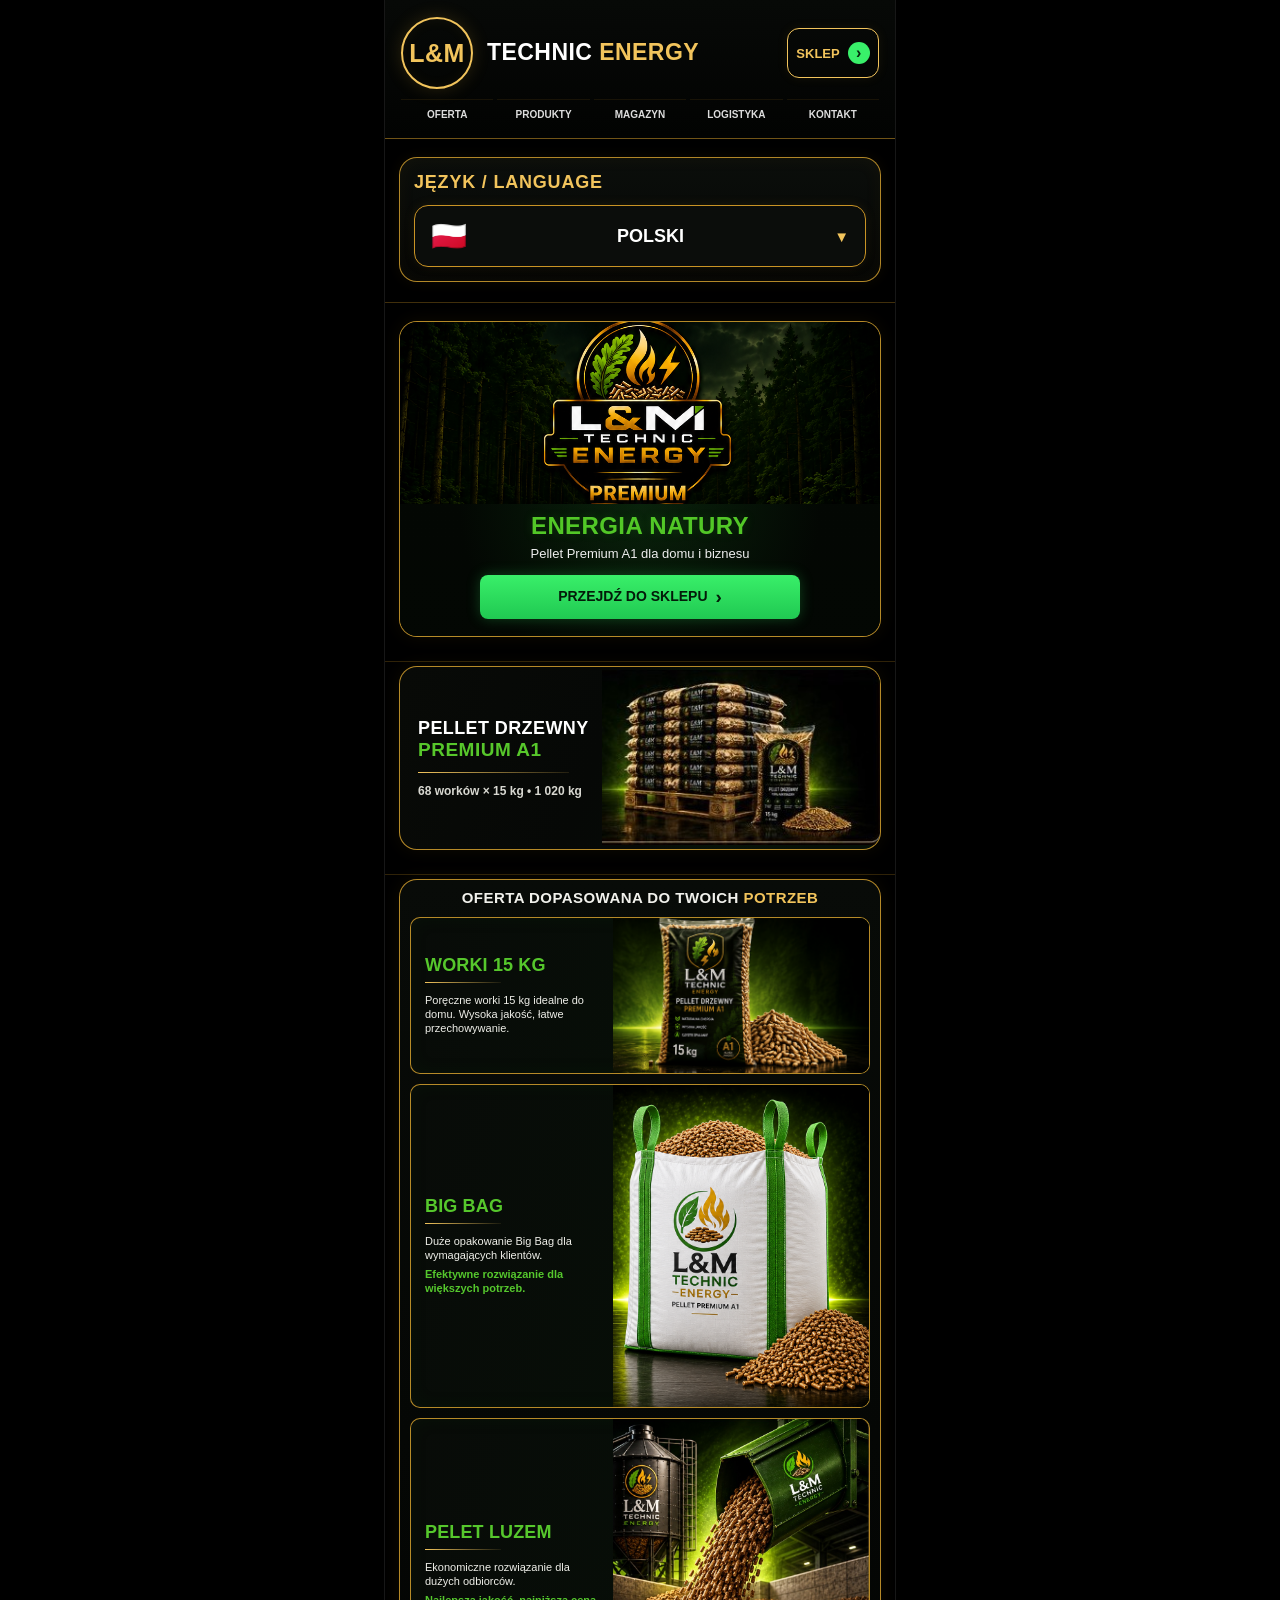
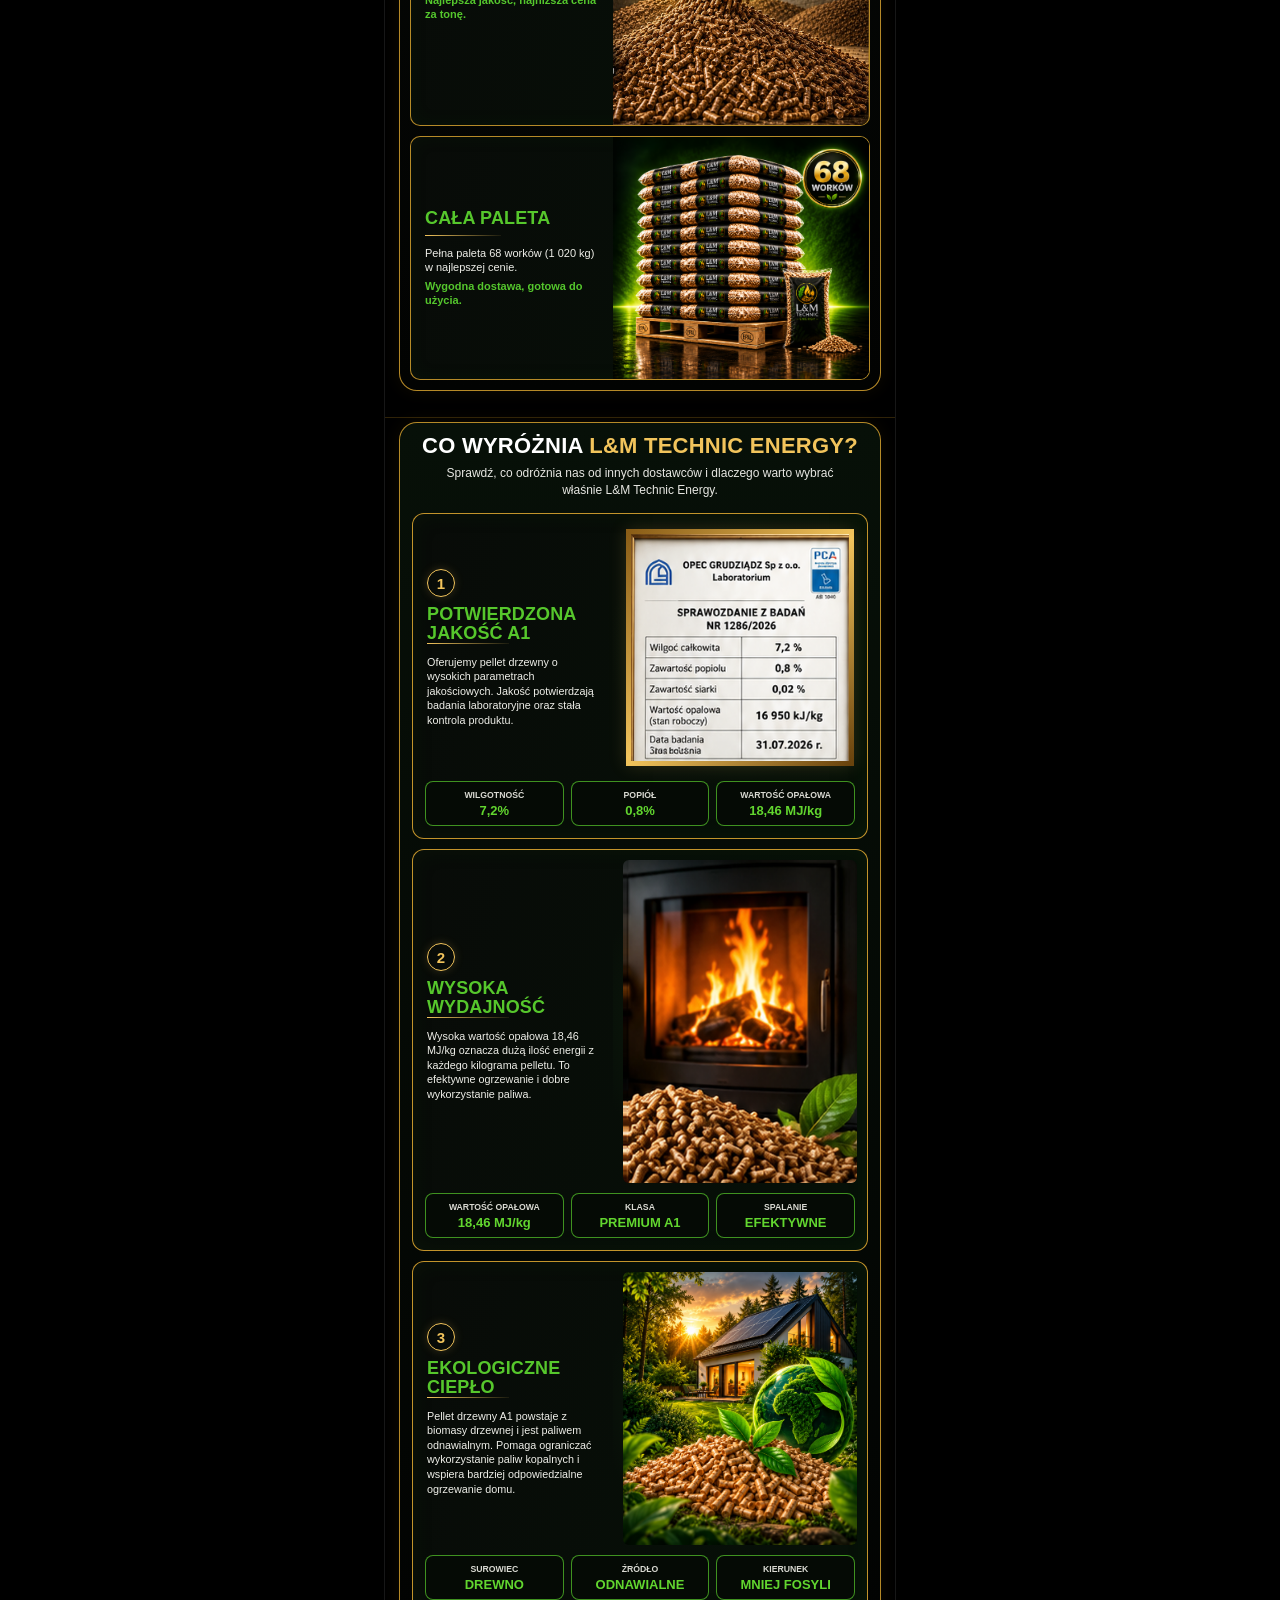
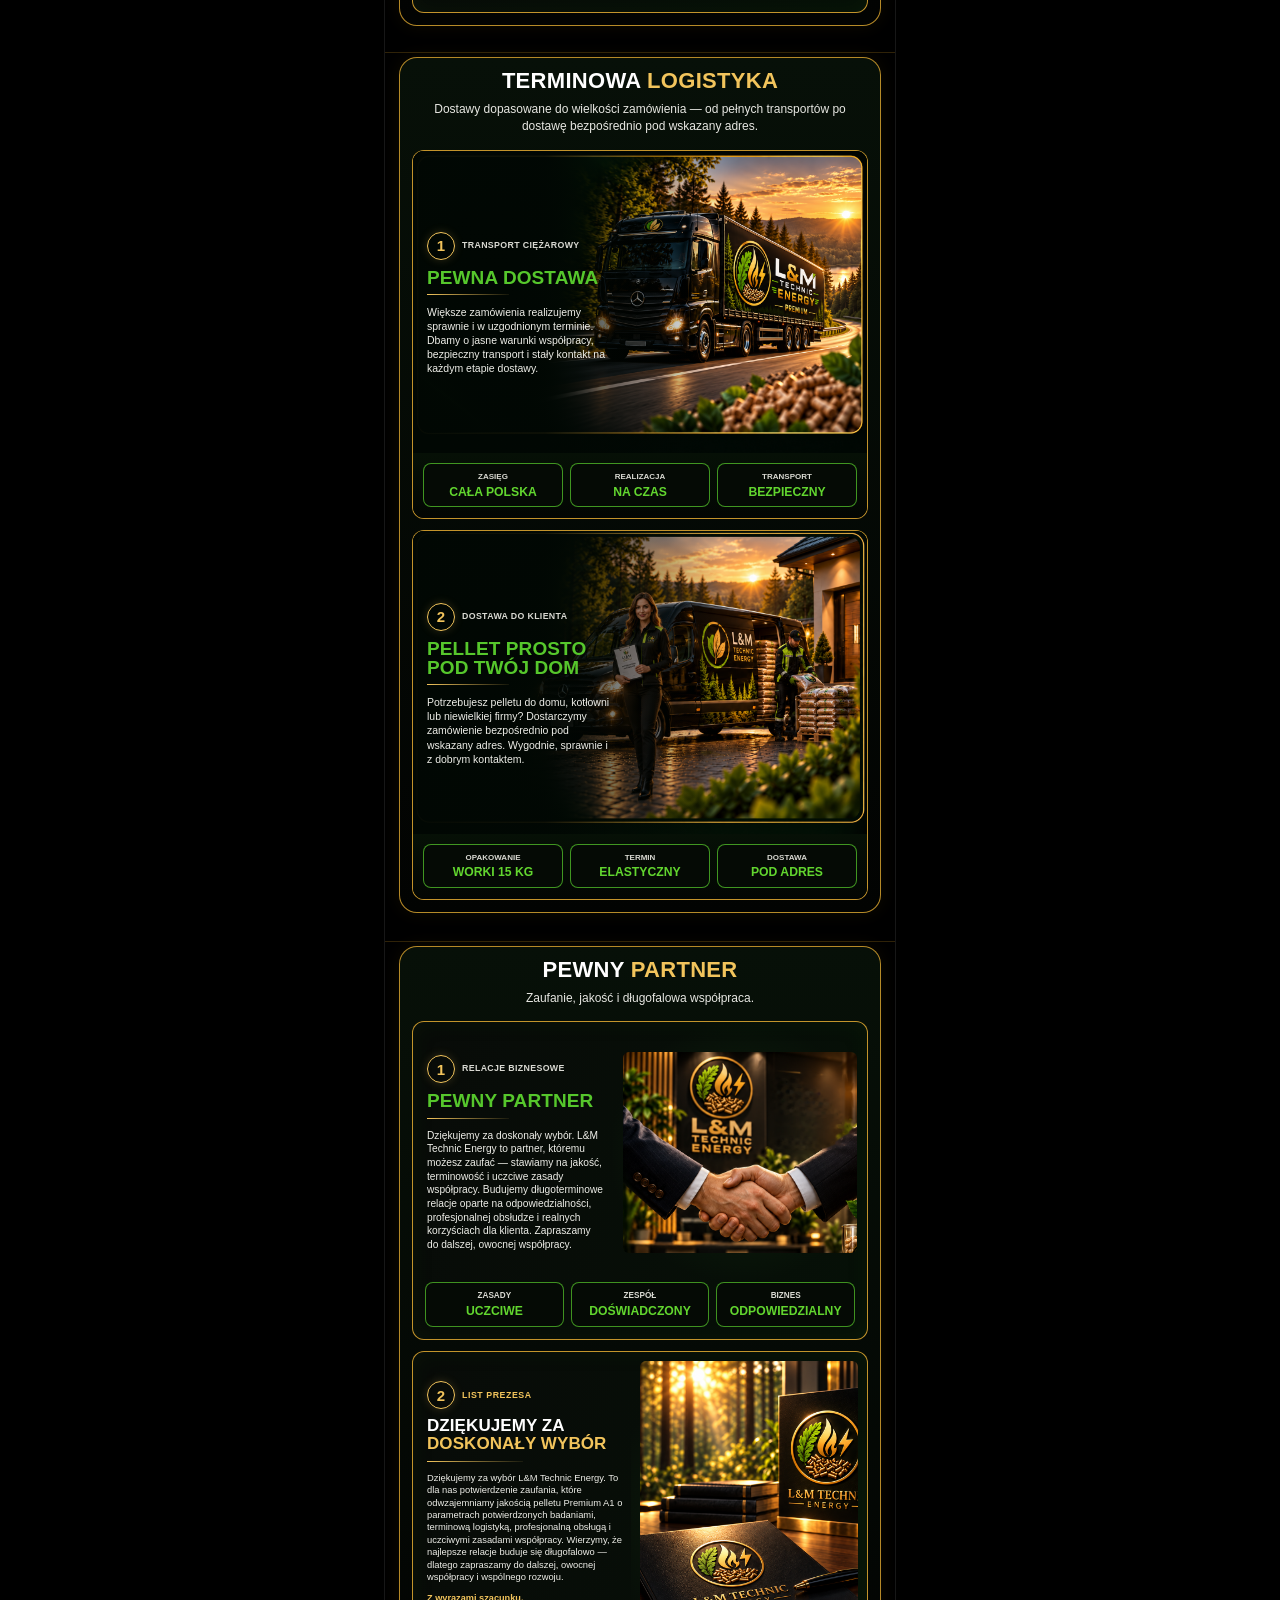
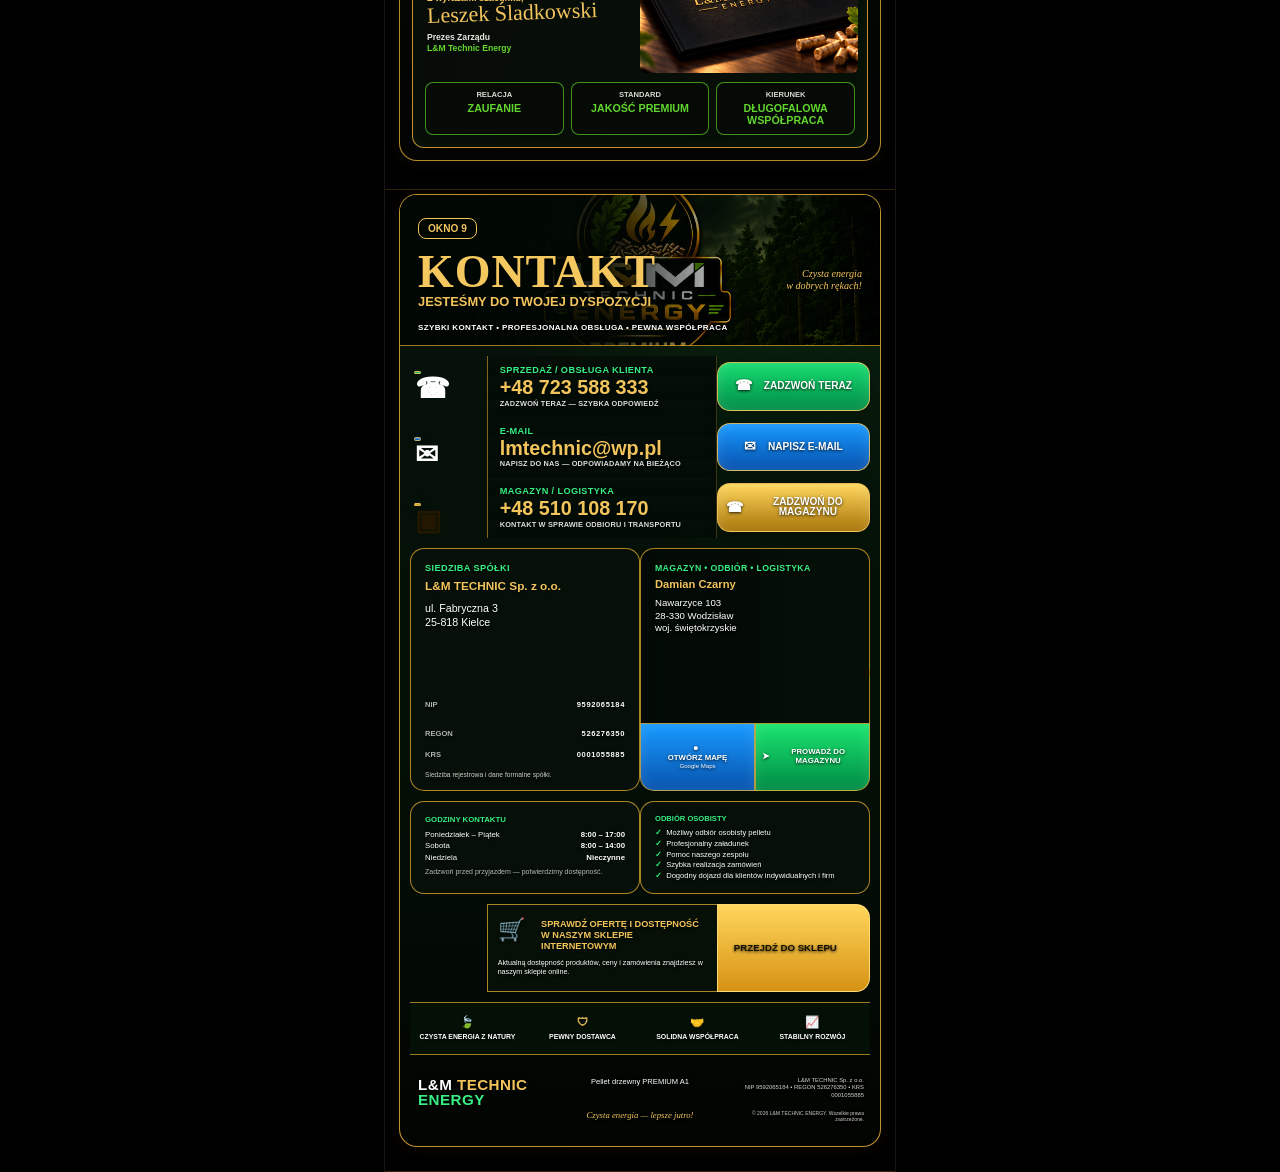
<file: index.html>
<!doctype html>
<html lang="pl" translate="no">
<head>
<meta charset="utf-8">
<meta name="viewport" content="width=device-width,initial-scale=1,viewport-fit=cover">
<meta name="google" content="notranslate">
<title>L&M Technic Energy</title>
<style>
:root{--gold:#c99325;--gold2:#f2c45c;--green:#39f06a;--green2:#57c72b;--text:#fff;--muted:#b7b7ad}
*{box-sizing:border-box}html,body{margin:0;background:#000;color:var(--text);font-family:Arial,Helvetica,sans-serif}body{min-height:100vh;overflow-x:hidden}.page{width:min(100%,512px);margin:0 auto;background:#000;min-height:100vh;border-left:1px solid #171717;border-right:1px solid #171717;overflow:hidden}
.master-header{background:linear-gradient(180deg,#070907,#020302);border-bottom:1px solid rgba(201,147,37,.55);padding:14px 16px 10px}
.brandbar{display:grid;grid-template-columns:auto 1fr auto;align-items:center;gap:14px;min-height:78px}
.lm-logo{width:72px;height:72px;border:2px solid var(--gold2);border-radius:50%;display:grid;place-items:center;color:var(--gold2);font-weight:900;font-size:25px;letter-spacing:.4px;box-shadow:0 0 18px rgba(218,164,48,.18),inset 0 0 14px rgba(218,164,48,.06)}
.brandname{font-weight:900;font-size:23px;line-height:1.02;letter-spacing:.45px;white-space:nowrap}.brandname .energy{color:var(--gold2)}
.shop-btn{height:50px;min-width:92px;border:1px solid var(--gold2);border-radius:12px;display:flex;align-items:center;justify-content:center;gap:8px;color:var(--gold2);font-weight:900;font-size:13px;text-decoration:none;box-shadow:0 0 12px rgba(218,164,48,.08)}
.shop-dot{width:22px;height:22px;border-radius:50%;background:var(--green);color:#06240d;display:grid;place-items:center;font-weight:900;font-size:16px}
.nav{display:grid;grid-template-columns:repeat(5,1fr);gap:4px;margin-top:7px}.nav a{text-align:center;text-decoration:none;color:#ddd;font-weight:800;font-size:10px;line-height:1;padding:10px 2px 8px;border-top:1px solid rgba(201,147,37,.10)}
.language-wrap{padding:18px 14px 20px;background:#000;border-bottom:1px solid rgba(201,147,37,.32)}
.language-shell{position:relative;border:1px solid rgba(221,167,48,.8);border-radius:18px;background:linear-gradient(180deg,#0b0e0b,#050605);padding:14px;box-shadow:inset 0 0 18px rgba(196,139,21,.05),0 0 14px rgba(196,139,21,.07)}
.language-row{display:grid;grid-template-columns:1fr;gap:12px}.label{font-size:18px;font-weight:900;letter-spacing:.8px;color:var(--gold2)}
.lang-btn{appearance:none;border:1px solid var(--gold);background:#0b0d0b;color:#fff;border-radius:14px;min-height:62px;padding:10px 16px;display:grid;grid-template-columns:auto 1fr auto;align-items:center;gap:12px;font-weight:900;font-size:18px;box-shadow:0 0 12px rgba(201,147,37,.10);cursor:pointer}.lang-btn .flag{font-size:29px}.chev{color:var(--gold2);font-size:15px;transition:.18s transform}.open .chev{transform:rotate(180deg)}
.menu{position:absolute;z-index:50;left:10px;right:10px;top:calc(100% + 7px);display:none;background:rgba(7,9,7,.985);border:1px solid var(--gold);border-radius:14px;padding:7px;box-shadow:0 18px 45px rgba(0,0,0,.72),0 0 20px rgba(205,149,32,.12);max-height:56vh;overflow:auto}.open .menu{display:block}
.opt{width:100%;border:0;border-bottom:1px solid rgba(218,165,45,.16);background:transparent;color:#fff;padding:11px 10px;display:flex;align-items:center;gap:11px;text-align:left;font-size:14px;cursor:pointer;border-radius:9px}.opt:last-child{border-bottom:0}.opt:active,.opt:hover{background:linear-gradient(90deg,rgba(36,235,89,.12),rgba(211,153,31,.06))}.opt .flag{font-size:23px;width:30px}.opt strong{font-weight:800}.opt small{display:block;color:var(--muted);font-size:11px;margin-top:2px}
.hero-master{padding:18px 14px 24px;background:#000;border-bottom:1px solid rgba(201,147,37,.24)}
.hero-card{overflow:hidden;border:1px solid rgba(221,167,48,.82);border-radius:18px;background:linear-gradient(180deg,#071008,#020302);box-shadow:0 0 18px rgba(196,139,21,.08)}
.hero-visual{width:100%;overflow:hidden;background:#061008}.hero-visual img{display:block;width:100%;height:auto;margin:0;border:0;border-radius:0}
.hero-copy{text-align:center;padding:10px 16px 17px;background:radial-gradient(circle at 50% 0%,rgba(20,86,25,.34),rgba(3,7,3,.96) 66%)}.hero-title{margin:0;color:#52c727;font-size:24px;line-height:1.04;font-weight:900;letter-spacing:.4px;text-shadow:0 0 11px rgba(64,216,51,.16)}.hero-subtitle{margin:7px 0 13px;color:#eee;font-size:13px;line-height:1.25;font-weight:500}.hero-cta{display:flex;align-items:center;justify-content:center;gap:8px;width:min(100%,320px);min-height:44px;margin:0 auto;padding:10px 15px;border:0;border-radius:8px;background:linear-gradient(180deg,#39ef69,#20c952);color:#031b09;text-decoration:none;font-size:14px;line-height:1.05;font-weight:900;box-shadow:0 0 14px rgba(52,235,103,.25)}.hero-cta .cta-arrow{font-size:19px;line-height:1}
.product-master{padding:4px 14px 24px;background:#000;border-bottom:1px solid rgba(201,147,37,.24)}.product-card{overflow:hidden;display:grid;grid-template-columns:42% 58%;min-height:184px;border:1px solid rgba(221,167,48,.82);border-radius:18px;background:linear-gradient(110deg,#080a07 0%,#060806 42%,#071108 100%);box-shadow:0 0 18px rgba(196,139,21,.08)}.product-copy{padding:20px 8px 18px 18px;display:flex;flex-direction:column;justify-content:center;position:relative;z-index:2}.product-title{margin:0;color:#fff;font-size:18px;line-height:1.03;font-weight:900;letter-spacing:.4px}.product-premium{margin:3px 0 0;color:var(--green2);font-size:19px;line-height:1.03;font-weight:900;letter-spacing:.5px}.product-line{width:86%;height:1px;margin:12px 0 10px;background:linear-gradient(90deg,var(--gold2),rgba(242,196,92,.12))}.product-spec{margin:0;color:#d8d8d1;font-size:12px;line-height:1.35;font-weight:600}.product-visual{min-width:0;display:flex;align-items:center;justify-content:center;background:radial-gradient(circle at 45% 50%,rgba(26,73,24,.32),transparent 70%)}.product-visual img{display:block;width:100%;height:100%;max-height:184px;object-fit:contain;object-position:center}
.offer-master{padding:4px 14px 26px;background:#000;border-bottom:1px solid rgba(201,147,37,.24)}.offer-frame{border:1px solid rgba(221,167,48,.82);border-radius:18px;background:linear-gradient(180deg,#080b08,#020302);padding:10px;box-shadow:0 0 18px rgba(196,139,21,.08)}.offer-heading{margin:0 2px 10px;text-align:center;color:#f1f1ec;font-size:15px;line-height:1.12;font-weight:900;letter-spacing:.45px;text-transform:uppercase}.offer-heading .accent{color:var(--gold2)}
.offer-list{display:grid;gap:10px}.offer-item{overflow:hidden;display:grid;grid-template-columns:44% 56%;min-height:154px;border:1px solid rgba(221,167,48,.82);border-radius:10px;background:linear-gradient(105deg,#080b08 0%,#061007 100%);box-shadow:inset 0 0 18px rgba(23,87,22,.09);align-items:stretch}.offer-item.bigbag,.offer-item.palette{min-height:232px}.offer-item-copy{display:flex;flex-direction:column;justify-content:center;padding:14px 9px 14px 14px;min-width:0}.offer-item-title{margin:0 0 8px;color:#56c72c;font-family:"Arial Narrow",Arial,Helvetica,sans-serif;font-size:18px;line-height:1;font-weight:900;letter-spacing:.15px;text-transform:uppercase}.offer-title-line{width:76px;height:1px;margin:0 0 10px;background:linear-gradient(90deg,var(--gold2),rgba(242,196,92,.08))}.offer-item-desc{margin:0;color:#efefe9;font-size:11px;line-height:1.28;font-weight:500}.offer-item-desc .desc-accent{display:block;margin-top:5px;color:#55c72d;font-weight:800}.offer-photo{min-width:0;background:#061008;overflow:hidden;display:flex;align-items:center;justify-content:center}.offer-photo img{display:block;width:100%;height:auto;max-width:100%;object-fit:contain}.offer-item.palette .offer-photo img{display:block;width:100%;height:auto;max-width:100%;object-fit:contain;object-position:center}
.why-master{padding:4px 14px 26px;background:#000;border-bottom:1px solid rgba(201,147,37,.24)}
.why-frame{border:1px solid rgba(221,167,48,.82);border-radius:18px;background:linear-gradient(180deg,#071008,#020302);padding:12px;box-shadow:0 0 18px rgba(196,139,21,.08)}
.why-heading{margin:0;text-align:center;color:#fff;font-size:22px;line-height:1.02;font-weight:900;letter-spacing:.25px;text-transform:uppercase}.why-heading .accent{color:var(--gold2)}
.why-subtitle{max-width:430px;margin:8px auto 14px;text-align:center;color:#e7e7e2;font-size:12px;line-height:1.4;font-weight:500}
.why-card{overflow:hidden;border:1px solid rgba(221,167,48,.88);border-radius:12px;background:linear-gradient(105deg,#080b08 0%,#061007 100%);box-shadow:inset 0 0 22px rgba(25,88,23,.10)}
.why-card + .why-card{margin-top:10px}
.why-card-top{display:grid;grid-template-columns:44% 56%;min-height:246px;align-items:stretch}
.why-card-copy{padding:16px 9px 14px 14px;display:flex;flex-direction:column;justify-content:center;min-width:0}.why-card-kicker{display:flex;align-items:center;gap:7px;margin-bottom:8px}.why-number{width:28px;height:28px;border:1px solid var(--gold2);border-radius:50%;display:grid;place-items:center;color:var(--gold2);font-size:15px;font-weight:900;box-shadow:0 0 10px rgba(242,196,92,.18)}
.why-card-title{margin:0;color:#56c72c;font-family:"Arial Narrow",Arial,Helvetica,sans-serif;font-size:18px;line-height:1.04;font-weight:900;letter-spacing:.12px;text-transform:uppercase}.why-card-line{width:82px;height:1px;margin:0 0 11px;background:linear-gradient(90deg,var(--gold2),rgba(242,196,92,.08))}.why-card-desc{margin:0;color:#efefe9;font-size:10.8px;line-height:1.35;font-weight:500}
.why-protocol{min-width:0;display:flex;align-items:center;justify-content:center;padding:15px 13px;background:radial-gradient(circle at 50% 50%,rgba(43,107,34,.24),transparent 72%)}.why-protocol-frame{position:relative;width:min(100%,230px);aspect-ratio:265/275;overflow:hidden;border:5px solid transparent;border-image:linear-gradient(135deg,#8a5d17,#f2c45c,#69430d) 1;background:#fff;box-shadow:0 0 17px rgba(242,196,92,.16)}.why-protocol-frame img{position:absolute;display:block;width:352.9%;max-width:none;height:auto;left:-88.7%;top:-214.5%;border:0}
.why-visual{min-width:0;display:flex;align-items:center;justify-content:center;padding:10px;background:radial-gradient(circle at 50% 50%,rgba(43,107,34,.24),transparent 72%);overflow:hidden}.why-visual img{display:block;width:100%;height:auto;max-width:100%;object-fit:contain;object-position:center;border:0;border-radius:6px}
.why-metrics{display:grid;grid-template-columns:repeat(3,1fr);gap:7px;padding:0 12px 12px}.why-metric{min-width:0;border:1px solid rgba(86,199,44,.72);border-radius:8px;background:#050a05;padding:8px 5px;text-align:center}.why-metric-label{display:block;color:#d9d9d2;font-size:8.7px;line-height:1.15;font-weight:700}.why-metric-value{display:block;margin-top:4px;color:#62d62f;font-size:13px;line-height:1;font-weight:900;white-space:nowrap}

/* OKNO 7 — TERMINOWA LOGISTYKA LIVE */
.logistics-master{padding:4px 14px 28px;background:#000;border-bottom:1px solid rgba(201,147,37,.24)}
.logistics-frame{border:1px solid rgba(221,167,48,.82);border-radius:18px;background:linear-gradient(180deg,#071008,#020302);padding:12px;box-shadow:0 0 18px rgba(196,139,21,.08)}
.logistics-heading{margin:0;text-align:center;color:#fff;font-size:22px;line-height:1.03;font-weight:900;letter-spacing:.3px;text-transform:uppercase}.logistics-heading .accent{color:var(--gold2)}
.logistics-subtitle{max-width:430px;margin:8px auto 15px;text-align:center;color:#e7e7e2;font-size:12px;line-height:1.4;font-weight:500}
.log-card{overflow:hidden;border:1px solid rgba(221,167,48,.88);border-radius:12px;background:#050805;box-shadow:inset 0 0 22px rgba(25,88,23,.10)}
.log-card + .log-card{margin-top:11px}
.log-stage{position:relative;width:100%;aspect-ratio:3/2;overflow:hidden;background:#061008}
.log-stage>img{position:absolute;inset:0;display:block;width:100%;height:100%;object-fit:cover;object-position:center;border:0}
.log-stage:after{content:"";position:absolute;inset:0;background:linear-gradient(90deg,rgba(1,7,3,.98) 0%,rgba(1,7,3,.92) 29%,rgba(1,7,3,.47) 47%,rgba(1,7,3,0) 68%);pointer-events:none}
.log-copy{position:absolute;z-index:2;left:0;top:0;bottom:0;width:46%;padding:17px 8px 14px 14px;display:flex;flex-direction:column;justify-content:center}
.log-kicker{display:flex;align-items:center;gap:7px;margin-bottom:8px}.log-number{width:28px;height:28px;border:1px solid var(--gold2);border-radius:50%;display:grid;place-items:center;color:var(--gold2);font-size:15px;font-weight:900;box-shadow:0 0 10px rgba(242,196,92,.18)}.log-eyebrow{color:#d9d9d2;font-size:8.8px;line-height:1.1;font-weight:800;letter-spacing:.35px;text-transform:uppercase}
.log-title{margin:0;color:#56c72c;font-family:"Arial Narrow",Arial,Helvetica,sans-serif;font-size:19px;line-height:1.02;font-weight:900;letter-spacing:.1px;text-transform:uppercase}.log-line{width:82px;height:1px;margin:7px 0 10px;background:linear-gradient(90deg,var(--gold2),rgba(242,196,92,.08))}
.log-desc{margin:0;color:#efefe9;font-size:10.5px;line-height:1.34;font-weight:500}
.log-metrics{display:grid;grid-template-columns:repeat(3,1fr);gap:7px;padding:10px 10px 11px;background:linear-gradient(180deg,#061006,#030603)}
.log-metric{min-width:0;border:1px solid rgba(86,199,44,.74);border-radius:8px;background:#050a05;padding:8px 4px;text-align:center}.log-metric-label{display:block;color:#d9d9d2;font-size:8px;line-height:1.15;font-weight:700}.log-metric-value{display:block;margin-top:4px;color:#62d62f;font-size:12.2px;line-height:1.05;font-weight:900}

/* OKNO 8 — PEWNY PARTNER LIVE */
.partner-master{padding:4px 14px 28px;background:#000;border-bottom:1px solid rgba(201,147,37,.24)}
.partner-frame{border:1px solid rgba(221,167,48,.82);border-radius:18px;background:linear-gradient(180deg,#071008,#020302);padding:12px;box-shadow:0 0 18px rgba(196,139,21,.08)}
.partner-heading{margin:0;text-align:center;color:#fff;font-size:22px;line-height:1.03;font-weight:900;letter-spacing:.3px;text-transform:uppercase}.partner-heading .accent{color:var(--gold2)}
.partner-subtitle{max-width:430px;margin:8px auto 15px;text-align:center;color:#e7e7e2;font-size:12px;line-height:1.4;font-weight:500}
.partner-card{overflow:hidden;border:1px solid rgba(221,167,48,.88);border-radius:12px;background:linear-gradient(105deg,#080b08 0%,#061007 100%);box-shadow:inset 0 0 22px rgba(25,88,23,.10)}
.partner-card-top{display:grid;grid-template-columns:44% 56%;min-height:260px;align-items:stretch}
.partner-copy{padding:16px 9px 14px 14px;display:flex;flex-direction:column;justify-content:center;min-width:0}
.partner-kicker{display:flex;align-items:center;gap:7px;margin-bottom:8px}
.partner-number{width:28px;height:28px;border:1px solid var(--gold2);border-radius:50%;display:grid;place-items:center;color:var(--gold2);font-size:15px;font-weight:900;box-shadow:0 0 10px rgba(242,196,92,.18)}
.partner-eyebrow{color:#d9d9d2;font-size:8.8px;line-height:1.1;font-weight:800;letter-spacing:.35px;text-transform:uppercase}
.partner-title{margin:0;color:#56c72c;font-family:"Arial Narrow",Arial,Helvetica,sans-serif;font-size:19px;line-height:1.02;font-weight:900;letter-spacing:.1px;text-transform:uppercase}
.partner-line{width:82px;height:1px;margin:7px 0 10px;background:linear-gradient(90deg,var(--gold2),rgba(242,196,92,.08))}
.partner-desc{margin:0;color:#efefe9;font-size:10.2px;line-height:1.34;font-weight:500}
.partner-visual{min-width:0;display:flex;align-items:center;justify-content:center;padding:10px;background:radial-gradient(circle at 50% 50%,rgba(43,107,34,.24),transparent 72%);overflow:hidden}
.partner-visual img{display:block;width:100%;height:auto;max-width:100%;object-fit:contain;object-position:center;border:0;border-radius:6px}
.partner-metrics{display:grid;grid-template-columns:repeat(3,1fr);gap:7px;padding:0 12px 12px}
.partner-metric{min-width:0;border:1px solid rgba(86,199,44,.72);border-radius:8px;background:#050a05;padding:8px 5px;text-align:center}
.partner-metric-label{display:block;color:#d9d9d2;font-size:8.2px;line-height:1.15;font-weight:700}
.partner-metric-value{display:block;margin-top:4px;color:#62d62f;font-size:12.2px;line-height:1.05;font-weight:900}
/* OKNO 8 — KAFEL 2 LIST PREZESA LIVE */
.partner-card + .partner-card{margin-top:11px}
.president-card-top{display:grid;grid-template-columns:48% 52%;min-height:330px;align-items:stretch}
.president-copy{padding:16px 7px 14px 14px;display:flex;flex-direction:column;justify-content:center;min-width:0}
.president-kicker{display:flex;align-items:center;gap:7px;margin-bottom:8px}
.president-number{width:28px;height:28px;border:1px solid var(--gold2);border-radius:50%;display:grid;place-items:center;color:var(--gold2);font-size:15px;font-weight:900;box-shadow:0 0 10px rgba(242,196,92,.18);flex:0 0 auto}
.president-eyebrow{color:var(--gold2);font-size:8.8px;line-height:1.1;font-weight:900;letter-spacing:.55px;text-transform:uppercase}
.president-title{margin:0;color:#fff;font-family:"Arial Narrow",Arial,Helvetica,sans-serif;font-size:17px;line-height:1.04;font-weight:900;letter-spacing:.08px;text-transform:uppercase}.president-title .accent{color:var(--gold2)}
.president-line{width:96px;height:1px;margin:8px 0 10px;background:linear-gradient(90deg,var(--gold2),rgba(242,196,92,.08))}
.president-desc{margin:0;color:#efefe9;font-size:9.4px;line-height:1.32;font-weight:500}
.president-closing{margin:10px 0 1px;color:var(--gold2);font-size:9.2px;font-weight:800}
.president-signature{margin:0;color:var(--gold2);font-family:"Brush Script MT","Segoe Script","URW Chancery L",cursive;font-size:22px;line-height:1.05;font-weight:500;transform:rotate(-2deg);transform-origin:left center}
.president-role{margin:5px 0 0;color:#e6e6df;font-size:8.6px;line-height:1.25;font-weight:600}.president-company{display:block;color:#62d62f;font-weight:800}
.president-visual{min-width:0;display:flex;align-items:center;justify-content:center;padding:9px;background:radial-gradient(circle at 50% 50%,rgba(43,107,34,.22),transparent 72%);overflow:hidden}
.president-visual img{display:block;width:100%;height:100%;max-width:100%;object-fit:cover;object-position:center;border:0;border-radius:6px}
.president-metrics{display:grid;grid-template-columns:repeat(3,1fr);gap:7px;padding:0 12px 12px}
.president-metric{min-width:0;border:1px solid rgba(86,199,44,.72);border-radius:8px;background:#050a05;padding:8px 4px;text-align:center}
.president-metric-label{display:block;color:#d9d9d2;font-size:7.6px;line-height:1.15;font-weight:700}
.president-metric-value{display:block;margin-top:4px;color:#62d62f;font-size:10.7px;line-height:1.05;font-weight:900}
@media(max-width:430px){.president-card-top{grid-template-columns:49% 51%;min-height:320px}.president-copy{padding-left:12px}.president-title{font-size:15.5px}.president-desc{font-size:8.9px}.president-eyebrow{font-size:8px}.president-signature{font-size:20px}.president-visual{padding:8px}.president-metric-label{font-size:7px}.president-metric-value{font-size:10px}}
@media(max-width:365px){.president-card-top{grid-template-columns:50% 50%;min-height:306px}.president-copy{padding:12px 5px 11px 10px}.president-title{font-size:13.8px}.president-desc{font-size:8.1px}.president-eyebrow{font-size:7.3px}.president-signature{font-size:18px}.president-role{font-size:7.8px}.president-visual{padding:7px}.president-metrics{gap:5px;padding:0 8px 9px}.president-metric-label{font-size:6.5px}.president-metric-value{font-size:9px}}
@media(max-width:430px){.partner-heading{font-size:20px}.partner-subtitle{font-size:11.5px}.partner-card-top{min-height:246px}.partner-copy{padding-left:12px}.partner-title{font-size:17px}.partner-desc{font-size:9.6px}.partner-eyebrow{font-size:8.1px}.partner-visual{padding:8px}.partner-metric-label{font-size:7.6px}.partner-metric-value{font-size:11.2px}}
@media(max-width:365px){.partner-frame{padding:9px}.partner-heading{font-size:17px}.partner-subtitle{font-size:10.4px}.partner-card-top{grid-template-columns:46% 54%;min-height:232px}.partner-copy{padding:12px 6px 10px 10px}.partner-title{font-size:15px}.partner-desc{font-size:8.6px}.partner-eyebrow{font-size:7.4px}.partner-visual{padding:7px}.partner-metrics{gap:5px;padding:0 8px 9px}.partner-metric-label{font-size:6.9px}.partner-metric-value{font-size:9.8px}}

@media(max-width:430px){.lm-logo{width:64px;height:64px;font-size:22px}.brandname{font-size:20px}.shop-btn{min-width:82px;height:46px}.master-header{padding-left:12px;padding-right:12px}.brandbar{gap:10px}.hero-title{font-size:22px}.hero-subtitle{font-size:12px}.hero-cta{font-size:13px}.product-title{font-size:17px}.product-premium{font-size:18px}.product-spec{font-size:11px}.offer-heading{font-size:14px}.offer-item-title{font-size:17px}.offer-item-desc{font-size:10.4px}.offer-item{min-height:148px}.offer-item.bigbag,.offer-item.palette{min-height:220px}.why-heading{font-size:20px}.why-subtitle{font-size:11.5px}.why-card-title{font-size:17px}.why-card-desc{font-size:10.3px}.why-card-top{min-height:232px}.why-protocol{padding:12px 10px}.why-visual{padding:8px}.why-metric-label{font-size:8.2px}.why-metric-value{font-size:12.2px}.logistics-heading{font-size:20px}.logistics-subtitle{font-size:11.5px}.log-copy{width:47%;padding-left:12px}.log-title{font-size:17px}.log-desc{font-size:9.9px}.log-eyebrow{font-size:8.1px}.log-metric-label{font-size:7.6px}.log-metric-value{font-size:11.4px}}
@media(max-width:365px){.brandname{font-size:17px}.lm-logo{width:58px;height:58px}.shop-btn{min-width:74px;font-size:11px}.nav a{font-size:9px}.hero-title{font-size:19px}.hero-cta{font-size:12px}.product-card{grid-template-columns:44% 56%;min-height:164px}.product-visual img{max-height:164px}.product-copy{padding-left:14px}.product-title{font-size:15px}.product-premium{font-size:16px}.product-spec{font-size:10px}.offer-item{grid-template-columns:46% 54%;min-height:142px}.offer-item.bigbag,.offer-item.palette{min-height:210px}.offer-item-copy{padding-left:10px}.offer-item-title{font-size:15px}.offer-item-desc{font-size:9.4px}.why-frame{padding:9px}.why-heading{font-size:17px}.why-subtitle{font-size:10.5px}.why-card-top{grid-template-columns:46% 54%;min-height:218px}.why-card-copy{padding-left:10px}.why-card-title{font-size:15px}.why-card-desc{font-size:9.3px}.why-protocol{padding:10px 7px}.why-visual{padding:7px}.why-metrics{gap:5px;padding:0 8px 9px}.why-metric{padding:7px 3px}.why-metric-label{font-size:7.4px}.why-metric-value{font-size:10.8px}.logistics-frame{padding:9px}.logistics-heading{font-size:17px}.logistics-subtitle{font-size:10.4px}.log-copy{width:49%;padding:12px 6px 10px 10px}.log-title{font-size:15px}.log-desc{font-size:8.8px}.log-eyebrow{font-size:7.4px}.log-metrics{gap:5px;padding:8px}.log-metric-label{font-size:6.9px}.log-metric-value{font-size:9.9px}}

/* OKNO 9 — KONTAKT + MAGAZYN LIVE — MASTER GRAPHIC OVERLAY */
.contact9-master{padding:4px 14px 24px;background:#000;border-bottom:1px solid rgba(201,147,37,.24)}
.contact9-stage{position:relative;width:100%;aspect-ratio:1024/1666;overflow:hidden;background:#020703;border:1px solid rgba(221,167,48,.82);border-radius:18px;box-shadow:0 0 18px rgba(196,139,21,.08);container-type:inline-size}
.contact9-bg{position:absolute;z-index:0;left:0;top:-10.804%;width:100%;height:auto;display:block;pointer-events:none;user-select:none}
.c9{position:absolute;z-index:2;margin:0;font-family:Arial,Helvetica,sans-serif;text-shadow:0 1px 3px rgba(0,0,0,.9);pointer-events:none}
.c9-green{color:#38ef83;font-weight:900;letter-spacing:.04em}.c9-gold{color:#f2c45c;font-weight:900}.c9-white{color:#f4f4f0}.c9-muted{color:#d7d7d0}.c9-upper{text-transform:uppercase}
.c9-badge{left:4.0%;top:1.0%;font-size:clamp(7px,2.2vw,12px);color:#f2c45c;font-weight:900}
.c9-hero-title{left:4.0%;top:3.0%;font-family:Georgia,'Times New Roman',serif;font-size:clamp(28px,9vw,48px);line-height:.95;color:#f4c85e;font-weight:900;letter-spacing:.02em}
.c9-hero-sub{left:4.0%;top:7.3%;width:56%;font-size:clamp(9px,2.8vw,15px);line-height:1.1;color:#f2c45c;font-weight:900}
.c9-hero-meta{left:4.0%;top:9.3%;width:75%;font-size:clamp(5.8px,1.7vw,9px);line-height:1.15;color:#fff;font-weight:800;letter-spacing:.05em}
.c9-hero-slogan{right:3.8%;top:4.6%;width:25%;text-align:right;color:#f2c45c;font-family:Georgia,'Times New Roman',serif;font-style:italic;font-size:clamp(7px,2.1vw,12px);line-height:1.15}
.c9-icon{position:absolute;z-index:3;left:6.6%;width:7.4%;display:grid;place-items:center;text-align:center;color:#fff;font-weight:900;font-size:clamp(14px,5vw,26px);pointer-events:none}.c9-icon.sales{top:14.6%}.c9-icon.email{top:22.4%}.c9-icon.stock{top:30.1%;color:#181100}
.c9-row-label{left:17.4%;width:45%;font-size:clamp(6.5px,2vw,11px)}.c9-row-value{left:17.4%;width:46%;font-size:clamp(12px,3.8vw,21px);line-height:1;color:#f2c45c;font-weight:900;white-space:nowrap}.c9-row-hint{left:17.4%;width:48%;font-size:clamp(5.4px,1.65vw,9px);font-weight:800;color:#ddd;letter-spacing:.03em}.c9-sales-l{top:13.9%}.c9-sales-v{top:16.15%}.c9-sales-h{top:18.35%}.c9-email-l{top:21.65%}.c9-email-v{top:23.8%}.c9-email-h{top:26.0%}.c9-stock-l{top:29.35%}.c9-stock-v{top:31.5%}.c9-stock-h{top:33.75%}
.c9-action{position:absolute;z-index:4;right:4.8%;width:27.5%;height:5.15%;display:flex;align-items:center;justify-content:center;padding:2%;text-align:center;text-decoration:none;font-size:clamp(7px,2.2vw,12px);line-height:1.05;font-weight:900;color:#fff;text-shadow:0 1px 3px #000}.c9-sales-btn{top:13.45%}.c9-email-btn{top:21.2%}.c9-stock-btn{top:28.95%;color:#fff}
.c9-company{left:12.3%;top:37.5%;width:30.2%;font-size:clamp(6px,1.8vw,9.6px);line-height:1.2}.c9-company-name{display:block;margin:.35em 0 .45em;color:#f2c45c;font-size:1.25em;font-weight:900}.c9-company-address{display:block;color:#fff;font-size:1.15em;line-height:1.3}.c9-reg{position:absolute;z-index:3;left:6.1%;width:36.2%;display:grid;grid-template-columns:1fr 1.35fr;align-items:center;font-size:clamp(5.4px,1.6vw,8.6px);font-weight:800}.c9-reg strong{text-align:right;color:#fff;letter-spacing:.08em}.c9-reg span{color:#aeb3ad}.c9-reg.nip{top:48.6%}.c9-reg.regon{top:51.25%}.c9-reg.krs{top:53.95%}.c9-company-note{left:6.1%;top:56.05%;width:36%;font-size:clamp(5px,1.45vw,8px);color:#ccc}
#warehouse9{position:absolute;left:0;top:35.7%;width:1px;height:1px}
.c9-warehouse{left:55.3%;top:37.45%;width:34.5%;font-size:clamp(6px,1.85vw,10px);line-height:1.18}.c9-warehouse strong{display:block;color:#f2c45c;font-size:1.24em;margin:.32em 0 .38em}.c9-warehouse-address{display:block;color:#fff;font-size:1.12em;line-height:1.28}
.c9-mini-action{position:absolute;z-index:4;top:50.6%;height:4.0%;display:flex;align-items:center;justify-content:center;text-align:center;text-decoration:none;color:#fff;font-size:clamp(5.5px,1.65vw,9px);font-weight:900;line-height:1.05}.c9-map{left:50.2%;width:20.3%}.c9-route{left:72.0%;width:22.2%}
.c9-hours{left:12.4%;top:58.3%;width:33.3%;font-size:clamp(5.5px,1.65vw,9px);line-height:1.35}.c9-hours-title,.c9-pickup-title{display:block;margin-bottom:.45em;color:#38ef83;font-weight:900}.c9-hours-row{display:flex;justify-content:space-between;gap:8px;color:#fff}.c9-hours-note{display:block;margin-top:.5em;color:#bbb;font-size:.88em}
.c9-pickup{left:55.0%;top:58.3%;width:37.8%;font-size:clamp(5.3px,1.55vw,8.5px);line-height:1.33;color:#fff}.c9-check{display:block}.c9-check:before{content:'✓';color:#25ef78;font-weight:900;margin-right:.55em}
.c9-store-title{left:18.7%;top:68.95%;width:43%;font-size:clamp(7px,2vw,11px);line-height:1.15;color:#f2c45c;font-weight:900}.c9-store-desc{left:18.7%;top:72.0%;width:45%;font-size:clamp(5.2px,1.5vw,8.4px);line-height:1.22;color:#fff}.c9-store-btn{position:absolute;z-index:4;right:5.7%;top:69.2%;width:27.2%;height:5.0%;display:flex;align-items:center;justify-content:center;text-align:center;text-decoration:none;color:#151000;font-size:clamp(7px,2.1vw,11.5px);line-height:1.05;font-weight:900}
.c9-trust{position:absolute;z-index:3;top:78.25%;width:17.8%;text-align:center;color:#fff;font-size:clamp(4.9px,1.4vw,7.7px);line-height:1.12;font-weight:900}.c9-t1{left:7.2%}.c9-t2{left:29.4%}.c9-t3{left:52.2%}.c9-t4{left:75.3%}
.c9-footer-brand{left:12.7%;top:85.15%;width:29%;font-size:clamp(11px,3.4vw,18px);font-weight:900;color:#fff;letter-spacing:.03em}.c9-footer-brand .gold{color:#f2c45c}.c9-footer-brand .green{color:#38ef83}.c9-footer-pellet{left:32.8%;top:88.6%;width:32%;text-align:center;font-size:clamp(6px,1.75vw,9.5px);color:#fff}.c9-footer-slogan{left:31.0%;top:91.0%;width:36%;text-align:center;font-family:Georgia,'Times New Roman',serif;font-style:italic;font-size:clamp(7px,2.05vw,11px);color:#f2c45c}.c9-footer-company{right:4.3%;top:88.2%;width:28%;text-align:right;font-size:clamp(5px,1.35vw,7.5px);line-height:1.25;color:#d8d8d2}.c9-footer-copy{right:4.3%;top:93.15%;width:38%;text-align:right;font-size:clamp(4.4px,1.2vw,6.8px);color:#cfcfc9}
@media(max-width:365px){.contact9-master{padding-left:9px;padding-right:9px}.c9-company{font-size:5.7px}.c9-warehouse{font-size:5.7px}.c9-reg{font-size:5.1px}.c9-hours,.c9-pickup{font-size:5.1px}.c9-store-title{font-size:6.4px}}

/* OKNO 9 — SURGICAL ALIGNMENT V3 — TARGET 1:1 */
.contact9-stage{aspect-ratio:852/1366}
.c9-icon{left:5.8%;width:9.2%;height:5.35%;display:grid;place-items:center}
.c9-icon.sales{top:14.85%}.c9-icon.email{top:24.45%}.c9-icon.stock{top:33.25%}
.c9-sales-l{top:15.10%}.c9-sales-v{top:17.45%}.c9-sales-h{top:19.85%}
.c9-email-l{top:24.55%}.c9-email-v{top:26.85%}.c9-email-h{top:29.45%}
.c9-stock-l{top:33.25%}.c9-stock-v{top:35.55%}.c9-stock-h{top:38.05%}
.c9-action{right:5.50%;width:27.05%;height:5.45%;padding:1.5%;align-items:center;justify-content:center;gap:.45em}
.c9-sales-btn{top:14.95%}.c9-email-btn{top:24.45%}.c9-stock-btn{top:33.30%}
.c9-sales-btn:before,.c9-stock-btn:before{content:'☎';font-size:1.45em;line-height:1}.c9-email-btn:before{content:'✉';font-size:1.35em;line-height:1}
.c9-company{top:41.55%}.c9-warehouse{top:41.55%}#warehouse9{top:40.40%}
.c9-reg.nip{top:53.55%}.c9-reg.regon{top:56.35%}.c9-reg.krs{top:59.15%}.c9-company-note{top:61.45%}
.c9-mini-action{top:56.10%;height:4.75%}.c9-map{left:50.20%;width:20.95%}.c9-route{left:72.50%;width:22.05%}
.c9-map:before{content:'●';margin-right:.5em;font-size:1.2em}.c9-route:before{content:'➤';margin-right:.45em;font-size:1.25em}
.c9-hours{top:64.05%}.c9-pickup{top:64.05%}
.c9-store-title{top:76.65%}.c9-store-desc{top:80.55%}.c9-store-btn{right:6.10%;top:76.95%;width:26.75%;height:5.30%}.c9-store-btn:after{content:'›';position:absolute;right:8%;font-size:1.8em;line-height:1}
.c9-trust{top:86.85%}
.c9-footer-brand{top:93.05%}.c9-footer-pellet{top:94.05%}.c9-footer-slogan{top:96.15%}.c9-footer-company{top:93.05%}.c9-footer-copy{top:96.30%}
@media(max-width:365px){.c9-row-label{font-size:6.3px}.c9-row-value{font-size:11.3px}.c9-row-hint{font-size:5.2px}.c9-action{font-size:7px}.c9-mini-action{font-size:5.6px}.c9-store-btn{font-size:7px}}

/* OKNO 9 — SURGICAL ALIGNMENT V4 — DETAIL PASS */
.c9-icon{display:none!important}
.c9-sales-btn:before,.c9-email-btn:before,.c9-stock-btn:before,.c9-map:before,.c9-route:before{content:none!important;display:none!important}
.c9-company{font-size:clamp(6.4px,1.95vw,10.2px)}.c9-warehouse{font-size:clamp(6.4px,1.95vw,10.2px)}
.c9-hours{font-size:clamp(5.8px,1.75vw,9.4px)}.c9-pickup{font-size:clamp(5.6px,1.68vw,9px)}
.c9-mini-action{font-size:clamp(5.8px,1.7vw,9.2px)}.c9-map{flex-direction:column;padding-left:8%;line-height:1.05}.c9-map:after{content:'Google Maps';display:block;margin-top:.18em;font-size:.78em;font-weight:500;letter-spacing:0}
.c9-store-btn:after{content:'›';position:absolute;right:6%;font-size:2.05em;line-height:1;font-weight:900}
.c9-trust{font-size:clamp(5.2px,1.52vw,8px);line-height:1.14}
.c9-footer-brand{left:12.4%;top:92.75%;width:21.5%;font-size:clamp(8.2px,2.45vw,13px);line-height:1.04;white-space:nowrap}
.c9-footer-pellet{left:34.0%;top:93.20%;width:29.5%;font-size:clamp(5.6px,1.62vw,8.8px);white-space:nowrap}
.c9-footer-slogan{left:33.1%;top:95.38%;width:31.5%;font-size:clamp(6.4px,1.78vw,9.7px);white-space:nowrap}
.c9-footer-company{right:4.1%;top:92.72%;width:27%;font-size:clamp(4.5px,1.16vw,6.4px);line-height:1.28}
.c9-footer-copy{right:4.1%;top:95.78%;width:31.5%;font-size:clamp(3.9px,1.02vw,5.6px);line-height:1.15}
</style>
<style>
/* OKNO 9 — NATIVE V5 — PRAWDZIWY RESPONSYWNY DOM, BEZ PEŁNOEKRANOWEJ NAKŁADKI MASTER */
.contact9-stage{position:relative!important;display:grid!important;grid-template-columns:repeat(12,minmax(0,1fr));grid-auto-flow:row;gap:0!important;width:100%;aspect-ratio:auto!important;overflow:hidden;padding:0 10px 12px;background:radial-gradient(circle at 80% 10%,rgba(18,80,30,.28),transparent 30%),linear-gradient(180deg,#07120a 0%,#031006 58%,#020402 100%);border:1px solid rgba(221,167,48,.88);border-radius:18px;box-shadow:0 0 18px rgba(196,139,21,.08);container-type:inline-size}
.contact9-bg{display:none!important}
.contact9-stage:before{content:"";grid-column:1/-1;grid-row:1/5;min-height:150px;margin:0 -10px 10px;background:linear-gradient(90deg,rgba(1,7,3,.97) 0%,rgba(1,7,3,.88) 43%,rgba(1,7,3,.20) 68%,rgba(1,7,3,.08) 100%),url('assets/HERO_VISUAL_MASTER_CLEAN.png?v=20260906c9native5') center/cover no-repeat;border-bottom:1px solid rgba(221,167,48,.72)}
.contact9-stage>.c9,.contact9-stage>.c9-reg,.contact9-stage>.c9-action,.contact9-stage>.c9-mini-action,.contact9-stage>.c9-store-btn,.contact9-stage>.c9-trust{position:static!important;left:auto!important;right:auto!important;top:auto!important;bottom:auto!important;width:auto!important;height:auto!important;z-index:2;margin:0;pointer-events:auto;text-shadow:0 1px 3px rgba(0,0,0,.82)}
.contact9-stage>.c9{font-family:Arial,Helvetica,sans-serif}
.c9-badge{grid-column:1/4;grid-row:1;align-self:end;justify-self:start;margin:13px 0 2px 8px!important;padding:4px 9px;border:1px solid #f2c45c;border-radius:8px;background:rgba(3,8,4,.84);font-size:clamp(8px,2.2cqw,11px)!important;color:#f2c45c!important;font-weight:900}
.c9-hero-title{grid-column:1/9;grid-row:2;align-self:end;margin-left:8px!important;font-family:Georgia,'Times New Roman',serif!important;font-size:clamp(34px,10cqw,52px)!important;line-height:.92!important;color:#f4c85e!important;font-weight:900!important;letter-spacing:.02em}
.c9-hero-sub{grid-column:1/9;grid-row:3;margin:1px 0 0 8px!important;font-size:clamp(10px,2.8cqw,15px)!important;line-height:1.1!important;color:#f2c45c!important;font-weight:900!important}
.c9-hero-meta{grid-column:1/10;grid-row:4;align-self:start;margin:4px 0 13px 8px!important;font-size:clamp(6.5px,1.75cqw,9.4px)!important;line-height:1.2!important;color:#fff!important;font-weight:800!important;letter-spacing:.045em}
.c9-hero-slogan{grid-column:9/13;grid-row:2/4;align-self:center;justify-self:end;margin-right:8px!important;max-width:140px;text-align:right;color:#f2c45c!important;font-family:Georgia,'Times New Roman',serif!important;font-style:italic;font-size:clamp(8px,2.2cqw,12px)!important;line-height:1.18!important;white-space:pre-line}
.c9-icon{display:grid!important;place-items:center!important;align-self:stretch;justify-self:stretch;margin:6px 0!important;border:1px solid rgba(242,196,92,.78);border-radius:13px;font-size:clamp(21px,6cqw,31px)!important;box-shadow:inset 0 0 15px rgba(255,255,255,.08),0 0 12px rgba(0,0,0,.25)}
.c9-icon.sales{grid-column:1/3;grid-row:5/8;background:linear-gradient(180deg,#16dd70,#008a45);color:#fff}.c9-icon.email{grid-column:1/3;grid-row:8/11;background:linear-gradient(180deg,#1794ff,#0750a8);color:#fff}.c9-icon.stock{grid-column:1/3;grid-row:11/14;background:linear-gradient(180deg,#ffc94d,#9d6900);color:#241700!important}
.c9-row-label,.c9-row-value,.c9-row-hint{grid-column:3/9;background:linear-gradient(180deg,rgba(5,14,8,.96),rgba(3,10,5,.96));padding-left:12px!important;padding-right:8px!important;border-left:1px solid rgba(221,167,48,.58);border-right:1px solid rgba(221,167,48,.28)}
.c9-row-label{align-self:end;padding-top:9px!important;font-size:clamp(7.5px,2cqw,10.5px)!important;color:#38ef83!important;font-weight:900!important;letter-spacing:.04em}
.c9-row-value{align-self:center;padding-top:2px!important;padding-bottom:1px!important;font-size:clamp(16px,4.3cqw,22px)!important;line-height:1.04!important;color:#f2c45c!important;font-weight:900!important;white-space:nowrap}
.c9-row-hint{align-self:start;padding-bottom:9px!important;font-size:clamp(6px,1.6cqw,8.5px)!important;color:#ddd!important;font-weight:800!important;letter-spacing:.025em}
.c9-sales-l{grid-row:5}.c9-sales-v{grid-row:6}.c9-sales-h{grid-row:7}.c9-email-l{grid-row:8}.c9-email-v{grid-row:9}.c9-email-h{grid-row:10}.c9-stock-l{grid-row:11}.c9-stock-v{grid-row:12}.c9-stock-h{grid-row:13}
.c9-action{grid-column:9/13;align-self:stretch;justify-self:stretch;margin:6px 0!important;display:flex!important;align-items:center;justify-content:center;padding:8px!important;border:1px solid rgba(242,196,92,.85);border-radius:13px;text-decoration:none!important;text-align:center;color:#fff!important;font-size:clamp(8px,2.2cqw,12px)!important;line-height:1.05!important;font-weight:900!important;box-shadow:inset 0 0 14px rgba(255,255,255,.12),0 0 12px rgba(0,0,0,.28)}
.c9-sales-btn{grid-row:5/8;background:linear-gradient(180deg,#18dc70,#008d47)}.c9-email-btn{grid-row:8/11;background:linear-gradient(180deg,#1899ff,#0751ad)}.c9-stock-btn{grid-row:11/14;background:linear-gradient(180deg,#ffd65d,#a87508)}
.c9-sales-btn:before,.c9-email-btn:before,.c9-stock-btn:before{display:inline-block!important;content:'☎'!important;margin-right:.55em;font-size:1.35em;line-height:1}.c9-email-btn:before{content:'✉'!important}.c9-stock-btn:before{content:'☎'!important}
.c9-company{grid-column:1/7;grid-row:14/17;margin-top:10px!important;padding:14px 14px 12px!important;background:#061008;border:1px solid rgba(221,167,48,.78);border-bottom:0;border-radius:14px 14px 0 0;font-size:clamp(8px,2cqw,10.5px)!important;line-height:1.25!important}.c9-company-name{display:block;margin:.45em 0 .55em;color:#f2c45c;font-size:1.28em;font-weight:900}.c9-company-address{display:block;color:#fff;font-size:1.16em;line-height:1.35}
.c9-reg{grid-column:1/7;display:grid!important;grid-template-columns:1fr 1.25fr;align-items:center;padding:6px 14px;background:#061008;border-left:1px solid rgba(221,167,48,.78);border-right:1px solid rgba(221,167,48,.78);font-size:clamp(6.3px,1.65cqw,8.6px)!important;font-weight:800}.c9-reg.nip{grid-row:17}.c9-reg.regon{grid-row:18}.c9-reg.krs{grid-row:19}.c9-reg span{color:#aeb3ad}.c9-reg strong{text-align:right;color:#fff;letter-spacing:.08em}
.c9-company-note{grid-column:1/7;grid-row:20;padding:6px 14px 12px!important;background:#061008;border:1px solid rgba(221,167,48,.78);border-top:0;border-radius:0 0 14px 14px;color:#cfcfc8!important;font-size:clamp(5.8px,1.45cqw,7.8px)!important}
#warehouse9{grid-column:7;grid-row:14;position:relative!important;left:auto!important;top:auto!important;width:0!important;height:0!important;scroll-margin-top:20px}
.c9-warehouse{grid-column:7/13;grid-row:14/18;margin-top:10px!important;padding:14px 14px 88px!important;background:linear-gradient(90deg,rgba(3,10,5,.98) 0%,rgba(3,10,5,.90) 45%,rgba(3,10,5,.20) 72%),url('assets/OKNO_9_WAREHOUSE_PHOTO_NATIVE.jpg?v=20260906native5') right center/58% 100% no-repeat,#061008;border:1px solid rgba(221,167,48,.78);border-bottom:0;border-radius:14px 14px 0 0;font-size:clamp(7.5px,1.9cqw,10px)!important;line-height:1.25!important}.c9-warehouse strong{display:block;color:#f2c45c;font-size:1.28em;margin:.4em 0 .45em}.c9-warehouse-address{display:block;color:#fff;font-size:1.1em;line-height:1.3}
.c9-mini-action{grid-row:18/21;display:flex!important;align-items:center;justify-content:center;min-height:48px;padding:8px 6px!important;text-align:center;text-decoration:none!important;color:#fff!important;font-size:clamp(6.5px,1.7cqw,9px)!important;font-weight:900!important;line-height:1.08!important;border:1px solid rgba(221,167,48,.78);box-shadow:inset 0 0 13px rgba(255,255,255,.10)}.c9-map{grid-column:7/10;border-radius:0 0 0 14px;background:linear-gradient(180deg,#199aff,#0753ad);flex-direction:column!important;padding-left:6px!important}.c9-route{grid-column:10/13;border-radius:0 0 14px 0;background:linear-gradient(180deg,#1be56f,#008b44)}
.c9-map:before{display:inline-block!important;content:'●'!important;margin-right:.35em;font-size:1.2em}.c9-route:before{display:inline-block!important;content:'➤'!important;margin-right:.35em;font-size:1.2em}.c9-map:after{content:'Google Maps';display:block;margin-top:.18em;font-size:.78em;font-weight:500;letter-spacing:0}
.c9-hours{grid-column:1/7;grid-row:21;margin-top:10px!important;padding:12px 14px!important;background:#061008;border:1px solid rgba(221,167,48,.78);border-radius:14px;font-size:clamp(6.4px,1.7cqw,9px)!important;line-height:1.45!important}.c9-pickup{grid-column:7/13;grid-row:21;margin-top:10px!important;padding:12px 14px!important;background:#061008;border:1px solid rgba(221,167,48,.78);border-radius:14px;font-size:clamp(6.2px,1.65cqw,8.8px)!important;line-height:1.4!important;color:#fff!important}.c9-hours-title,.c9-pickup-title{display:block;margin-bottom:.55em;color:#38ef83;font-weight:900}.c9-hours-row{display:flex;justify-content:space-between;gap:8px;color:#fff}.c9-hours-note{display:block;margin-top:.55em;color:#bbb;font-size:.9em}.c9-check{display:block}.c9-check:before{content:'✓';color:#25ef78;font-weight:900;margin-right:.55em}
.c9-store-title{grid-column:3/9;grid-row:22;align-self:end;margin-top:10px!important;padding:14px 10px 3px!important;background:#071007;border-top:1px solid rgba(221,167,48,.78);border-left:1px solid rgba(221,167,48,.78);color:#f2c45c!important;font-size:clamp(7.6px,2cqw,10.8px)!important;line-height:1.18!important;font-weight:900!important}.c9-store-desc{grid-column:3/9;grid-row:23;padding:4px 10px 14px!important;background:#071007;border-bottom:1px solid rgba(221,167,48,.78);border-left:1px solid rgba(221,167,48,.78);color:#fff!important;font-size:clamp(6px,1.55cqw,8.3px)!important;line-height:1.28!important}.c9-store-title:before{content:'🛒';float:left;margin-right:.7em;font-size:2.4em;line-height:1;color:#f2c45c}.c9-store-btn{grid-column:9/13;grid-row:22/24;margin-top:10px!important;display:flex!important;align-items:center;justify-content:center;min-height:74px;padding:10px 26px 10px 10px!important;background:linear-gradient(180deg,#ffd65c,#d69213);border:1px solid rgba(255,220,121,.95);border-radius:0 14px 14px 0;text-align:center;text-decoration:none!important;color:#151000!important;font-size:clamp(8px,2.1cqw,11.4px)!important;line-height:1.08!important;font-weight:900!important;position:relative!important}.c9-store-btn:after{content:'›'!important;display:block!important;position:absolute!important;right:10px!important;top:50%!important;transform:translateY(-50%);font-size:2em!important;font-weight:900}
.c9-trust{grid-row:24;margin-top:10px!important;padding:13px 4px!important;background:#041006;border-top:1px solid rgba(221,167,48,.72);border-bottom:1px solid rgba(221,167,48,.72);text-align:center;color:#fff!important;font-size:clamp(5.5px,1.5cqw,8px)!important;line-height:1.18!important;font-weight:900!important}.c9-t1{grid-column:1/4}.c9-t2{grid-column:4/7}.c9-t3{grid-column:7/10}.c9-t4{grid-column:10/13}.c9-t1:before{content:'🍃';display:block;font-size:1.65em;margin-bottom:.25em}.c9-t2:before{content:'🛡';display:block;color:#f2c45c;font-size:1.65em;margin-bottom:.25em}.c9-t3:before{content:'🤝';display:block;color:#f2c45c;font-size:1.65em;margin-bottom:.25em}.c9-t4:before{content:'📈';display:block;color:#f2c45c;font-size:1.65em;margin-bottom:.25em}
.c9-footer-brand{grid-column:1/5;grid-row:25;margin:12px 0 0!important;padding:10px 8px 2px!important;font-size:clamp(12px,3.3cqw,17px)!important;font-weight:900!important;color:#fff!important;letter-spacing:.03em;white-space:normal!important}.c9-footer-pellet{grid-column:5/9;grid-row:25;margin-top:12px!important;padding:10px 6px 2px!important;text-align:center;font-size:clamp(6px,1.65cqw,9px)!important;color:#fff!important;white-space:normal!important}.c9-footer-slogan{grid-column:5/9;grid-row:26;padding:0 6px 12px!important;text-align:center;font-family:Georgia,'Times New Roman',serif!important;font-style:italic;font-size:clamp(7px,1.9cqw,10px)!important;color:#f2c45c!important;white-space:normal!important}.c9-footer-company{grid-column:9/13;grid-row:25;margin-top:12px!important;padding:10px 6px 2px!important;text-align:right;font-size:clamp(4.8px,1.28cqw,7px)!important;line-height:1.3!important;color:#d8d8d2!important}.c9-footer-copy{grid-column:9/13;grid-row:26;padding:0 6px 12px!important;text-align:right;font-size:clamp(4.2px,1.1cqw,6px)!important;line-height:1.2!important;color:#cfcfc9!important}
.c9-footer-brand .gold{color:#f2c45c}.c9-footer-brand .green{color:#38ef83}
@media(max-width:390px){.contact9-master{padding-left:9px;padding-right:9px}.contact9-stage{padding-left:7px;padding-right:7px}.contact9-stage:before{margin-left:-7px;margin-right:-7px;min-height:138px}.c9-row-value{font-size:clamp(14px,4.2cqw,19px)!important}.c9-action{font-size:clamp(7px,2.1cqw,10px)!important;padding:5px!important}.c9-company,.c9-warehouse{font-size:clamp(6.6px,1.9cqw,9px)!important}.c9-warehouse{padding-bottom:78px!important}.c9-hours,.c9-pickup{padding:10px!important}.c9-store-title:before{font-size:2em}.c9-store-btn{padding-right:20px!important}}
</style>
</head>
<body>
<main class="page">
<header class="master-header"><div class="brandbar"><div class="lm-logo">L&amp;M</div><div class="brandname">TECHNIC <span class="energy">ENERGY</span></div><a class="shop-btn" href="#"><span id="shopLabel">SKLEP</span> <span class="shop-dot">›</span></a></div><nav class="nav" aria-label="Menu główne"><a href="#" id="navOffer">OFERTA</a><a href="#" id="navProducts">PRODUKTY</a><a href="#" id="navStock">MAGAZYN</a><a href="#" id="navLogistics">LOGISTYKA</a><a href="#" id="navContact">KONTAKT</a></nav></header>
<section class="language-wrap"><section class="language-shell" id="langShell"><div class="language-row"><div class="label">JĘZYK / LANGUAGE</div><button class="lang-btn" id="langButton" type="button" aria-haspopup="listbox" aria-expanded="false"><span class="flag" id="currentFlag">🇵🇱</span><span id="currentName">POLSKI</span><span class="chev">▼</span></button></div><div class="menu" id="langMenu" role="listbox" aria-label="Wybór języka">
<button class="opt" data-code="pl" data-flag="🇵🇱" data-name="POLSKI"><span class="flag">🇵🇱</span><span><strong>Polski</strong><small>Polska</small></span></button><button class="opt" data-code="de" data-flag="🇩🇪" data-name="DEUTSCH"><span class="flag">🇩🇪</span><span><strong>Deutsch</strong><small>Deutschland</small></span></button><button class="opt" data-code="cs" data-flag="🇨🇿" data-name="ČEŠTINA"><span class="flag">🇨🇿</span><span><strong>Čeština</strong><small>Česko</small></span></button><button class="opt" data-code="sk" data-flag="🇸🇰" data-name="SLOVENČINA"><span class="flag">🇸🇰</span><span><strong>Slovenčina</strong><small>Slovensko</small></span></button><button class="opt" data-code="de-AT" data-flag="🇦🇹" data-name="DEUTSCH (AT)"><span class="flag">🇦🇹</span><span><strong>Deutsch</strong><small>Österreich</small></span></button><button class="opt" data-code="de-CH" data-flag="🇨🇭" data-name="SCHWEIZ"><span class="flag">🇨🇭</span><span><strong>Deutsch / Français / Italiano</strong><small>Schweiz / Suisse / Svizzera</small></span></button><button class="opt" data-code="nl" data-flag="🇳🇱" data-name="NEDERLANDS"><span class="flag">🇳🇱</span><span><strong>Nederlands</strong><small>Nederland</small></span></button><button class="opt" data-code="be" data-flag="🇧🇪" data-name="BELGIË / BELGIQUE"><span class="flag">🇧🇪</span><span><strong>Nederlands / Français</strong><small>België / Belgique</small></span></button><button class="opt" data-code="lv" data-flag="🇱🇻" data-name="LATVIEŠU"><span class="flag">🇱🇻</span><span><strong>Latviešu</strong><small>Latvija</small></span></button><button class="opt" data-code="da" data-flag="🇩🇰" data-name="DANSK"><span class="flag">🇩🇰</span><span><strong>Dansk</strong><small>Danmark</small></span></button><button class="opt" data-code="en" data-flag="🇬🇧" data-name="ENGLISH"><span class="flag">🇬🇧</span><span><strong>English</strong><small>International</small></span></button>
</div></section></section>
<section class="hero-master" aria-label="L&M Technic Energy — HERO LIVE"><div class="hero-card"><div class="hero-visual"><img src="assets/HERO_VISUAL_MASTER_CLEAN.png?v=20260905clean1" alt="L&M Technic Energy Premium"></div><div class="hero-copy"><h1 class="hero-title" id="heroTitle">ENERGIA NATURY</h1><p class="hero-subtitle" id="heroSubtitle">Pellet Premium A1 dla domu i biznesu</p><a class="hero-cta" id="heroCta" href="#"><span id="heroCtaText">PRZEJDŹ DO SKLEPU</span><span class="cta-arrow">›</span></a></div></div></section>
<section class="product-master" aria-label="Pellet drzewny Premium A1"><div class="product-card"><div class="product-copy"><h2 class="product-title" id="productTitle">PELLET DRZEWNY</h2><p class="product-premium" id="productPremium">PREMIUM A1</p><div class="product-line" aria-hidden="true"></div><p class="product-spec" id="productSpec">68 worków × 15 kg • 1 020 kg</p></div><div class="product-visual"><img src="PELLET_MASTER_PRODUCT.jpg" alt="Paleta pelletu L&M Technic Energy Premium A1"></div></div></section>
<section class="offer-master" id="offer" aria-label="Oferta dopasowana do potrzeb"><div class="offer-frame"><h2 class="offer-heading"><span id="offerHeadA">OFERTA DOPASOWANA DO TWOICH</span> <span class="accent" id="offerHeadB">POTRZEB</span></h2><div class="offer-list"><article class="offer-item"><div class="offer-item-copy"><h3 class="offer-item-title" id="offerBagsTitle">WORKI 15 KG</h3><div class="offer-title-line" aria-hidden="true"></div><p class="offer-item-desc" id="offerBagsDesc">Poręczne worki 15 kg idealne do domu. Wysoka jakość, łatwe przechowywanie.</p></div><div class="offer-photo"><img src="assets/WORKI_15KG_VISUAL_MASTER_CLEAN.png?v=20260905clean1" alt="Worek pelletu 15 kg L&M Technic Energy"></div></article><article class="offer-item bigbag"><div class="offer-item-copy"><h3 class="offer-item-title" id="offerBigbagTitle">BIG BAG</h3><div class="offer-title-line" aria-hidden="true"></div><p class="offer-item-desc"><span id="offerBigbagDesc1">Duże opakowanie Big Bag dla wymagających klientów.</span><span class="desc-accent" id="offerBigbagDesc2">Efektywne rozwiązanie dla większych potrzeb.</span></p></div><div class="offer-photo"><img src="assets/BIG_BAG_VISUAL_MASTER_CLEAN.png?v=20260905clean1" alt="Big Bag pellet L&M Technic Energy"></div></article><article class="offer-item bigbag"><div class="offer-item-copy"><h3 class="offer-item-title" id="offerBulkTitle">PELET LUZEM</h3><div class="offer-title-line" aria-hidden="true"></div><p class="offer-item-desc"><span id="offerBulkDesc1">Ekonomiczne rozwiązanie dla dużych odbiorców.</span><span class="desc-accent" id="offerBulkDesc2">Najlepsza jakość, najniższa cena za tonę.</span></p></div><div class="offer-photo"><img src="assets/PELET_LUZEM_VISUAL_MASTER_CLEAN.png?v=20260905bulk1" alt="Pellet luzem L&M Technic Energy"></div></article><article class="offer-item palette"><div class="offer-item-copy"><h3 class="offer-item-title" id="offerPalletTitle">CAŁA PALETA</h3><div class="offer-title-line" aria-hidden="true"></div><p class="offer-item-desc"><span id="offerPalletDesc1">Pełna paleta 68 worków (1 020 kg) w najlepszej cenie.</span><span class="desc-accent" id="offerPalletDesc2">Wygodna dostawa, gotowa do użycia.</span></p></div><div class="offer-photo"><img src="assets/paleta_68_worków_pelletu_l_m_technic.png?v=20260905pallet68master1" alt="Cała paleta pelletu L&M Technic Energy Premium A1"></div></article></div></div></section>
<section class="why-master" id="why" aria-label="Co wyróżnia L&M Technic Energy"><div class="why-frame"><h2 class="why-heading"><span id="whyHeadA">CO WYRÓŻNIA</span> <span class="accent" id="whyHeadB">L&amp;M TECHNIC ENERGY?</span></h2><p class="why-subtitle" id="whySubtitle">Sprawdź, co odróżnia nas od innych dostawców i dlaczego warto wybrać właśnie L&amp;M Technic Energy.</p><article class="why-card" id="whyQualityCard"><div class="why-card-top"><div class="why-card-copy"><div class="why-card-kicker"><span class="why-number" aria-hidden="true">1</span></div><h3 class="why-card-title" id="whyQualityTitle">POTWIERDZONA JAKOŚĆ A1</h3><div class="why-card-line" aria-hidden="true"></div><p class="why-card-desc" id="whyQualityDesc">Oferujemy pellet drzewny o wysokich parametrach jakościowych. Jakość potwierdzają badania laboratoryjne oraz stała kontrola produktu.</p></div><div class="why-protocol"><div class="why-protocol-frame"><img src="assets/a_tall_vertical_glossy_promotional_poster_websit.png?v=20260905why6source1" alt="Sprawozdanie z badań nr 1286/2026 — OPEC Grudziądz"></div></div></div><div class="why-metrics"><div class="why-metric"><span class="why-metric-label" id="whyMoistureLabel">WILGOTNOŚĆ</span><strong class="why-metric-value">7,2%</strong></div><div class="why-metric"><span class="why-metric-label" id="whyAshLabel">POPIÓŁ</span><strong class="why-metric-value">0,8%</strong></div><div class="why-metric"><span class="why-metric-label" id="whyCalorificLabel">WARTOŚĆ OPAŁOWA</span><strong class="why-metric-value">18,46 MJ/kg</strong></div></div></article><article class="why-card" id="whyEfficiencyCard"><div class="why-card-top"><div class="why-card-copy"><div class="why-card-kicker"><span class="why-number" aria-hidden="true">2</span></div><h3 class="why-card-title" id="whyEfficiencyTitle">WYSOKA WYDAJNOŚĆ</h3><div class="why-card-line" aria-hidden="true"></div><p class="why-card-desc" id="whyEfficiencyDesc">Wysoka wartość opałowa 18,46 MJ/kg oznacza dużą ilość energii z każdego kilograma pelletu. To efektywne ogrzewanie i dobre wykorzystanie paliwa.</p></div><div class="why-visual"><img src="assets/OKNO_6_KAFEL_2_WYSOKA_WYDAJNOSC_MASTER_CLEAN.png?v=20260905why6tile2master1" alt="Wysoka wydajność pelletu L&M Technic Energy"></div></div><div class="why-metrics"><div class="why-metric"><span class="why-metric-label" id="whyEfficiencyMetric1Label">WARTOŚĆ OPAŁOWA</span><strong class="why-metric-value" id="whyEfficiencyMetric1Value">18,46 MJ/kg</strong></div><div class="why-metric"><span class="why-metric-label" id="whyEfficiencyMetric2Label">KLASA</span><strong class="why-metric-value" id="whyEfficiencyMetric2Value">PREMIUM A1</strong></div><div class="why-metric"><span class="why-metric-label" id="whyEfficiencyMetric3Label">SPALANIE</span><strong class="why-metric-value" id="whyEfficiencyMetric3Value">EFEKTYWNE</strong></div></div></article><article class="why-card" id="whyEcoCard"><div class="why-card-top"><div class="why-card-copy"><div class="why-card-kicker"><span class="why-number" aria-hidden="true">3</span></div><h3 class="why-card-title" id="whyEcoTitle">EKOLOGICZNE CIEPŁO</h3><div class="why-card-line" aria-hidden="true"></div><p class="why-card-desc" id="whyEcoDesc">Pellet drzewny A1 powstaje z biomasy drzewnej i jest paliwem odnawialnym. Pomaga ograniczać wykorzystanie paliw kopalnych i wspiera bardziej odpowiedzialne ogrzewanie domu.</p></div><div class="why-visual"><img src="assets/OKNO_6_KAFEL_3_EKOLOGICZNE_CIEPLO_MASTER_CLEAN.png?v=20260905why6tile3master1" alt="Ekologiczne ciepło L&M Technic Energy"></div></div><div class="why-metrics"><div class="why-metric"><span class="why-metric-label" id="whyEcoMetric1Label">SUROWIEC</span><strong class="why-metric-value" id="whyEcoMetric1Value">DREWNO</strong></div><div class="why-metric"><span class="why-metric-label" id="whyEcoMetric2Label">ŹRÓDŁO</span><strong class="why-metric-value" id="whyEcoMetric2Value">ODNAWIALNE</strong></div><div class="why-metric"><span class="why-metric-label" id="whyEcoMetric3Label">KIERUNEK</span><strong class="why-metric-value" id="whyEcoMetric3Value">MNIEJ FOSYLI</strong></div></div></article></div></section>
<section class="logistics-master" id="logistics" aria-label="Terminowa logistyka"><div class="logistics-frame"><h2 class="logistics-heading"><span id="logHeadA">TERMINOWA</span> <span class="accent" id="logHeadB">LOGISTYKA</span></h2><p class="logistics-subtitle" id="logSubtitle">Dostawy dopasowane do wielkości zamówienia — od pełnych transportów po dostawę bezpośrednio pod wskazany adres.</p>
<article class="log-card" id="logTruckCard"><div class="log-stage"><img src="assets/OKNO_7_KAFEL_1_TRANSPORT_CIEZAROWY_MASTER_CLEAN.png?v=20260906log7truck1" alt="Transport ciężarowy L&M Technic Energy"><div class="log-copy"><div class="log-kicker"><span class="log-number" aria-hidden="true">1</span><span class="log-eyebrow" id="logTruckEyebrow">TRANSPORT CIĘŻAROWY</span></div><h3 class="log-title" id="logTruckTitle">PEWNA DOSTAWA</h3><div class="log-line" aria-hidden="true"></div><p class="log-desc" id="logTruckDesc">Większe zamówienia realizujemy sprawnie i w uzgodnionym terminie. Dbamy o jasne warunki współpracy, bezpieczny transport i stały kontakt na każdym etapie dostawy.</p></div></div><div class="log-metrics"><div class="log-metric"><span class="log-metric-label" id="logTruckM1L">ZASIĘG</span><strong class="log-metric-value" id="logTruckM1V">CAŁA POLSKA</strong></div><div class="log-metric"><span class="log-metric-label" id="logTruckM2L">REALIZACJA</span><strong class="log-metric-value" id="logTruckM2V">NA CZAS</strong></div><div class="log-metric"><span class="log-metric-label" id="logTruckM3L">TRANSPORT</span><strong class="log-metric-value" id="logTruckM3V">BEZPIECZNY</strong></div></div></article>
<article class="log-card" id="logVanCard"><div class="log-stage"><img src="assets/OKNO_7_KAFEL_2_DOSTAWA_DO_KLIENTA_MASTER_CLEAN.png?v=20260906log7van1" alt="Dostawa pelletu do klienta L&M Technic Energy"><div class="log-copy"><div class="log-kicker"><span class="log-number" aria-hidden="true">2</span><span class="log-eyebrow" id="logVanEyebrow">DOSTAWA DO KLIENTA</span></div><h3 class="log-title" id="logVanTitle">PELLET PROSTO POD TWÓJ DOM</h3><div class="log-line" aria-hidden="true"></div><p class="log-desc" id="logVanDesc">Potrzebujesz pelletu do domu, kotłowni lub niewielkiej firmy? Dostarczymy zamówienie bezpośrednio pod wskazany adres. Wygodnie, sprawnie i z dobrym kontaktem.</p></div></div><div class="log-metrics"><div class="log-metric"><span class="log-metric-label" id="logVanM1L">OPAKOWANIE</span><strong class="log-metric-value" id="logVanM1V">WORKI 15 KG</strong></div><div class="log-metric"><span class="log-metric-label" id="logVanM2L">TERMIN</span><strong class="log-metric-value" id="logVanM2V">ELASTYCZNY</strong></div><div class="log-metric"><span class="log-metric-label" id="logVanM3L">DOSTAWA</span><strong class="log-metric-value" id="logVanM3V">POD ADRES</strong></div></div></article></div></section>

<section class="partner-master" id="partner" aria-label="Pewny partner"><div class="partner-frame"><h2 class="partner-heading"><span id="partnerHeadA">PEWNY</span> <span class="accent" id="partnerHeadB">PARTNER</span></h2><p class="partner-subtitle" id="partnerSubtitle">Zaufanie, jakość i długofalowa współpraca.</p><article class="partner-card" id="partnerCard1"><div class="partner-card-top"><div class="partner-copy"><div class="partner-kicker"><span class="partner-number" aria-hidden="true">1</span><span class="partner-eyebrow" id="partnerEyebrow">RELACJE BIZNESOWE</span></div><h3 class="partner-title" id="partnerTitle">PEWNY PARTNER</h3><div class="partner-line" aria-hidden="true"></div><p class="partner-desc" id="partnerDesc">Dziękujemy za doskonały wybór. L&amp;M Technic Energy to partner, któremu możesz zaufać — stawiamy na jakość, terminowość i uczciwe zasady współpracy. Budujemy długoterminowe relacje oparte na odpowiedzialności, profesjonalnej obsłudze i realnych korzyściach dla klienta. Zapraszamy do dalszej, owocnej współpracy.</p></div><div class="partner-visual"><img src="assets/OKNO_8_KAFEL_1_PEWNY_PARTNER_MASTER_CLEAN.png?v=20260906partner8k1master1" alt="Pewny partner L&amp;M Technic Energy"></div></div><div class="partner-metrics"><div class="partner-metric"><span class="partner-metric-label" id="partnerM1L">ZASADY</span><strong class="partner-metric-value" id="partnerM1V">UCZCIWE</strong></div><div class="partner-metric"><span class="partner-metric-label" id="partnerM2L">ZESPÓŁ</span><strong class="partner-metric-value" id="partnerM2V">DOŚWIADCZONY</strong></div><div class="partner-metric"><span class="partner-metric-label" id="partnerM3L">BIZNES</span><strong class="partner-metric-value" id="partnerM3V">ODPOWIEDZIALNY</strong></div></div></article><article class="partner-card" id="partnerCard2"><div class="president-card-top"><div class="president-copy"><div class="president-kicker"><span class="president-number" aria-hidden="true">2</span><span class="president-eyebrow" id="presidentEyebrow">LIST PREZESA</span></div><h3 class="president-title"><span id="presidentTitleA">DZIĘKUJEMY ZA</span> <span class="accent" id="presidentTitleB">DOSKONAŁY WYBÓR</span></h3><div class="president-line" aria-hidden="true"></div><p class="president-desc" id="presidentDesc">Dziękujemy za wybór L&amp;M Technic Energy. To dla nas potwierdzenie zaufania, które odwzajemniamy jakością pelletu Premium A1 o parametrach potwierdzonych badaniami, terminową logistyką, profesjonalną obsługą i uczciwymi zasadami współpracy. Wierzymy, że najlepsze relacje buduje się długofalowo — dlatego zapraszamy do dalszej, owocnej współpracy i wspólnego rozwoju.</p><p class="president-closing" id="presidentClosing">Z wyrazami szacunku,</p><p class="president-signature">Leszek Śladkowski</p><p class="president-role"><span id="presidentRole">Prezes Zarządu</span><span class="president-company">L&amp;M Technic Energy</span></p></div><div class="president-visual"><img src="assets/OKNO_8_KAFEL_2_LIST_PREZESA_MASTER_CLEAN.png?v=20260906partner8k2master1" alt="List Prezesa — L&amp;M Technic Energy"></div></div><div class="president-metrics"><div class="president-metric"><span class="president-metric-label" id="presidentM1L">RELACJA</span><strong class="president-metric-value" id="presidentM1V">ZAUFANIE</strong></div><div class="president-metric"><span class="president-metric-label" id="presidentM2L">STANDARD</span><strong class="president-metric-value" id="presidentM2V">JAKOŚĆ PREMIUM</strong></div><div class="president-metric"><span class="president-metric-label" id="presidentM3L">KIERUNEK</span><strong class="president-metric-value" id="presidentM3V">DŁUGOFALOWA WSPÓŁPRACA</strong></div></div></article></div></section>

<!-- OKNO 9 CONTACT LIVE -->
<section class="contact9-master" id="contact9" aria-label="Kontakt i magazyn L&M Technic Energy"><div class="contact9-stage">
<img class="contact9-bg" src="assets/OKNO_9_KONTAKT_MASTER_CLEAN.png?v=20260906contact9master1" alt="Kontakt L&M Technic Energy — grafika MASTER">
<p class="c9 c9-badge" id="c9Badge">OKNO 9</p><h2 class="c9 c9-hero-title" id="c9Title">KONTAKT</h2><p class="c9 c9-hero-sub" id="c9HeroSub">JESTEŚMY DO TWOJEJ DYSPOZYCJI</p><p class="c9 c9-hero-meta" id="c9HeroMeta">SZYBKI KONTAKT • PROFESJONALNA OBSŁUGA • PEWNA WSPÓŁPRACA</p><p class="c9 c9-hero-slogan" id="c9HeroSlogan">Czysta energia<br>w dobrych rękach!</p>
<span class="c9-icon sales" aria-hidden="true">☎</span><p class="c9 c9-green c9-upper c9-row-label c9-sales-l" id="c9SalesLabel">SPRZEDAŻ / OBSŁUGA KLIENTA</p><p class="c9 c9-row-value c9-sales-v">+48 723 588 333</p><p class="c9 c9-row-hint c9-sales-h" id="c9SalesHint">ZADZWOŃ TERAZ — SZYBKA ODPOWIEDŹ</p><a class="c9-action c9-sales-btn" id="c9SalesBtn" href="tel:+48723588333">ZADZWOŃ<br>TERAZ</a>
<span class="c9-icon email" aria-hidden="true">✉</span><p class="c9 c9-green c9-upper c9-row-label c9-email-l" id="c9EmailLabel">E-MAIL</p><p class="c9 c9-row-value c9-email-v">lmtechnic@wp.pl</p><p class="c9 c9-row-hint c9-email-h" id="c9EmailHint">NAPISZ DO NAS — ODPOWIADAMY NA BIEŻĄCO</p><a class="c9-action c9-email-btn" id="c9EmailBtn" href="mailto:lmtechnic@wp.pl">NAPISZ<br>E-MAIL</a>
<span class="c9-icon stock" aria-hidden="true">▣</span><p class="c9 c9-green c9-upper c9-row-label c9-stock-l" id="c9StockLabel">MAGAZYN / LOGISTYKA</p><p class="c9 c9-row-value c9-stock-v">+48 510 108 170</p><p class="c9 c9-row-hint c9-stock-h" id="c9StockHint">KONTAKT W SPRAWIE ODBIORU I TRANSPORTU</p><a class="c9-action c9-stock-btn" id="c9StockBtn" href="tel:+48510108170">ZADZWOŃ<br>DO MAGAZYNU</a>
<div class="c9 c9-company"><span class="c9-green c9-upper" id="c9CompanyLabel">SIEDZIBA SPÓŁKI</span><strong class="c9-company-name">L&amp;M TECHNIC Sp. z o.o.</strong><span class="c9-company-address">ul. Fabryczna 3<br>25-818 Kielce</span></div><div class="c9-reg nip"><span>NIP</span><strong>9592065184</strong></div><div class="c9-reg regon"><span>REGON</span><strong>526276350</strong></div><div class="c9-reg krs"><span>KRS</span><strong>0001055885</strong></div><p class="c9 c9-company-note" id="c9CompanyNote">Siedziba rejestrowa i dane formalne spółki.</p>
<span id="warehouse9" aria-hidden="true"></span><div class="c9 c9-warehouse"><span class="c9-green c9-upper" id="c9WarehouseTitle">MAGAZYN • ODBIÓR • LOGISTYKA</span><strong>Damian Czarny</strong><span class="c9-warehouse-address">Nawarzyce 103<br>28-330 Wodzisław<br>woj. świętokrzyskie</span></div><a class="c9-mini-action c9-map" id="c9MapBtn" target="_blank" rel="noopener" href="https://www.google.com/maps/search/?api=1&amp;query=Nawarzyce+103%2C+28-330+Wodzis%C5%82aw%2C+Poland">OTWÓRZ MAPĘ</a><a class="c9-mini-action c9-route" id="c9RouteBtn" target="_blank" rel="noopener" href="https://www.google.com/maps/dir/?api=1&amp;destination=Nawarzyce+103%2C+28-330+Wodzis%C5%82aw%2C+Poland">PROWADŹ DO MAGAZYNU</a>
<div class="c9 c9-hours"><strong class="c9-hours-title c9-upper" id="c9HoursTitle">GODZINY KONTAKTU</strong><span class="c9-hours-row"><span id="c9Weekdays">Poniedziałek – Piątek</span><b>8:00 – 17:00</b></span><span class="c9-hours-row"><span id="c9Saturday">Sobota</span><b>8:00 – 14:00</b></span><span class="c9-hours-row"><span id="c9Sunday">Niedziela</span><b id="c9Closed">Nieczynne</b></span><small class="c9-hours-note" id="c9HoursNote">Zadzwoń przed przyjazdem — potwierdzimy dostępność.</small></div>
<div class="c9 c9-pickup"><strong class="c9-pickup-title c9-upper" id="c9PickupTitle">ODBIÓR OSOBISTY</strong><span class="c9-check" id="c9Pickup1">Możliwy odbiór osobisty pelletu</span><span class="c9-check" id="c9Pickup2">Profesjonalny załadunek</span><span class="c9-check" id="c9Pickup3">Pomoc naszego zespołu</span><span class="c9-check" id="c9Pickup4">Szybka realizacja zamówień</span><span class="c9-check" id="c9Pickup5">Dogodny dojazd dla klientów indywidualnych i firm</span></div>
<p class="c9 c9-store-title c9-upper" id="c9StoreTitle">SPRAWDŹ OFERTĘ I DOSTĘPNOŚĆ<br>W NASZYM SKLEPIE INTERNETOWYM</p><p class="c9 c9-store-desc" id="c9StoreDesc">Aktualną dostępność produktów, ceny i zamówienia znajdziesz w naszym sklepie online.</p><a class="c9-store-btn" id="c9StoreBtn" href="#">PRZEJDŹ<br>DO SKLEPU</a>
<p class="c9-trust c9-t1" id="c9Trust1">CZYSTA ENERGIA<br>Z NATURY</p><p class="c9-trust c9-t2" id="c9Trust2">PEWNY<br>DOSTAWCA</p><p class="c9-trust c9-t3" id="c9Trust3">SOLIDNA<br>WSPÓŁPRACA</p><p class="c9-trust c9-t4" id="c9Trust4">STABILNY<br>ROZWÓJ</p>
<p class="c9 c9-footer-brand">L&amp;M <span class="gold">TECHNIC</span> <span class="green">ENERGY</span></p><p class="c9 c9-footer-pellet" id="c9FooterPellet">Pellet drzewny PREMIUM A1</p><p class="c9 c9-footer-slogan" id="c9FooterSlogan">Czysta energia — lepsze jutro!</p><p class="c9 c9-footer-company">L&amp;M TECHNIC Sp. z o.o.<br>NIP 9592065184 • REGON 526276350 • KRS 0001055885</p><p class="c9 c9-footer-copy">© 2026 L&amp;M TECHNIC ENERGY. <span id="c9Rights">Wszelkie prawa zastrzeżone.</span></p>
</div></section>

<!-- BUILD ROOT: kolejne kafle instalowane wyłącznie po zatwierdzeniu 1:1 według MASTER MAPY 2026-09-05 --><div id="buildRoot"></div>
</main>
<script>
(()=>{
const shell=document.getElementById('langShell'),btn=document.getElementById('langButton'),flag=document.getElementById('currentFlag'),name=document.getElementById('currentName');
const shopLabel=document.getElementById('shopLabel'),navOffer=document.getElementById('navOffer'),navProducts=document.getElementById('navProducts'),navStock=document.getElementById('navStock'),navLogistics=document.getElementById('navLogistics'),navContact=document.getElementById('navContact');
const heroTitle=document.getElementById('heroTitle'),heroSubtitle=document.getElementById('heroSubtitle'),heroCtaText=document.getElementById('heroCtaText');const productTitle=document.getElementById('productTitle'),productPremium=document.getElementById('productPremium'),productSpec=document.getElementById('productSpec');const offerHeadA=document.getElementById('offerHeadA'),offerHeadB=document.getElementById('offerHeadB'),offerBagsTitle=document.getElementById('offerBagsTitle'),offerBagsDesc=document.getElementById('offerBagsDesc'),offerBigbagTitle=document.getElementById('offerBigbagTitle'),offerBigbagDesc1=document.getElementById('offerBigbagDesc1'),offerBigbagDesc2=document.getElementById('offerBigbagDesc2'),offerBulkTitle=document.getElementById('offerBulkTitle'),offerBulkDesc1=document.getElementById('offerBulkDesc1'),offerBulkDesc2=document.getElementById('offerBulkDesc2'),offerPalletTitle=document.getElementById('offerPalletTitle'),offerPalletDesc1=document.getElementById('offerPalletDesc1'),offerPalletDesc2=document.getElementById('offerPalletDesc2');
const whyHeadA=document.getElementById('whyHeadA'),whyHeadB=document.getElementById('whyHeadB'),whySubtitle=document.getElementById('whySubtitle'),whyQualityTitle=document.getElementById('whyQualityTitle'),whyQualityDesc=document.getElementById('whyQualityDesc'),whyMoistureLabel=document.getElementById('whyMoistureLabel'),whyAshLabel=document.getElementById('whyAshLabel'),whyCalorificLabel=document.getElementById('whyCalorificLabel'),whyEfficiencyTitle=document.getElementById('whyEfficiencyTitle'),whyEfficiencyDesc=document.getElementById('whyEfficiencyDesc'),whyEfficiencyMetric1Label=document.getElementById('whyEfficiencyMetric1Label'),whyEfficiencyMetric1Value=document.getElementById('whyEfficiencyMetric1Value'),whyEfficiencyMetric2Label=document.getElementById('whyEfficiencyMetric2Label'),whyEfficiencyMetric2Value=document.getElementById('whyEfficiencyMetric2Value'),whyEfficiencyMetric3Label=document.getElementById('whyEfficiencyMetric3Label'),whyEfficiencyMetric3Value=document.getElementById('whyEfficiencyMetric3Value'),whyEcoTitle=document.getElementById('whyEcoTitle'),whyEcoDesc=document.getElementById('whyEcoDesc'),whyEcoMetric1Label=document.getElementById('whyEcoMetric1Label'),whyEcoMetric1Value=document.getElementById('whyEcoMetric1Value'),whyEcoMetric2Label=document.getElementById('whyEcoMetric2Label'),whyEcoMetric2Value=document.getElementById('whyEcoMetric2Value'),whyEcoMetric3Label=document.getElementById('whyEcoMetric3Label'),whyEcoMetric3Value=document.getElementById('whyEcoMetric3Value');
const logHeadA=document.getElementById('logHeadA'),logHeadB=document.getElementById('logHeadB'),logSubtitle=document.getElementById('logSubtitle'),logTruckEyebrow=document.getElementById('logTruckEyebrow'),logTruckTitle=document.getElementById('logTruckTitle'),logTruckDesc=document.getElementById('logTruckDesc'),logTruckM1L=document.getElementById('logTruckM1L'),logTruckM1V=document.getElementById('logTruckM1V'),logTruckM2L=document.getElementById('logTruckM2L'),logTruckM2V=document.getElementById('logTruckM2V'),logTruckM3L=document.getElementById('logTruckM3L'),logTruckM3V=document.getElementById('logTruckM3V'),logVanEyebrow=document.getElementById('logVanEyebrow'),logVanTitle=document.getElementById('logVanTitle'),logVanDesc=document.getElementById('logVanDesc'),logVanM1L=document.getElementById('logVanM1L'),logVanM1V=document.getElementById('logVanM1V'),logVanM2L=document.getElementById('logVanM2L'),logVanM2V=document.getElementById('logVanM2V'),logVanM3L=document.getElementById('logVanM3L'),logVanM3V=document.getElementById('logVanM3V');
const partnerHeadA=document.getElementById('partnerHeadA'),partnerHeadB=document.getElementById('partnerHeadB'),partnerSubtitle=document.getElementById('partnerSubtitle'),partnerEyebrow=document.getElementById('partnerEyebrow'),partnerTitle=document.getElementById('partnerTitle'),partnerDesc=document.getElementById('partnerDesc'),partnerM1L=document.getElementById('partnerM1L'),partnerM1V=document.getElementById('partnerM1V'),partnerM2L=document.getElementById('partnerM2L'),partnerM2V=document.getElementById('partnerM2V'),partnerM3L=document.getElementById('partnerM3L'),partnerM3V=document.getElementById('partnerM3V');
const presidentEyebrow=document.getElementById('presidentEyebrow'),presidentTitleA=document.getElementById('presidentTitleA'),presidentTitleB=document.getElementById('presidentTitleB'),presidentDesc=document.getElementById('presidentDesc'),presidentClosing=document.getElementById('presidentClosing'),presidentRole=document.getElementById('presidentRole'),presidentM1L=document.getElementById('presidentM1L'),presidentM1V=document.getElementById('presidentM1V'),presidentM2L=document.getElementById('presidentM2L'),presidentM2V=document.getElementById('presidentM2V'),presidentM3L=document.getElementById('presidentM3L'),presidentM3V=document.getElementById('presidentM3V');
const uiCopy={pl:{shop:'SKLEP',nav:['OFERTA','PRODUKTY','MAGAZYN','LOGISTYKA','KONTAKT']},de:{shop:'SHOP',nav:['ANGEBOT','PRODUKTE','LAGER','LOGISTIK','KONTAKT']},cs:{shop:'OBCHOD',nav:['NABÍDKA','PRODUKTY','SKLAD','LOGISTIKA','KONTAKT']},sk:{shop:'OBCHOD',nav:['PONUKA','PRODUKTY','SKLAD','LOGISTIKA','KONTAKT']},'de-AT':{shop:'SHOP',nav:['ANGEBOT','PRODUKTE','LAGER','LOGISTIK','KONTAKT']},'de-CH':{shop:'SHOP',nav:['ANGEBOT','PRODUKTE','LAGER','LOGISTIK','KONTAKT']},nl:{shop:'WINKEL',nav:['AANBOD','PRODUCTEN','VOORRAAD','LOGISTIEK','CONTACT']},be:{shop:'WINKEL',nav:['AANBOD','PRODUCTEN','VOORRAAD','LOGISTIEK','CONTACT']},lv:{shop:'VEIKALS',nav:['PIEDĀVĀJUMS','PRODUKTI','NOLIKTAVA','LOĢISTIKA','KONTAKTI']},da:{shop:'BUTIK',nav:['TILBUD','PRODUKTER','LAGER','LOGISTIK','KONTAKT']},en:{shop:'SHOP',nav:['OFFER','PRODUCTS','STOCK','LOGISTICS','CONTACT']}};
const heroCopy={pl:{title:'ENERGIA NATURY',sub:'Pellet Premium A1 dla domu i biznesu',cta:'PRZEJDŹ DO SKLEPU'},de:{title:'ENERGIE DER NATUR',sub:'Premium A1 Holzpellets für Haus und Gewerbe',cta:'ZUM SHOP'},cs:{title:'ENERGIE Z PŘÍRODY',sub:'Prémiové pelety A1 pro domácnosti a firmy',cta:'PŘEJÍT DO OBCHODU'},sk:{title:'ENERGIA Z PRÍRODY',sub:'Prémiové pelety A1 pre domácnosti a firmy',cta:'PREJSŤ DO OBCHODU'},'de-AT':{title:'ENERGIE DER NATUR',sub:'Premium A1 Holzpellets für Haus und Gewerbe',cta:'ZUM SHOP'},'de-CH':{title:'ENERGIE AUS DER NATUR',sub:'Premium A1 Holzpellets für Haus und Gewerbe',cta:'ZUM SHOP'},nl:{title:'ENERGIE UIT DE NATUUR',sub:'Premium A1-pellets voor thuis en bedrijven',cta:'NAAR DE WINKEL'},be:{title:'ENERGIE UIT DE NATUUR',sub:'Premium A1-pellets voor thuis en bedrijven',cta:'NAAR DE WINKEL'},lv:{title:'DABAS ENERĢIJA',sub:'Premium A1 granulas mājām un uzņēmumiem',cta:'UZ VEIKALU'},da:{title:'ENERGI FRA NATUREN',sub:'Premium A1-træpiller til hjem og erhverv',cta:'GÅ TIL BUTIKKEN'},en:{title:'ENERGY FROM NATURE',sub:'Premium A1 wood pellets for home and business',cta:'GO TO SHOP'}};
const productCopy={pl:{title:'PELLET DRZEWNY',premium:'PREMIUM A1',spec:'68 worków × 15 kg • 1 020 kg'},de:{title:'HOLZPELLETS',premium:'PREMIUM A1',spec:'68 Säcke × 15 kg • 1 020 kg'},cs:{title:'DŘEVĚNÉ PELETY',premium:'PREMIUM A1',spec:'68 pytlů × 15 kg • 1 020 kg'},sk:{title:'DREVENÉ PELETY',premium:'PREMIUM A1',spec:'68 vriec × 15 kg • 1 020 kg'},'de-AT':{title:'HOLZPELLETS',premium:'PREMIUM A1',spec:'68 Säcke × 15 kg • 1 020 kg'},'de-CH':{title:'HOLZPELLETS',premium:'PREMIUM A1',spec:'68 Säcke × 15 kg • 1 020 kg'},nl:{title:'HOUTPELLETS',premium:'PREMIUM A1',spec:'68 zakken × 15 kg • 1 020 kg'},be:{title:'HOUTPELLETS',premium:'PREMIUM A1',spec:'68 zakken × 15 kg • 1 020 kg'},lv:{title:'KOKSNES GRANULAS',premium:'PREMIUM A1',spec:'68 maisi × 15 kg • 1 020 kg'},da:{title:'TRÆPILLER',premium:'PREMIUM A1',spec:'68 sække × 15 kg • 1 020 kg'},en:{title:'WOOD PELLETS',premium:'PREMIUM A1',spec:'68 bags × 15 kg • 1,020 kg'}};
const offerCopy={pl:{h1:'OFERTA DOPASOWANA DO TWOICH',h2:'POTRZEB',bags:['WORKI 15 KG','Poręczne worki 15 kg idealne do domu. Wysoka jakość, łatwe przechowywanie.'],bigbag:['BIG BAG','Duże opakowanie Big Bag dla wymagających klientów.','Efektywne rozwiązanie dla większych potrzeb.']},de:{h1:'ANGEBOT PASSEND ZU IHREN',h2:'BEDÜRFNISSEN',bags:['15-KG-SÄCKE','Handliche 15-kg-Säcke, ideal für Zuhause. Hohe Qualität, einfache Lagerung.'],bigbag:['BIG BAG','Großgebinde Big Bag für anspruchsvolle Kunden.','Effiziente Lösung für größeren Bedarf.']},cs:{h1:'NABÍDKA PŘIZPŮSOBENÁ VAŠIM',h2:'POTŘEBÁM',bags:['PYTLE 15 KG','Praktické 15kg pytle ideální pro domácnost. Vysoká kvalita, snadné skladování.'],bigbag:['BIG BAG','Velké balení Big Bag pro náročné zákazníky.','Efektivní řešení pro větší spotřebu.']},sk:{h1:'PONUKA PRISPÔSOBENÁ VAŠIM',h2:'POTREBÁM',bags:['VRECIA 15 KG','Praktické 15 kg vrecia ideálne pre domácnosť. Vysoká kvalita, jednoduché skladovanie.'],bigbag:['BIG BAG','Veľké balenie Big Bag pre náročných zákazníkov.','Efektívne riešenie pre väčšiu spotrebu.']},'de-AT':{h1:'ANGEBOT PASSEND ZU IHREN',h2:'BEDÜRFNISSEN',bags:['15-KG-SÄCKE','Handliche 15-kg-Säcke, ideal für Zuhause. Hohe Qualität, einfache Lagerung.'],bigbag:['BIG BAG','Großgebinde Big Bag für anspruchsvolle Kunden.','Effiziente Lösung für größeren Bedarf.']},'de-CH':{h1:'ANGEBOT PASSEND ZU IHREN',h2:'BEDÜRFNISSEN',bags:['15-KG-SÄCKE','Handliche 15-kg-Säcke, ideal für Zuhause. Hohe Qualität, einfache Lagerung.'],bigbag:['BIG BAG','Großgebinde Big Bag für anspruchsvolle Kunden.','Effiziente Lösung für größeren Bedarf.']},nl:{h1:'AANBOD AFGESTEMD OP UW',h2:'BEHOEFTEN',bags:['ZAKKEN 15 KG','Handige zakken van 15 kg, ideaal voor thuis. Hoge kwaliteit, eenvoudig op te slaan.'],bigbag:['BIG BAG','Grote Big Bag-verpakking voor veeleisende klanten.','Efficiënte oplossing voor grotere behoeften.']},be:{h1:'AANBOD AFGESTEMD OP UW',h2:'BEHOEFTEN',bags:['ZAKKEN 15 KG','Handige zakken van 15 kg, ideaal voor thuis. Hoge kwaliteit, eenvoudig op te slaan.'],bigbag:['BIG BAG','Grote Big Bag-verpakking voor veeleisende klanten.','Efficiënte oplossing voor grotere behoeften.']},lv:{h1:'PIEDĀVĀJUMS PIELĀGOTS JŪSU',h2:'VAJADZĪBĀM',bags:['15 KG MAISI','Ērti 15 kg maisi, ideāli mājai. Augsta kvalitāte un vienkārša uzglabāšana.'],bigbag:['BIG BAG','Liels Big Bag iepakojums klientiem ar lielāku patēriņu.','Efektīvs risinājums lielākām vajadzībām.']},da:{h1:'TILBUD TILPASSET DINE',h2:'BEHOV',bags:['15 KG SÆKKE','Praktiske 15 kg sække, ideelle til hjemmet. Høj kvalitet og nem opbevaring.'],bigbag:['BIG BAG','Stor Big Bag-emballage til kunder med større behov.','En effektiv løsning til større forbrug.']},en:{h1:'AN OFFER TAILORED TO YOUR',h2:'NEEDS',bags:['15 KG BAGS','Handy 15 kg bags, ideal for home use. High quality and easy storage.'],bigbag:['BIG BAG','Large Big Bag packaging for customers with higher demand.','An efficient solution for larger needs.']}};
const bulkCopy={pl:['PELET LUZEM','Ekonomiczne rozwiązanie dla dużych odbiorców.','Najlepsza jakość, najniższa cena za tonę.'],de:['LOSE PELLETS','Wirtschaftliche Lösung für Großabnehmer.','Höchste Qualität, niedrigster Preis pro Tonne.'],cs:['VOLNĚ LOŽENÉ PELETY','Ekonomické řešení pro velké odběratele.','Nejvyšší kvalita, nejnižší cena za tunu.'],sk:['VOĽNE LOŽENÉ PELETY','Ekonomické riešenie pre veľkých odberateľov.','Najvyššia kvalita, najnižšia cena za tonu.'],'de-AT':['LOSE PELLETS','Wirtschaftliche Lösung für Großabnehmer.','Höchste Qualität, niedrigster Preis pro Tonne.'],'de-CH':['LOSE PELLETS','Wirtschaftliche Lösung für Großabnehmer.','Höchste Qualität, niedrigster Preis pro Tonne.'],nl:['BULKPELLETS','Economische oplossing voor grote afnemers.','Topkwaliteit, laagste prijs per ton.'],be:['BULKPELLETS','Economische oplossing voor grote afnemers.','Topkwaliteit, laagste prijs per ton.'],lv:['BERAMĀS GRANULAS','Ekonomisks risinājums lieliem klientiem.','Augstākā kvalitāte, zemākā cena par tonnu.'],da:['TRÆPILLER I LØSVÆGT','Økonomisk løsning til store aftagere.','Højeste kvalitet, laveste pris pr. ton.'],en:['BULK PELLETS','An economical solution for large-volume customers.','Top quality, lowest price per tonne.']};
const palletCopy={pl:['CAŁA PALETA','Pełna paleta 68 worków (1 020 kg) w najlepszej cenie.','Wygodna dostawa, gotowa do użycia.'],de:['GANZE PALETTE','Volle Palette mit 68 Säcken (1 020 kg) zum besten Preis.','Bequeme Lieferung, sofort einsatzbereit.'],cs:['CELÁ PALETA','Plná paleta 68 pytlů (1 020 kg) za nejlepší cenu.','Pohodlná dodávka, připraveno k použití.'],sk:['CELÁ PALETA','Plná paleta 68 vriec (1 020 kg) za najlepšiu cenu.','Pohodlné doručenie, pripravené na použitie.'],'de-AT':['GANZE PALETTE','Volle Palette mit 68 Säcken (1 020 kg) zum besten Preis.','Bequeme Lieferung, sofort einsatzbereit.'],'de-CH':['GANZE PALETTE','Volle Palette mit 68 Säcken (1 020 kg) zum besten Preis.','Bequeme Lieferung, sofort einsatzbereit.'],nl:['VOLLE PALLET','Volle pallet met 68 zakken (1 020 kg) voor de beste prijs.','Gemakkelijke levering, direct klaar voor gebruik.'],be:['VOLLE PALLET','Volle pallet met 68 zakken (1 020 kg) voor de beste prijs.','Gemakkelijke levering, direct klaar voor gebruik.'],lv:['PILNA PALETE','Pilna palete ar 68 maisiem (1 020 kg) par labāko cenu.','Ērta piegāde, gatava lietošanai.'],da:['HEL PALLE','Fuld palle med 68 sække (1 020 kg) til den bedste pris.','Nem levering, klar til brug.'],en:['FULL PALLET','Full pallet of 68 bags (1,020 kg) at the best price.','Convenient delivery, ready to use.']};
const whyCopy={pl:{h1:'CO WYRÓŻNIA',h2:'L&M TECHNIC ENERGY?',sub:'Sprawdź, co odróżnia nas od innych dostawców i dlaczego warto wybrać właśnie L&M Technic Energy.',title:'POTWIERDZONA JAKOŚĆ A1',desc:'Oferujemy pellet drzewny o wysokich parametrach jakościowych. Jakość potwierdzają badania laboratoryjne oraz stała kontrola produktu.',labels:['WILGOTNOŚĆ','POPIÓŁ','WARTOŚĆ OPAŁOWA']},de:{h1:'WAS ZEICHNET',h2:'L&M TECHNIC ENERGY AUS?',sub:'Entdecken Sie, was uns von anderen Lieferanten unterscheidet und warum L&M Technic Energy eine gute Wahl ist.',title:'BESTÄTIGTE QUALITÄT A1',desc:'Wir bieten Holzpellets mit hohen Qualitätsparametern. Laborprüfungen und eine laufende Produktkontrolle bestätigen die Qualität.',labels:['FEUCHTIGKEIT','ASCHE','HEIZWERT']},cs:{h1:'ČÍM SE ODLIŠUJE',h2:'L&M TECHNIC ENERGY?',sub:'Zjistěte, čím se lišíme od ostatních dodavatelů a proč stojí za to zvolit L&M Technic Energy.',title:'OVĚŘENÁ KVALITA A1',desc:'Nabízíme dřevěné pelety s vysokými kvalitativními parametry. Kvalitu potvrzují laboratorní testy a průběžná kontrola produktu.',labels:['VLHKOST','POPEL','VÝHŘEVNOST']},sk:{h1:'ČÍM SA ODLIŠUJE',h2:'L&M TECHNIC ENERGY?',sub:'Zistite, čím sa odlišujeme od ostatných dodávateľov a prečo sa oplatí vybrať L&M Technic Energy.',title:'POTVRDENÁ KVALITA A1',desc:'Ponúkame drevené pelety s vysokými kvalitatívnymi parametrami. Kvalitu potvrdzujú laboratórne skúšky a priebežná kontrola produktu.',labels:['VLHKOSŤ','POPOL','VÝHREVNOSŤ']},'de-AT':{h1:'WAS ZEICHNET',h2:'L&M TECHNIC ENERGY AUS?',sub:'Entdecken Sie, was uns von anderen Lieferanten unterscheidet und warum L&M Technic Energy eine gute Wahl ist.',title:'BESTÄTIGTE QUALITÄT A1',desc:'Wir bieten Holzpellets mit hohen Qualitätsparametern. Laborprüfungen und eine laufende Produktkontrolle bestätigen die Qualität.',labels:['FEUCHTIGKEIT','ASCHE','HEIZWERT']},'de-CH':{h1:'WAS ZEICHNET',h2:'L&M TECHNIC ENERGY AUS?',sub:'Entdecken Sie, was uns von anderen Lieferanten unterscheidet und warum L&M Technic Energy eine gute Wahl ist.',title:'BESTÄTIGTE QUALITÄT A1',desc:'Wir bieten Holzpellets mit hohen Qualitätsparametern. Laborprüfungen und eine laufende Produktkontrolle bestätigen die Qualität.',labels:['FEUCHTIGKEIT','ASCHE','HEIZWERT']},nl:{h1:'WAT ONDERSCHEIDT',h2:'L&M TECHNIC ENERGY?',sub:'Ontdek wat ons onderscheidt van andere leveranciers en waarom L&M Technic Energy een goede keuze is.',title:'BEVESTIGDE KWALITEIT A1',desc:'Wij leveren houtpellets met hoge kwaliteitsparameters. Laboratoriumonderzoek en voortdurende productcontrole bevestigen de kwaliteit.',labels:['VOCHT','AS','VERBRANDINGSWAARDE']},be:{h1:'WAT ONDERSCHEIDT',h2:'L&M TECHNIC ENERGY?',sub:'Ontdek wat ons onderscheidt van andere leveranciers en waarom L&M Technic Energy een goede keuze is.',title:'BEVESTIGDE KWALITEIT A1',desc:'Wij leveren houtpellets met hoge kwaliteitsparameters. Laboratoriumonderzoek en voortdurende productcontrole bevestigen de kwaliteit.',labels:['VOCHT','AS','VERBRANDINGSWAARDE']},lv:{h1:'AR KO IZCEĻAS',h2:'L&M TECHNIC ENERGY?',sub:'Uzziniet, ar ko mēs atšķiramies no citiem piegādātājiem un kāpēc ir vērts izvēlēties L&M Technic Energy.',title:'APSTIPRINĀTA A1 KVALITĀTE',desc:'Piedāvājam koksnes granulas ar augstiem kvalitātes rādītājiem. Kvalitāti apliecina laboratorijas pārbaudes un pastāvīga produkta kontrole.',labels:['MITRUMS','PELNI','SILTUMSPĒJA']},da:{h1:'HVAD KENDETEGNER',h2:'L&M TECHNIC ENERGY?',sub:'Se, hvad der adskiller os fra andre leverandører, og hvorfor L&M Technic Energy er et godt valg.',title:'DOKUMENTERET KVALITET A1',desc:'Vi tilbyder træpiller med høje kvalitetsparametre. Laboratorietests og løbende produktkontrol dokumenterer kvaliteten.',labels:['FUGT','ASKE','BRÆNDVÆRDI']},en:{h1:'WHAT SETS',h2:'L&M TECHNIC ENERGY APART?',sub:'See what distinguishes us from other suppliers and why L&M Technic Energy is worth choosing.',title:'VERIFIED A1 QUALITY',desc:'We offer wood pellets with high quality parameters. Laboratory testing and continuous product control confirm the quality.',labels:['MOISTURE','ASH','CALORIFIC VALUE']}};
const why2Copy={pl:{title:'WYSOKA WYDAJNOŚĆ',desc:'Wysoka wartość opałowa 18,46 MJ/kg oznacza dużą ilość energii z każdego kilograma pelletu. To efektywne ogrzewanie i dobre wykorzystanie paliwa.',labels:['WARTOŚĆ OPAŁOWA','KLASA','SPALANIE'],values:['18,46 MJ/kg','PREMIUM A1','EFEKTYWNE']},de:{title:'HOHE EFFIZIENZ',desc:'Der Heizwert von 18,46 MJ/kg bedeutet viel Energie aus jedem Kilogramm Pellets. Das ermöglicht effizientes Heizen und eine gute Brennstoffnutzung.',labels:['HEIZWERT','KLASSE','VERBRENNUNG'],values:['18,46 MJ/kg','PREMIUM A1','EFFIZIENT']},cs:{title:'VYSOKÁ ÚČINNOST',desc:'Výhřevnost 18,46 MJ/kg znamená vysoké množství energie z každého kilogramu pelet. Umožňuje účinné vytápění a dobré využití paliva.',labels:['VÝHŘEVNOST','TŘÍDA','SPALOVÁNÍ'],values:['18,46 MJ/kg','PREMIUM A1','ÚČINNÉ']},sk:{title:'VYSOKÁ ÚČINNOSŤ',desc:'Výhrevnosť 18,46 MJ/kg znamená vysoké množstvo energie z každého kilogramu peliet. Umožňuje účinné vykurovanie a dobré využitie paliva.',labels:['VÝHREVNOSŤ','TRIEDA','SPAĽOVANIE'],values:['18,46 MJ/kg','PREMIUM A1','ÚČINNÉ']},'de-AT':{title:'HOHE EFFIZIENZ',desc:'Der Heizwert von 18,46 MJ/kg bedeutet viel Energie aus jedem Kilogramm Pellets. Das ermöglicht effizientes Heizen und eine gute Brennstoffnutzung.',labels:['HEIZWERT','KLASSE','VERBRENNUNG'],values:['18,46 MJ/kg','PREMIUM A1','EFFIZIENT']},'de-CH':{title:'HOHE EFFIZIENZ',desc:'Der Heizwert von 18,46 MJ/kg bedeutet viel Energie aus jedem Kilogramm Pellets. Das ermöglicht effizientes Heizen und eine gute Brennstoffnutzung.',labels:['HEIZWERT','KLASSE','VERBRENNUNG'],values:['18,46 MJ/kg','PREMIUM A1','EFFIZIENT']},nl:{title:'HOGE EFFICIËNTIE',desc:'De verbrandingswaarde van 18,46 MJ/kg betekent veel energie uit elke kilogram pellets. Dat zorgt voor efficiënte verwarming en een goede benutting van de brandstof.',labels:['VERBRANDINGSWAARDE','KLASSE','VERBRANDING'],values:['18,46 MJ/kg','PREMIUM A1','EFFICIËNT']},be:{title:'HOGE EFFICIËNTIE',desc:'De verbrandingswaarde van 18,46 MJ/kg betekent veel energie uit elke kilogram pellets. Dat zorgt voor efficiënte verwarming en een goede benutting van de brandstof.',labels:['VERBRANDINGSWAARDE','KLASSE','VERBRANDING'],values:['18,46 MJ/kg','PREMIUM A1','EFFICIËNT']},lv:{title:'AUGSTA EFEKTIVITĀTE',desc:'Siltumspēja 18,46 MJ/kg nozīmē daudz enerģijas no katra granulu kilograma. Tas nodrošina efektīvu apkuri un labu kurināmā izmantošanu.',labels:['SILTUMSPĒJA','KLASE','DEGŠANA'],values:['18,46 MJ/kg','PREMIUM A1','EFEKTĪVA']},da:{title:'HØJ EFFEKTIVITET',desc:'En brændværdi på 18,46 MJ/kg betyder meget energi fra hvert kilogram træpiller. Det giver effektiv opvarmning og god udnyttelse af brændslet.',labels:['BRÆNDVÆRDI','KLASSE','FORBRÆNDING'],values:['18,46 MJ/kg','PREMIUM A1','EFFEKTIV']},en:{title:'HIGH EFFICIENCY',desc:'A calorific value of 18.46 MJ/kg means a high amount of energy from every kilogram of pellets. It supports efficient heating and good fuel utilisation.',labels:['CALORIFIC VALUE','CLASS','COMBUSTION'],values:['18.46 MJ/kg','PREMIUM A1','EFFICIENT']}};
const why3Copy={pl:{title:'EKOLOGICZNE CIEPŁO',desc:'Pellet drzewny A1 powstaje z biomasy drzewnej i jest paliwem odnawialnym. Pomaga ograniczać wykorzystanie paliw kopalnych i wspiera bardziej odpowiedzialne ogrzewanie domu.',labels:['SUROWIEC','ŹRÓDŁO','KIERUNEK'],values:['DREWNO','ODNAWIALNE','MNIEJ FOSYLI']},de:{title:'ÖKOLOGISCHE WÄRME',desc:'A1-Holzpellets werden aus Holzbiomasse hergestellt und sind ein erneuerbarer Brennstoff. Sie können den Einsatz fossiler Brennstoffe reduzieren und eine verantwortungsvollere Wärmeversorgung unterstützen.',labels:['ROHSTOFF','QUELLE','RICHTUNG'],values:['HOLZ','ERNEUERBAR','WENIGER FOSSIL']},cs:{title:'EKOLOGICKÉ TEPLO',desc:'Dřevěné pelety A1 vznikají z dřevní biomasy a jsou obnovitelným palivem. Pomáhají omezovat využívání fosilních paliv a podporují odpovědnější vytápění.',labels:['SUROVINA','ZDROJ','SMĚR'],values:['DŘEVO','OBNOVITELNÝ','MÉNĚ FOSILNÍCH']},sk:{title:'EKOLOGICKÉ TEPLO',desc:'Drevené pelety A1 vznikajú z drevnej biomasy a sú obnoviteľným palivom. Pomáhajú obmedzovať využívanie fosílnych palív a podporujú zodpovednejšie vykurovanie.',labels:['SUROVINA','ZDROJ','SMER'],values:['DREVO','OBNOVITEĽNÝ','MENEJ FOSÍLNYCH']},'de-AT':{title:'ÖKOLOGISCHE WÄRME',desc:'A1-Holzpellets werden aus Holzbiomasse hergestellt und sind ein erneuerbarer Brennstoff. Sie können den Einsatz fossiler Brennstoffe reduzieren und eine verantwortungsvollere Wärmeversorgung unterstützen.',labels:['ROHSTOFF','QUELLE','RICHTUNG'],values:['HOLZ','ERNEUERBAR','WENIGER FOSSIL']},'de-CH':{title:'ÖKOLOGISCHE WÄRME',desc:'A1-Holzpellets werden aus Holzbiomasse hergestellt und sind ein erneuerbarer Brennstoff. Sie können den Einsatz fossiler Brennstoffe reduzieren und eine verantwortungsvollere Wärmeversorgung unterstützen.',labels:['ROHSTOFF','QUELLE','RICHTUNG'],values:['HOLZ','ERNEUERBAR','WENIGER FOSSIL']},nl:{title:'ECOLOGISCHE WARMTE',desc:'A1-houtpellets worden gemaakt van houtbiomassa en zijn een hernieuwbare brandstof. Ze kunnen het gebruik van fossiele brandstoffen helpen beperken en ondersteunen een meer verantwoorde verwarming.',labels:['GRONDSTOF','BRON','RICHTING'],values:['HOUT','HERNIEUWBAAR','MINDER FOSSIEL']},be:{title:'ECOLOGISCHE WARMTE',desc:'A1-houtpellets worden gemaakt van houtbiomassa en zijn een hernieuwbare brandstof. Ze kunnen het gebruik van fossiele brandstoffen helpen beperken en ondersteunen een meer verantwoorde verwarming.',labels:['GRONDSTOF','BRON','RICHTING'],values:['HOUT','HERNIEUWBAAR','MINDER FOSSIEL']},lv:{title:'EKOLOĢISKS SILTUMS',desc:'A1 koksnes granulas tiek ražotas no koksnes biomasas un ir atjaunojams kurināmais. Tās var palīdzēt mazināt fosilā kurināmā izmantošanu un atbalstīt atbildīgāku apkuri.',labels:['IZEJVIELA','AVOTS','VIRZIENS'],values:['KOKSNE','ATJAUNOJAMS','MAZĀK FOSILĀ']},da:{title:'MILJØVENLIG VARME',desc:'A1-træpiller fremstilles af træbiomasse og er et vedvarende brændsel. De kan hjælpe med at reducere brugen af fossile brændsler og støtte en mere ansvarlig opvarmning.',labels:['RÅVARE','KILDE','RETNING'],values:['TRÆ','VEDVARENDE','MINDRE FOSSILT']},en:{title:'ECO-FRIENDLY HEAT',desc:'A1 wood pellets are made from woody biomass and are a renewable fuel. They can help reduce the use of fossil fuels and support a more responsible approach to home heating.',labels:['MATERIAL','SOURCE','DIRECTION'],values:['WOOD','RENEWABLE','LESS FOSSIL']}};

const logisticsCopy={
pl:{h1:'TERMINOWA',h2:'LOGISTYKA',sub:'Dostawy dopasowane do wielkości zamówienia — od pełnych transportów po dostawę bezpośrednio pod wskazany adres.',truck:{ey:'TRANSPORT CIĘŻAROWY',title:'PEWNA DOSTAWA',desc:'Większe zamówienia realizujemy sprawnie i w uzgodnionym terminie. Dbamy o jasne warunki współpracy, bezpieczny transport i stały kontakt na każdym etapie dostawy.',labels:['ZASIĘG','REALIZACJA','TRANSPORT'],values:['CAŁA POLSKA','NA CZAS','BEZPIECZNY']},van:{ey:'DOSTAWA DO KLIENTA',title:'PELLET PROSTO POD TWÓJ DOM',desc:'Potrzebujesz pelletu do domu, kotłowni lub niewielkiej firmy? Dostarczymy zamówienie bezpośrednio pod wskazany adres. Wygodnie, sprawnie i z dobrym kontaktem.',labels:['OPAKOWANIE','TERMIN','DOSTAWA'],values:['WORKI 15 KG','ELASTYCZNY','POD ADRES']}},
de:{h1:'ZUVERLÄSSIGE',h2:'LOGISTIK',sub:'Lieferungen passend zur Bestellmenge — vom Kompletttransport bis zur direkten Lieferung an Ihre Adresse.',truck:{ey:'LKW-TRANSPORT',title:'SICHERE LIEFERUNG',desc:'Größere Bestellungen liefern wir effizient und zum vereinbarten Termin. Klare Bedingungen, sicherer Transport und verlässlicher Kontakt begleiten jede Lieferung.',labels:['REICHWEITE','AUSFÜHRUNG','TRANSPORT'],values:['GANZ POLEN','PÜNKTLICH','SICHER']},van:{ey:'DIREKT ZUM KUNDEN',title:'PELLETS DIREKT ZU IHNEN',desc:'Pellets für Haus, Heizraum oder kleines Unternehmen? Wir liefern direkt an die angegebene Adresse — bequem, effizient und mit gutem Kontakt.',labels:['VERPACKUNG','TERMIN','LIEFERUNG'],values:['15-KG-SÄCKE','FLEXIBEL','AN DIE ADRESSE']}},
cs:{h1:'SPOLEHLIVÁ',h2:'LOGISTIKA',sub:'Doprava přizpůsobená velikosti objednávky — od celých přeprav až po doručení přímo na adresu.',truck:{ey:'NÁKLADNÍ DOPRAVA',title:'JISTÁ DODÁVKA',desc:'Větší objednávky realizujeme efektivně a v dohodnutém termínu. Dbáme na jasné podmínky, bezpečnou přepravu a stálý kontakt.',labels:['DOSAH','REALIZACE','DOPRAVA'],values:['CELÉ POLSKO','VČAS','BEZPEČNÁ']},van:{ey:'DORUČENÍ K ZÁKAZNÍKOVI',title:'PELETY PŘÍMO K VÁM DOMŮ',desc:'Potřebujete pelety pro dům, kotelnu nebo menší firmu? Doručíme je přímo na uvedenou adresu — pohodlně, rychle a s dobrým kontaktem.',labels:['BALENÍ','TERMÍN','DORUČENÍ'],values:['PYTLE 15 KG','FLEXIBILNÍ','NA ADRESU']}},
sk:{h1:'SPOĽAHLIVÁ',h2:'LOGISTIKA',sub:'Doprava prispôsobená veľkosti objednávky — od celých prepráv až po doručenie priamo na adresu.',truck:{ey:'NÁKLADNÁ DOPRAVA',title:'ISTÁ DODÁVKA',desc:'Väčšie objednávky realizujeme efektívne a v dohodnutom termíne. Dbáme na jasné podmienky, bezpečnú prepravu a stály kontakt.',labels:['DOSAH','REALIZÁCIA','DOPRAVA'],values:['CELÉ POĽSKO','NAČAS','BEZPEČNÁ']},van:{ey:'DORUČENIE K ZÁKAZNÍKOVI',title:'PELETY PRIAMO K VÁM DOMOV',desc:'Potrebujete pelety pre dom, kotolňu alebo menšiu firmu? Doručíme ich priamo na uvedenú adresu — pohodlne, rýchlo a s dobrým kontaktom.',labels:['BALENIE','TERMÍN','DORUČENIE'],values:['VRECIA 15 KG','FLEXIBILNÝ','NA ADRESU']}},
'de-AT':{h1:'ZUVERLÄSSIGE',h2:'LOGISTIK',sub:'Lieferungen passend zur Bestellmenge — vom Kompletttransport bis zur direkten Lieferung an Ihre Adresse.',truck:{ey:'LKW-TRANSPORT',title:'SICHERE LIEFERUNG',desc:'Größere Bestellungen liefern wir effizient und zum vereinbarten Termin. Klare Bedingungen, sicherer Transport und verlässlicher Kontakt begleiten jede Lieferung.',labels:['REICHWEITE','AUSFÜHRUNG','TRANSPORT'],values:['GANZ POLEN','PÜNKTLICH','SICHER']},van:{ey:'DIREKT ZUM KUNDEN',title:'PELLETS DIREKT ZU IHNEN',desc:'Pellets für Haus, Heizraum oder kleines Unternehmen? Wir liefern direkt an die angegebene Adresse — bequem, effizient und mit gutem Kontakt.',labels:['VERPACKUNG','TERMIN','LIEFERUNG'],values:['15-KG-SÄCKE','FLEXIBEL','AN DIE ADRESSE']}},
'de-CH':{h1:'ZUVERLÄSSIGE',h2:'LOGISTIK',sub:'Lieferungen passend zur Bestellmenge — vom Kompletttransport bis zur direkten Lieferung an Ihre Adresse.',truck:{ey:'LKW-TRANSPORT',title:'SICHERE LIEFERUNG',desc:'Grössere Bestellungen liefern wir effizient und zum vereinbarten Termin. Klare Bedingungen, sicherer Transport und verlässlicher Kontakt begleiten jede Lieferung.',labels:['REICHWEITE','AUSFÜHRUNG','TRANSPORT'],values:['GANZ POLEN','PÜNKTLICH','SICHER']},van:{ey:'DIREKT ZUM KUNDEN',title:'PELLETS DIREKT ZU IHNEN',desc:'Pellets für Haus, Heizraum oder kleines Unternehmen? Wir liefern direkt an die angegebene Adresse — bequem, effizient und mit gutem Kontakt.',labels:['VERPACKUNG','TERMIN','LIEFERUNG'],values:['15-KG-SÄCKE','FLEXIBEL','AN DIE ADRESSE']}},
nl:{h1:'BETROUWBARE',h2:'LOGISTIEK',sub:'Levering afgestemd op de omvang van de bestelling — van volledige transporten tot levering rechtstreeks op het adres.',truck:{ey:'VRACHTWAGENTRANSPORT',title:'ZEKERE LEVERING',desc:'Grotere bestellingen leveren we efficiënt en op het afgesproken tijdstip. We zorgen voor duidelijke afspraken, veilig transport en goed contact tijdens elke levering.',labels:['BEREIK','UITVOERING','TRANSPORT'],values:['HEEL POLEN','OP TIJD','VEILIG']},van:{ey:'LEVERING AAN DE KLANT',title:'PELLETS RECHTSTREEKS AAN HUIS',desc:'Pellets nodig voor huis, stookruimte of klein bedrijf? We leveren rechtstreeks op het opgegeven adres — gemakkelijk, efficiënt en met goed contact.',labels:['VERPAKKING','TERMIJN','LEVERING'],values:['ZAKKEN 15 KG','FLEXIBEL','OP ADRES']}},
be:{h1:'BETROUWBARE',h2:'LOGISTIEK',sub:'Levering afgestemd op de omvang van de bestelling — van volledige transporten tot levering rechtstreeks op het adres.',truck:{ey:'VRACHTWAGENTRANSPORT',title:'ZEKERE LEVERING',desc:'Grotere bestellingen leveren we efficiënt en op het afgesproken tijdstip. We zorgen voor duidelijke afspraken, veilig transport en goed contact tijdens elke levering.',labels:['BEREIK','UITVOERING','TRANSPORT'],values:['HEEL POLEN','OP TIJD','VEILIG']},van:{ey:'LEVERING AAN DE KLANT',title:'PELLETS RECHTSTREEKS AAN HUIS',desc:'Pellets nodig voor huis, stookruimte of klein bedrijf? We leveren rechtstreeks op het opgegeven adres — gemakkelijk, efficiënt en met goed contact.',labels:['VERPAKKING','TERMIJN','LEVERING'],values:['ZAKKEN 15 KG','FLEXIBEL','OP ADRES']}},
lv:{h1:'UZTICAMA',h2:'LOĢISTIKA',sub:'Piegāde pielāgota pasūtījuma apjomam — no pilnas kravas līdz piegādei tieši uz norādīto adresi.',truck:{ey:'KRAVAS TRANSPORTS',title:'DROŠA PIEGĀDE',desc:'Lielākus pasūtījumus piegādājam efektīvi un saskaņotajā laikā. Nodrošinām skaidrus nosacījumus, drošu transportu un pastāvīgu saziņu.',labels:['PĀRKLĀJUMS','IZPILDE','TRANSPORTS'],values:['VISA POLIJA','LAIKĀ','DROŠS']},van:{ey:'PIEGĀDE KLIENTAM',title:'GRANULAS TIEŠI UZ JŪSU MĀJĀM',desc:'Nepieciešamas granulas mājai, katlu telpai vai mazam uzņēmumam? Piegādāsim tieši uz norādīto adresi — ērti, efektīvi un ar labu saziņu.',labels:['IEPAKOJUMS','TERMIŅŠ','PIEGĀDE'],values:['15 KG MAISI','ELASTĪGS','UZ ADRESI']}},
da:{h1:'PÅLIDELIG',h2:'LOGISTIK',sub:'Levering tilpasset ordrestørrelsen — fra fulde transporter til levering direkte på den angivne adresse.',truck:{ey:'LASTBILSTRANSPORT',title:'SIKKER LEVERING',desc:'Større ordrer leverer vi effektivt og til aftalt tid. Vi sikrer klare vilkår, sikker transport og god kontakt gennem hele leveringen.',labels:['DÆKNING','LEVERING','TRANSPORT'],values:['HELE POLEN','TIL TIDEN','SIKKER']},van:{ey:'LEVERING TIL KUNDEN',title:'TRÆPILLER DIREKTE TIL DIT HJEM',desc:'Har du brug for træpiller til hjem, fyrrum eller mindre virksomhed? Vi leverer direkte til den angivne adresse — nemt, effektivt og med god kontakt.',labels:['EMBALLAGE','TIDSPUNKT','LEVERING'],values:['15 KG SÆKKE','FLEKSIBELT','TIL ADRESSEN']}},
en:{h1:'RELIABLE',h2:'LOGISTICS',sub:'Delivery matched to order size — from full truckloads to delivery directly to the specified address.',truck:{ey:'HEAVY TRANSPORT',title:'RELIABLE DELIVERY',desc:'We handle larger orders efficiently and on the agreed date. Clear terms, safe transport and consistent contact support every stage of delivery.',labels:['COVERAGE','FULFILMENT','TRANSPORT'],values:['ALL POLAND','ON TIME','SAFE']},van:{ey:'DELIVERY TO THE CUSTOMER',title:'PELLETS STRAIGHT TO YOUR HOME',desc:'Need pellets for your home, boiler room or small business? We deliver directly to the specified address — conveniently, efficiently and with good communication.',labels:['PACKAGING','TIMING','DELIVERY'],values:['15 KG BAGS','FLEXIBLE','TO YOUR ADDRESS']}}
};

const partnerCopy={
pl:{h1:'PEWNY',h2:'PARTNER',sub:'Zaufanie, jakość i długofalowa współpraca.',ey:'RELACJE BIZNESOWE',title:'PEWNY PARTNER',desc:'Dziękujemy za doskonały wybór. L&M Technic Energy to partner, któremu możesz zaufać — stawiamy na jakość, terminowość i uczciwe zasady współpracy. Budujemy długoterminowe relacje oparte na odpowiedzialności, profesjonalnej obsłudze i realnych korzyściach dla klienta. Zapraszamy do dalszej, owocnej współpracy.',labels:['ZASADY','ZESPÓŁ','BIZNES'],values:['UCZCIWE','DOŚWIADCZONY','ODPOWIEDZIALNY']},
de:{h1:'VERLÄSSLICHER',h2:'PARTNER',sub:'Vertrauen, Qualität und langfristige Zusammenarbeit.',ey:'GESCHÄFTSBEZIEHUNGEN',title:'VERLÄSSLICHER PARTNER',desc:'Vielen Dank für Ihre ausgezeichnete Wahl. L&M Technic Energy ist ein Partner, dem Sie vertrauen können — wir setzen auf Qualität, Termintreue und faire Grundsätze der Zusammenarbeit. Wir bauen langfristige Beziehungen auf Verantwortung, professionellem Service und echten Vorteilen für unsere Kunden auf. Wir freuen uns auf eine weitere erfolgreiche Zusammenarbeit.',labels:['GRUNDSÄTZE','TEAM','GESCHÄFT'],values:['FAIR','ERFAHREN','VERANTWORTUNGSVOLL']},
cs:{h1:'SPOLEHLIVÝ',h2:'PARTNER',sub:'Důvěra, kvalita a dlouhodobá spolupráce.',ey:'OBCHODNÍ VZTAHY',title:'SPOLEHLIVÝ PARTNER',desc:'Děkujeme za skvělou volbu. L&M Technic Energy je partner, kterému můžete důvěřovat — zakládáme si na kvalitě, spolehlivosti a férových pravidlech spolupráce. Budujeme dlouhodobé vztahy založené na odpovědnosti, profesionálním servisu a skutečných přínosech pro zákazníka. Těšíme se na další úspěšnou spolupráci.',labels:['PRAVIDLA','TÝM','PODNIKÁNÍ'],values:['FÉROVÁ','ZKUŠENÝ','ODPOVĚDNÉ']},
sk:{h1:'SPOĽAHLIVÝ',h2:'PARTNER',sub:'Dôvera, kvalita a dlhodobá spolupráca.',ey:'OBCHODNÉ VZŤAHY',title:'SPOĽAHLIVÝ PARTNER',desc:'Ďakujeme za skvelú voľbu. L&M Technic Energy je partner, ktorému môžete dôverovať — staviame na kvalite, spoľahlivosti a férových pravidlách spolupráce. Budujeme dlhodobé vzťahy založené na zodpovednosti, profesionálnom servise a skutočných prínosoch pre zákazníka. Tešíme sa na ďalšiu úspešnú spoluprácu.',labels:['PRAVIDLÁ','TÍM','PODNIKANIE'],values:['FÉROVÉ','SKÚSENÝ','ZODPOVEDNÉ']},
'de-AT':{h1:'VERLÄSSLICHER',h2:'PARTNER',sub:'Vertrauen, Qualität und langfristige Zusammenarbeit.',ey:'GESCHÄFTSBEZIEHUNGEN',title:'VERLÄSSLICHER PARTNER',desc:'Vielen Dank für Ihre ausgezeichnete Wahl. L&M Technic Energy ist ein Partner, dem Sie vertrauen können — wir setzen auf Qualität, Termintreue und faire Grundsätze der Zusammenarbeit. Wir bauen langfristige Beziehungen auf Verantwortung, professionellem Service und echten Vorteilen für unsere Kunden auf. Wir freuen uns auf eine weitere erfolgreiche Zusammenarbeit.',labels:['GRUNDSÄTZE','TEAM','GESCHÄFT'],values:['FAIR','ERFAHREN','VERANTWORTUNGSVOLL']},
'de-CH':{h1:'VERLÄSSLICHER',h2:'PARTNER',sub:'Vertrauen, Qualität und langfristige Zusammenarbeit.',ey:'GESCHÄFTSBEZIEHUNGEN',title:'VERLÄSSLICHER PARTNER',desc:'Vielen Dank für Ihre ausgezeichnete Wahl. L&M Technic Energy ist ein Partner, dem Sie vertrauen können — wir setzen auf Qualität, Termintreue und faire Grundsätze der Zusammenarbeit. Wir bauen langfristige Beziehungen auf Verantwortung, professionellem Service und echten Vorteilen für unsere Kunden auf. Wir freuen uns auf eine weitere erfolgreiche Zusammenarbeit.',labels:['GRUNDSÄTZE','TEAM','GESCHÄFT'],values:['FAIR','ERFAHREN','VERANTWORTUNGSVOLL']},
nl:{h1:'BETROUWBARE',h2:'PARTNER',sub:'Vertrouwen, kwaliteit en langdurige samenwerking.',ey:'ZAKELIJKE RELATIES',title:'BETROUWBARE PARTNER',desc:'Dank u voor uw uitstekende keuze. L&M Technic Energy is een partner waarop u kunt vertrouwen — wij staan voor kwaliteit, stiptheid en eerlijke afspraken. We bouwen langdurige relaties op basis van verantwoordelijkheid, professionele service en echte voordelen voor onze klanten. Wij kijken uit naar een verdere succesvolle samenwerking.',labels:['AFSPRAKEN','TEAM','BEDRIJF'],values:['EERLIJK','ERVAREN','VERANTWOORD']},
be:{h1:'BETROUWBARE',h2:'PARTNER',sub:'Vertrouwen, kwaliteit en langdurige samenwerking.',ey:'ZAKELIJKE RELATIES',title:'BETROUWBARE PARTNER',desc:'Dank u voor uw uitstekende keuze. L&M Technic Energy is een partner waarop u kunt vertrouwen — wij staan voor kwaliteit, stiptheid en eerlijke afspraken. We bouwen langdurige relaties op basis van verantwoordelijkheid, professionele service en echte voordelen voor onze klanten. Wij kijken uit naar een verdere succesvolle samenwerking.',labels:['AFSPRAKEN','TEAM','BEDRIJF'],values:['EERLIJK','ERVAREN','VERANTWOORD']},
lv:{h1:'UZTICAMS',h2:'PARTNERIS',sub:'Uzticība, kvalitāte un ilgtermiņa sadarbība.',ey:'BIZNESA ATTIECĪBAS',title:'UZTICAMS PARTNERIS',desc:'Paldies par lielisko izvēli. L&M Technic Energy ir partneris, kuram varat uzticēties — mēs koncentrējamies uz kvalitāti, termiņu ievērošanu un godīgiem sadarbības principiem. Veidojam ilgtermiņa attiecības, kuru pamatā ir atbildība, profesionāla apkalpošana un reāli ieguvumi klientam. Aicinām turpināt veiksmīgu sadarbību.',labels:['PRINCIPI','KOMANDA','BIZNESS'],values:['GODĪGI','PIEREDZĒJUSI','ATBILDĪGS']},
da:{h1:'PÅLIDELIG',h2:'PARTNER',sub:'Tillid, kvalitet og langsigtet samarbejde.',ey:'FORRETNINGSRELATIONER',title:'PÅLIDELIG PARTNER',desc:'Tak for dit fremragende valg. L&M Technic Energy er en partner, du kan stole på — vi prioriterer kvalitet, punktlighed og fair samarbejdsvilkår. Vi opbygger langsigtede relationer baseret på ansvar, professionel service og reelle fordele for kunden. Vi ser frem til et fortsat og værdifuldt samarbejde.',labels:['PRINCIPPER','TEAM','FORRETNING'],values:['FAIRE','ERFARENT','ANSVARLIG']},
en:{h1:'TRUSTED',h2:'PARTNER',sub:'Trust, quality and long-term cooperation.',ey:'BUSINESS RELATIONSHIPS',title:'TRUSTED PARTNER',desc:'Thank you for making an excellent choice. L&M Technic Energy is a partner you can rely on — we focus on quality, on-time performance and fair principles of cooperation. We build long-term relationships based on responsibility, professional service and genuine benefits for our customers. We look forward to continued, successful cooperation.',labels:['PRINCIPLES','TEAM','BUSINESS'],values:['FAIR','EXPERIENCED','RESPONSIBLE']}
};

const presidentCopy={
pl:{ey:'LIST PREZESA',a:'DZIĘKUJEMY ZA',b:'DOSKONAŁY WYBÓR',desc:'Dziękujemy za wybór L&M Technic Energy. To dla nas potwierdzenie zaufania, które odwzajemniamy jakością pelletu Premium A1 o parametrach potwierdzonych badaniami, terminową logistyką, profesjonalną obsługą i uczciwymi zasadami współpracy. Wierzymy, że najlepsze relacje buduje się długofalowo — dlatego zapraszamy do dalszej, owocnej współpracy i wspólnego rozwoju.',closing:'Z wyrazami szacunku,',role:'Prezes Zarządu',labels:['RELACJA','STANDARD','KIERUNEK'],values:['ZAUFANIE','JAKOŚĆ PREMIUM','DŁUGOFALOWA WSPÓŁPRACA']},
de:{ey:'BRIEF DES GESCHÄFTSFÜHRERS',a:'DANKE FÜR',b:'IHRE AUSGEZEICHNETE WAHL',desc:'Vielen Dank, dass Sie sich für L&M Technic Energy entschieden haben. Ihr Vertrauen beantworten wir mit Premium-A1-Pellets mit laborgeprüften Parametern, zuverlässiger Logistik, professionellem Service und fairen Grundsätzen der Zusammenarbeit. Wir sind überzeugt, dass die besten Beziehungen langfristig entstehen — deshalb laden wir Sie zu einer weiteren erfolgreichen Zusammenarbeit und gemeinsamen Entwicklung ein.',closing:'Mit freundlichen Grüßen,',role:'Geschäftsführer',labels:['BEZIEHUNG','STANDARD','RICHTUNG'],values:['VERTRAUEN','PREMIUM-QUALITÄT','LANGFRISTIGE ZUSAMMENARBEIT']},
cs:{ey:'DOPIS PREZIDENTA SPOLEČNOSTI',a:'DĚKUJEME ZA',b:'SKVĚLOU VOLBU',desc:'Děkujeme, že jste si vybrali L&M Technic Energy. Vaši důvěru oplácíme peletami Premium A1 s parametry potvrzenými laboratorními testy, spolehlivou logistikou, profesionálním servisem a férovými pravidly spolupráce. Věříme, že nejlepší vztahy se budují dlouhodobě — proto vás zveme k další úspěšné spolupráci a společnému rozvoji.',closing:'S úctou,',role:'Předseda představenstva',labels:['VZTAH','STANDARD','SMĚR'],values:['DŮVĚRA','PRÉMIOVÁ KVALITA','DLOUHODOBÁ SPOLUPRÁCE']},
sk:{ey:'LIST PREZIDENTA SPOLOČNOSTI',a:'ĎAKUJEME ZA',b:'SKVELÚ VOĽBU',desc:'Ďakujeme, že ste si vybrali L&M Technic Energy. Vašu dôveru opätujeme peletami Premium A1 s parametrami potvrdenými laboratórnymi skúškami, spoľahlivou logistikou, profesionálnym servisom a férovými pravidlami spolupráce. Veríme, že najlepšie vzťahy sa budujú dlhodobo — preto vás pozývame k ďalšej úspešnej spolupráci a spoločnému rozvoju.',closing:'S úctou,',role:'Predseda predstavenstva',labels:['VZŤAH','ŠTANDARD','SMER'],values:['DÔVERA','PRÉMIOVÁ KVALITA','DLHODOBÁ SPOLUPRÁCA']},
'de-AT':{ey:'BRIEF DES GESCHÄFTSFÜHRERS',a:'DANKE FÜR',b:'IHRE AUSGEZEICHNETE WAHL',desc:'Vielen Dank, dass Sie sich für L&M Technic Energy entschieden haben. Ihr Vertrauen beantworten wir mit Premium-A1-Pellets mit laborgeprüften Parametern, zuverlässiger Logistik, professionellem Service und fairen Grundsätzen der Zusammenarbeit. Wir sind überzeugt, dass die besten Beziehungen langfristig entstehen — deshalb laden wir Sie zu einer weiteren erfolgreichen Zusammenarbeit und gemeinsamen Entwicklung ein.',closing:'Mit freundlichen Grüßen,',role:'Geschäftsführer',labels:['BEZIEHUNG','STANDARD','RICHTUNG'],values:['VERTRAUEN','PREMIUM-QUALITÄT','LANGFRISTIGE ZUSAMMENARBEIT']},
'de-CH':{ey:'BRIEF DER GESCHÄFTSLEITUNG',a:'DANKE FÜR',b:'IHRE AUSGEZEICHNETE WAHL',desc:'Vielen Dank, dass Sie sich für L&M Technic Energy entschieden haben. Ihr Vertrauen beantworten wir mit Premium-A1-Pellets mit laborgeprüften Parametern, zuverlässiger Logistik, professionellem Service und fairen Grundsätzen der Zusammenarbeit. Wir sind überzeugt, dass die besten Beziehungen langfristig entstehen — deshalb laden wir Sie zu einer weiteren erfolgreichen Zusammenarbeit und gemeinsamen Entwicklung ein.',closing:'Mit freundlichen Grüssen,',role:'Geschäftsführer',labels:['BEZIEHUNG','STANDARD','RICHTUNG'],values:['VERTRAUEN','PREMIUM-QUALITÄT','LANGFRISTIGE ZUSAMMENARBEIT']},
nl:{ey:'BRIEF VAN DE DIRECTIE',a:'BEDANKT VOOR',b:'UW UITSTEKENDE KEUZE',desc:'Dank u dat u voor L&M Technic Energy hebt gekozen. Wij beantwoorden uw vertrouwen met Premium A1-pellets waarvan de parameters door laboratoriumtests zijn bevestigd, betrouwbare logistiek, professionele service en eerlijke samenwerkingsvoorwaarden. Wij geloven dat de beste relaties voor de lange termijn worden opgebouwd — daarom nodigen wij u uit voor verdere succesvolle samenwerking en gezamenlijke groei.',closing:'Met vriendelijke groet,',role:'Voorzitter van het bestuur',labels:['RELATIE','STANDAARD','RICHTING'],values:['VERTROUWEN','PREMIUMKWALITEIT','LANGDURIGE SAMENWERKING']},
be:{ey:'BRIEF VAN DE DIRECTIE',a:'BEDANKT VOOR',b:'UW UITSTEKENDE KEUZE',desc:'Dank u dat u voor L&M Technic Energy hebt gekozen. Wij beantwoorden uw vertrouwen met Premium A1-pellets waarvan de parameters door laboratoriumtests zijn bevestigd, betrouwbare logistiek, professionele service en eerlijke samenwerkingsvoorwaarden. Wij geloven dat de beste relaties voor de lange termijn worden opgebouwd — daarom nodigen wij u uit voor verdere succesvolle samenwerking en gezamenlijke groei.',closing:'Met vriendelijke groet,',role:'Voorzitter van het bestuur',labels:['RELATIE','STANDAARD','RICHTING'],values:['VERTROUWEN','PREMIUMKWALITEIT','LANGDURIGE SAMENWERKING']},
lv:{ey:'VALDES PRIEKŠSĒDĒTĀJA VĒSTULE',a:'PALDIES PAR',b:'JŪSU LIELISKO IZVĒLI',desc:'Paldies, ka izvēlējāties L&M Technic Energy. Jūsu uzticību mēs attaisnojam ar Premium A1 granulām, kuru parametrus apstiprina laboratorijas pārbaudes, uzticamu loģistiku, profesionālu apkalpošanu un godīgiem sadarbības principiem. Mēs ticam, ka labākās attiecības veidojas ilgtermiņā — tādēļ aicinām uz turpmāku veiksmīgu sadarbību un kopīgu attīstību.',closing:'Ar cieņu,',role:'Valdes priekšsēdētājs',labels:['ATTIECĪBAS','STANDARTS','VIRZIENS'],values:['UZTICĪBA','PREMIUM KVALITĀTE','ILGTERMIŅA SADARBĪBA']},
da:{ey:'BREV FRA DIREKTØREN',a:'TAK FOR',b:'DIT FREMRAGENDE VALG',desc:'Tak fordi du valgte L&M Technic Energy. Vi gengælder din tillid med Premium A1-træpiller med laboratorietestede parametre, pålidelig logistik, professionel service og fair samarbejdsvilkår. Vi tror på, at de bedste relationer bygges langsigtet — derfor inviterer vi til fortsat succesfuldt samarbejde og fælles udvikling.',closing:'Med venlig hilsen,',role:'Bestyrelsesformand',labels:['RELATION','STANDARD','RETNING'],values:['TILLID','PREMIUM KVALITET','LANGSIGTET SAMARBEJDE']},
en:{ey:'LETTER FROM THE PRESIDENT',a:'THANK YOU FOR',b:'AN EXCELLENT CHOICE',desc:'Thank you for choosing L&M Technic Energy. We repay your trust with Premium A1 wood pellets whose parameters are confirmed by laboratory testing, reliable logistics, professional service and fair principles of cooperation. We believe the strongest relationships are built for the long term — and we invite you to continued successful cooperation and shared growth.',closing:'With kind regards,',role:'President of the Management Board',labels:['RELATIONSHIP','STANDARD','DIRECTION'],values:['TRUST','PREMIUM QUALITY','LONG-TERM COOPERATION']}
};
function getCopy(table,code){return table[code]||table[(code||'pl').split('-')[0]]||table.pl}
function applyLanguage(code){const u=getCopy(uiCopy,code);shopLabel.textContent=u.shop;[navOffer,navProducts,navStock,navLogistics,navContact].forEach((el,i)=>el.textContent=u.nav[i]);const h=getCopy(heroCopy,code);heroTitle.textContent=h.title;heroSubtitle.textContent=h.sub;heroCtaText.textContent=h.cta;const p=getCopy(productCopy,code);productTitle.textContent=p.title;productPremium.textContent=p.premium;productSpec.textContent=p.spec;const o=getCopy(offerCopy,code);offerHeadA.textContent=o.h1;offerHeadB.textContent=o.h2;offerBagsTitle.textContent=o.bags[0];offerBagsDesc.textContent=o.bags[1];offerBigbagTitle.textContent=o.bigbag[0];offerBigbagDesc1.textContent=o.bigbag[1];offerBigbagDesc2.textContent=o.bigbag[2];const b=getCopy(bulkCopy,code);offerBulkTitle.textContent=b[0];offerBulkDesc1.textContent=b[1];offerBulkDesc2.textContent=b[2];const pa=getCopy(palletCopy,code);offerPalletTitle.textContent=pa[0];offerPalletDesc1.textContent=pa[1];offerPalletDesc2.textContent=pa[2];const w=getCopy(whyCopy,code);whyHeadA.textContent=w.h1;whyHeadB.textContent=w.h2;whySubtitle.textContent=w.sub;whyQualityTitle.textContent=w.title;whyQualityDesc.textContent=w.desc;whyMoistureLabel.textContent=w.labels[0];whyAshLabel.textContent=w.labels[1];whyCalorificLabel.textContent=w.labels[2];const w2=getCopy(why2Copy,code);whyEfficiencyTitle.textContent=w2.title;whyEfficiencyDesc.textContent=w2.desc;whyEfficiencyMetric1Label.textContent=w2.labels[0];whyEfficiencyMetric1Value.textContent=w2.values[0];whyEfficiencyMetric2Label.textContent=w2.labels[1];whyEfficiencyMetric2Value.textContent=w2.values[1];whyEfficiencyMetric3Label.textContent=w2.labels[2];whyEfficiencyMetric3Value.textContent=w2.values[2];const w3=getCopy(why3Copy,code);whyEcoTitle.textContent=w3.title;whyEcoDesc.textContent=w3.desc;whyEcoMetric1Label.textContent=w3.labels[0];whyEcoMetric1Value.textContent=w3.values[0];whyEcoMetric2Label.textContent=w3.labels[1];whyEcoMetric2Value.textContent=w3.values[1];whyEcoMetric3Label.textContent=w3.labels[2];whyEcoMetric3Value.textContent=w3.values[2];const l=getCopy(logisticsCopy,code);logHeadA.textContent=l.h1;logHeadB.textContent=l.h2;logSubtitle.textContent=l.sub;logTruckEyebrow.textContent=l.truck.ey;logTruckTitle.textContent=l.truck.title;logTruckDesc.textContent=l.truck.desc;logTruckM1L.textContent=l.truck.labels[0];logTruckM1V.textContent=l.truck.values[0];logTruckM2L.textContent=l.truck.labels[1];logTruckM2V.textContent=l.truck.values[1];logTruckM3L.textContent=l.truck.labels[2];logTruckM3V.textContent=l.truck.values[2];logVanEyebrow.textContent=l.van.ey;logVanTitle.textContent=l.van.title;logVanDesc.textContent=l.van.desc;logVanM1L.textContent=l.van.labels[0];logVanM1V.textContent=l.van.values[0];logVanM2L.textContent=l.van.labels[1];logVanM2V.textContent=l.van.values[1];logVanM3L.textContent=l.van.labels[2];logVanM3V.textContent=l.van.values[2];const pr=getCopy(partnerCopy,code);partnerHeadA.textContent=pr.h1;partnerHeadB.textContent=pr.h2;partnerSubtitle.textContent=pr.sub;partnerEyebrow.textContent=pr.ey;partnerTitle.textContent=pr.title;partnerDesc.textContent=pr.desc;partnerM1L.textContent=pr.labels[0];partnerM1V.textContent=pr.values[0];partnerM2L.textContent=pr.labels[1];partnerM2V.textContent=pr.values[1];partnerM3L.textContent=pr.labels[2];partnerM3V.textContent=pr.values[2];const ps=getCopy(presidentCopy,code);presidentEyebrow.textContent=ps.ey;presidentTitleA.textContent=ps.a;presidentTitleB.textContent=ps.b;presidentDesc.textContent=ps.desc;presidentClosing.textContent=ps.closing;presidentRole.textContent=ps.role;presidentM1L.textContent=ps.labels[0];presidentM1V.textContent=ps.values[0];presidentM2L.textContent=ps.labels[1];presidentM2V.textContent=ps.values[1];presidentM3L.textContent=ps.labels[2];presidentM3V.textContent=ps.values[2]}
function setOpen(v){shell.classList.toggle('open',v);btn.setAttribute('aria-expanded',String(v))}btn.addEventListener('click',e=>{e.stopPropagation();setOpen(!shell.classList.contains('open'))});document.querySelectorAll('.opt').forEach(o=>o.addEventListener('click',()=>{const x={code:o.dataset.code,flag:o.dataset.flag,name:o.dataset.name};flag.textContent=x.flag;name.textContent=x.name;document.documentElement.lang=x.code.split('-')[0];localStorage.setItem('lm-language',JSON.stringify(x));applyLanguage(x.code);setOpen(false)}));document.addEventListener('click',e=>{if(!shell.contains(e.target))setOpen(false)});document.addEventListener('keydown',e=>{if(e.key==='Escape')setOpen(false)});try{const x=JSON.parse(localStorage.getItem('lm-language'));if(x&&x.flag&&x.name){flag.textContent=x.flag;name.textContent=x.name;document.documentElement.lang=(x.code||'pl').split('-')[0];applyLanguage(x.code||'pl')}else{applyLanguage('pl')}}catch(e){applyLanguage('pl')}
})();
</script>

<script>
(()=>{
const C9={
pl:{badge:'OKNO 9',title:'KONTAKT',sub:'JESTEŚMY DO TWOJEJ DYSPOZYCJI',meta:'SZYBKI KONTAKT • PROFESJONALNA OBSŁUGA • PEWNA WSPÓŁPRACA',slogan:'Czysta energia\nw dobrych rękach!',sales:'SPRZEDAŻ / OBSŁUGA KLIENTA',salesHint:'ZADZWOŃ TERAZ — SZYBKA ODPOWIEDŹ',salesBtn:'ZADZWOŃ TERAZ',email:'E-MAIL',emailHint:'NAPISZ DO NAS — ODPOWIADAMY NA BIEŻĄCO',emailBtn:'NAPISZ E-MAIL',stock:'MAGAZYN / LOGISTYKA',stockHint:'KONTAKT W SPRAWIE ODBIORU I TRANSPORTU',stockBtn:'ZADZWOŃ DO MAGAZYNU',company:'SIEDZIBA SPÓŁKI',companyNote:'Siedziba rejestrowa i dane formalne spółki.',warehouse:'MAGAZYN • ODBIÓR • LOGISTYKA',map:'OTWÓRZ MAPĘ',route:'PROWADŹ DO MAGAZYNU',hours:'GODZINY KONTAKTU',week:'Poniedziałek – Piątek',sat:'Sobota',sun:'Niedziela',closed:'Nieczynne',hoursNote:'Zadzwoń przed przyjazdem — potwierdzimy dostępność.',pickup:'ODBIÓR OSOBISTY',p:['Możliwy odbiór osobisty pelletu','Profesjonalny załadunek','Pomoc naszego zespołu','Szybka realizacja zamówień','Dogodny dojazd dla klientów indywidualnych i firm'],storeTitle:'SPRAWDŹ OFERTĘ I DOSTĘPNOŚĆ W NASZYM SKLEPIE INTERNETOWYM',storeDesc:'Aktualną dostępność produktów, ceny i zamówienia znajdziesz w naszym sklepie online.',storeBtn:'PRZEJDŹ DO SKLEPU',trust:['CZYSTA ENERGIA Z NATURY','PEWNY DOSTAWCA','SOLIDNA WSPÓŁPRACA','STABILNY ROZWÓJ'],pellet:'Pellet drzewny PREMIUM A1',footer:'Czysta energia — lepsze jutro!',rights:'Wszelkie prawa zastrzeżone.'},
de:{badge:'FENSTER 9',title:'KONTAKT',sub:'WIR SIND FÜR SIE DA',meta:'SCHNELLER KONTAKT • PROFESSIONELLER SERVICE • ZUVERLÄSSIGE ZUSAMMENARBEIT',slogan:'Saubere Energie\nin guten Händen!',sales:'VERKAUF / KUNDENSERVICE',salesHint:'JETZT ANRUFEN — SCHNELLE ANTWORT',salesBtn:'JETZT ANRUFEN',email:'E-MAIL',emailHint:'SCHREIBEN SIE UNS — WIR ANTWORTEN ZEITNAH',emailBtn:'E-MAIL SENDEN',stock:'LAGER / LOGISTIK',stockHint:'KONTAKT FÜR ABHOLUNG UND TRANSPORT',stockBtn:'LAGER ANRUFEN',company:'FIRMENSITZ',companyNote:'Registrierter Sitz und formelle Unternehmensdaten.',warehouse:'LAGER • ABHOLUNG • LOGISTIK',map:'KARTE ÖFFNEN',route:'ZUM LAGER NAVIGIEREN',hours:'KONTAKTZEITEN',week:'Montag – Freitag',sat:'Samstag',sun:'Sonntag',closed:'Geschlossen',hoursNote:'Bitte vor der Anfahrt anrufen — wir bestätigen die Verfügbarkeit.',pickup:'SELBSTABHOLUNG',p:['Persönliche Abholung von Pellets möglich','Professionelle Verladung','Unterstützung durch unser Team','Schnelle Auftragsabwicklung','Gute Zufahrt für Privat- und Geschäftskunden'],storeTitle:'ANGEBOT UND VERFÜGBARKEIT IN UNSEREM ONLINESHOP PRÜFEN',storeDesc:'Aktuelle Produktverfügbarkeit, Preise und Bestellungen finden Sie in unserem Onlineshop.',storeBtn:'ZUM SHOP',trust:['SAUBERE ENERGIE AUS DER NATUR','ZUVERLÄSSIGER LIEFERANT','STARKE ZUSAMMENARBEIT','STABILES WACHSTUM'],pellet:'Holzpellets PREMIUM A1',footer:'Saubere Energie — bessere Zukunft!',rights:'Alle Rechte vorbehalten.'},
cs:{badge:'OKNO 9',title:'KONTAKT',sub:'JSME VÁM K DISPOZICI',meta:'RYCHLÝ KONTAKT • PROFESIONÁLNÍ SERVIS • SPOLEHLIVÁ SPOLUPRÁCE',slogan:'Čistá energie\nv dobrých rukou!',sales:'PRODEJ / ZÁKAZNICKÝ SERVIS',salesHint:'ZAVOLEJTE — RYCHLÁ ODPOVĚĎ',salesBtn:'ZAVOLEJTE',email:'E-MAIL',emailHint:'NAPIŠTE NÁM — ODPOVÍDÁME PRŮBĚŽNĚ',emailBtn:'NAPSAT E-MAIL',stock:'SKLAD / LOGISTIKA',stockHint:'KONTAKT PRO ODBĚR A DOPRAVU',stockBtn:'VOLAT DO SKLADU',company:'SÍDLO SPOLEČNOSTI',companyNote:'Registrované sídlo a formální údaje společnosti.',warehouse:'SKLAD • ODBĚR • LOGISTIKA',map:'OTEVŘÍT MAPU',route:'NAVIGOVAT DO SKLADU',hours:'KONTAKTNÍ DOBA',week:'Pondělí – Pátek',sat:'Sobota',sun:'Neděle',closed:'Zavřeno',hoursNote:'Před příjezdem zavolejte — potvrdíme dostupnost.',pickup:'OSOBNÍ ODBĚR',p:['Možný osobní odběr pelet','Profesionální nakládka','Pomoc našeho týmu','Rychlé vyřízení objednávek','Pohodlný příjezd pro domácnosti i firmy'],storeTitle:'ZKONTROLUJTE NABÍDKU A DOSTUPNOST V NAŠEM E-SHOPU',storeDesc:'Aktuální dostupnost produktů, ceny a objednávky najdete v našem e-shopu.',storeBtn:'DO OBCHODU',trust:['ČISTÁ ENERGIE Z PŘÍRODY','SPOLEHLIVÝ DODAVATEL','SILNÁ SPOLUPRÁCE','STABILNÍ RŮST'],pellet:'Dřevěné pelety PREMIUM A1',footer:'Čistá energie — lepší zítřek!',rights:'Všechna práva vyhrazena.'},
sk:{badge:'OKNO 9',title:'KONTAKT',sub:'SME VÁM K DISPOZÍCII',meta:'RÝCHLY KONTAKT • PROFESIONÁLNY SERVIS • SPOĽAHLIVÁ SPOLUPRÁCA',slogan:'Čistá energia\nv dobrých rukách!',sales:'PREDAJ / ZÁKAZNÍCKY SERVIS',salesHint:'ZAVOLAJTE — RÝCHLA ODPOVEĎ',salesBtn:'ZAVOLAJTE',email:'E-MAIL',emailHint:'NAPÍŠTE NÁM — ODPOVEDÁME PRIEBEŽNE',emailBtn:'NAPÍSAŤ E-MAIL',stock:'SKLAD / LOGISTIKA',stockHint:'KONTAKT PRE ODBER A DOPRAVU',stockBtn:'VOLAŤ DO SKLADU',company:'SÍDLO SPOLOČNOSTI',companyNote:'Registrované sídlo a formálne údaje spoločnosti.',warehouse:'SKLAD • ODBER • LOGISTIKA',map:'OTVORIŤ MAPU',route:'NAVIGOVAŤ DO SKLADU',hours:'KONTAKTNÉ HODINY',week:'Pondelok – Piatok',sat:'Sobota',sun:'Nedeľa',closed:'Zatvorené',hoursNote:'Pred príchodom zavolajte — potvrdíme dostupnosť.',pickup:'OSOBNÝ ODBER',p:['Možný osobný odber peliet','Profesionálna nakládka','Pomoc nášho tímu','Rýchle vybavenie objednávok','Pohodlný prístup pre domácnosti aj firmy'],storeTitle:'SKONTROLUJTE PONUKU A DOSTUPNOSŤ V NAŠOM E-SHOPE',storeDesc:'Aktuálnu dostupnosť produktov, ceny a objednávky nájdete v našom e-shope.',storeBtn:'DO OBCHODU',trust:['ČISTÁ ENERGIA Z PRÍRODY','SPOĽAHLIVÝ DODÁVATEĽ','SOLÍDNA SPOLUPRÁCA','STABILNÝ RAST'],pellet:'Drevené pelety PREMIUM A1',footer:'Čistá energia — lepší zajtrajšok!',rights:'Všetky práva vyhradené.'},
'de-AT':null,'de-CH':null,
nl:{badge:'VENSTER 9',title:'CONTACT',sub:'WIJ STAAN VOOR U KLAAR',meta:'SNEL CONTACT • PROFESSIONELE SERVICE • BETROUWBARE SAMENWERKING',slogan:'Schone energie\nin goede handen!',sales:'VERKOOP / KLANTENSERVICE',salesHint:'BEL NU — SNEL ANTWOORD',salesBtn:'BEL NU',email:'E-MAIL',emailHint:'SCHRIJF ONS — WIJ REAGEREN SNEL',emailBtn:'E-MAIL STUREN',stock:'MAGAZIJN / LOGISTIEK',stockHint:'CONTACT VOOR AFHALEN EN TRANSPORT',stockBtn:'BEL MAGAZIJN',company:'MAATSCHAPPELIJKE ZETEL',companyNote:'Statutaire zetel en formele bedrijfsgegevens.',warehouse:'MAGAZIJN • AFHALEN • LOGISTIEK',map:'KAART OPENEN',route:'NAVIGEER NAAR MAGAZIJN',hours:'CONTACTUREN',week:'Maandag – Vrijdag',sat:'Zaterdag',sun:'Zondag',closed:'Gesloten',hoursNote:'Bel vóór aankomst — wij bevestigen de beschikbaarheid.',pickup:'PERSOONLIJK AFHALEN',p:['Persoonlijk afhalen van pellets mogelijk','Professioneel laden','Ondersteuning door ons team','Snelle orderafhandeling','Goede bereikbaarheid voor particulieren en bedrijven'],storeTitle:'BEKIJK AANBOD EN BESCHIKBAARHEID IN ONZE WEBSHOP',storeDesc:'Actuele productbeschikbaarheid, prijzen en bestellingen vindt u in onze webshop.',storeBtn:'NAAR WINKEL',trust:['SCHONE ENERGIE UIT DE NATUUR','BETROUWBARE LEVERANCIER','STERKE SAMENWERKING','STABIELE GROEI'],pellet:'Houtpellets PREMIUM A1',footer:'Schone energie — een betere toekomst!',rights:'Alle rechten voorbehouden.'},
be:null,
lv:{badge:'9. SADAĻA',title:'KONTAKTI',sub:'MĒS ESAM JŪSU RĪCĪBĀ',meta:'ĀTRA SAZIŅA • PROFESIONĀLA APKALPOŠANA • UZTICAMA SADARBĪBA',slogan:'Tīra enerģija\ndrošās rokās!',sales:'PĀRDOŠANA / KLIENTU APKALPOŠANA',salesHint:'ZVANIET TAGAD — ĀTRA ATBILDE',salesBtn:'ZVANIET TAGAD',email:'E-PASTS',emailHint:'RAKSTIET MUMS — ATBILDAM OPERATĪVI',emailBtn:'RAKSTĪT E-PASTU',stock:'NOLIKTAVA / LOĢISTIKA',stockHint:'SAZIŅA PAR SAŅEMŠANU UN TRANSPORTU',stockBtn:'ZVANĪT NOLIKTAVAI',company:'UZŅĒMUMA JURIDISKĀ ADRESE',companyNote:'Reģistrētā adrese un uzņēmuma juridiskie dati.',warehouse:'NOLIKTAVA • SAŅEMŠANA • LOĢISTIKA',map:'ATVĒRT KARTI',route:'MARŠRUTS UZ NOLIKTAVU',hours:'SAZIŅAS LAIKS',week:'Pirmdiena – Piektdiena',sat:'Sestdiena',sun:'Svētdiena',closed:'Slēgts',hoursNote:'Pirms ierašanās piezvaniet — apstiprināsim pieejamību.',pickup:'PAŠIZŅEMŠANA',p:['Iespējama granulu saņemšana uz vietas','Profesionāla iekraušana','Mūsu komandas atbalsts','Ātra pasūtījumu izpilde','Ērta piekļuve privātpersonām un uzņēmumiem'],storeTitle:'PĀRBAUDIET PIEDĀVĀJUMU UN PIEEJAMĪBU MŪSU E-VEIKALĀ',storeDesc:'Aktuālo produktu pieejamību, cenas un pasūtījumus atradīsiet mūsu e-veikalā.',storeBtn:'UZ VEIKALU',trust:['TĪRA ENERĢIJA NO DABAS','UZTICAMS PIEGĀDĀTĀJS','STIPRA SADARBĪBA','STABILA IZAUGSME'],pellet:'Koksnes granulas PREMIUM A1',footer:'Tīra enerģija — labāka rītdiena!',rights:'Visas tiesības aizsargātas.'},
da:{badge:'VINDUE 9',title:'KONTAKT',sub:'VI ER KLAR TIL AT HJÆLPE',meta:'HURTIG KONTAKT • PROFESSIONEL SERVICE • PÅLIDELIGT SAMARBEJDE',slogan:'Ren energi\ni gode hænder!',sales:'SALG / KUNDESERVICE',salesHint:'RING NU — HURTIGT SVAR',salesBtn:'RING NU',email:'E-MAIL',emailHint:'SKRIV TIL OS — VI SVARER HURTIGT',emailBtn:'SEND E-MAIL',stock:'LAGER / LOGISTIK',stockHint:'KONTAKT OM AFHENTNING OG TRANSPORT',stockBtn:'RING TIL LAGER',company:'SELSKABETS HJEMSTED',companyNote:'Registreret adresse og formelle virksomhedsoplysninger.',warehouse:'LAGER • AFHENTNING • LOGISTIK',map:'ÅBN KORT',route:'NAVIGER TIL LAGER',hours:'KONTAKTTIDER',week:'Mandag – Fredag',sat:'Lørdag',sun:'Søndag',closed:'Lukket',hoursNote:'Ring før ankomst — vi bekræfter tilgængeligheden.',pickup:'PERSONLIG AFHENTNING',p:['Personlig afhentning af træpiller mulig','Professionel læsning','Hjælp fra vores team','Hurtig ordrebehandling','Nem adgang for private og virksomheder'],storeTitle:'SE TILBUD OG TILGÆNGELIGHED I VORES WEBSHOP',storeDesc:'Aktuel produkttilgængelighed, priser og bestillinger finder du i vores webshop.',storeBtn:'TIL BUTIK',trust:['REN ENERGI FRA NATUREN','PÅLIDELIG LEVERANDØR','STÆRKT SAMARBEJDE','STABIL VÆKST'],pellet:'Træpiller PREMIUM A1',footer:'Ren energi — en bedre fremtid!',rights:'Alle rettigheder forbeholdes.'},
en:{badge:'WINDOW 9',title:'CONTACT',sub:'WE ARE HERE FOR YOU',meta:'FAST CONTACT • PROFESSIONAL SERVICE • RELIABLE COOPERATION',slogan:'Clean energy\nin good hands!',sales:'SALES / CUSTOMER SERVICE',salesHint:'CALL NOW — QUICK RESPONSE',salesBtn:'CALL NOW',email:'E-MAIL',emailHint:'WRITE TO US — WE REPLY PROMPTLY',emailBtn:'SEND E-MAIL',stock:'WAREHOUSE / LOGISTICS',stockHint:'CONTACT FOR PICKUP AND TRANSPORT',stockBtn:'CALL WAREHOUSE',company:'COMPANY HEADQUARTERS',companyNote:'Registered office and formal company details.',warehouse:'WAREHOUSE • PICKUP • LOGISTICS',map:'OPEN MAP',route:'DIRECTIONS TO WAREHOUSE',hours:'CONTACT HOURS',week:'Monday – Friday',sat:'Saturday',sun:'Sunday',closed:'Closed',hoursNote:'Call before arrival — we will confirm availability.',pickup:'PERSONAL PICKUP',p:['Personal pellet pickup available','Professional loading','Support from our team','Fast order fulfilment','Convenient access for private and business customers'],storeTitle:'CHECK OUR OFFER AND AVAILABILITY IN THE ONLINE STORE',storeDesc:'Current product availability, prices and orders are available in our online store.',storeBtn:'GO TO SHOP',trust:['CLEAN ENERGY FROM NATURE','RELIABLE SUPPLIER','SOLID COOPERATION','STABLE GROWTH'],pellet:'Wood pellets PREMIUM A1',footer:'Clean energy — a better tomorrow!',rights:'All rights reserved.'}
};
C9['de-AT']=C9.de;C9['de-CH']=C9.de;C9.be=C9.nl;
const ids=['c9Badge','c9Title','c9HeroSub','c9HeroMeta','c9HeroSlogan','c9SalesLabel','c9SalesHint','c9SalesBtn','c9EmailLabel','c9EmailHint','c9EmailBtn','c9StockLabel','c9StockHint','c9StockBtn','c9CompanyLabel','c9CompanyNote','c9WarehouseTitle','c9MapBtn','c9RouteBtn','c9HoursTitle','c9Weekdays','c9Saturday','c9Sunday','c9Closed','c9HoursNote','c9PickupTitle','c9Pickup1','c9Pickup2','c9Pickup3','c9Pickup4','c9Pickup5','c9StoreTitle','c9StoreDesc','c9StoreBtn','c9Trust1','c9Trust2','c9Trust3','c9Trust4','c9FooterPellet','c9FooterSlogan','c9Rights'];
function t(id,v){const e=document.getElementById(id);if(e)e.textContent=v}
function applyC9(code){const c=C9[code]||C9.pl;t('c9Badge',c.badge);t('c9Title',c.title);t('c9HeroSub',c.sub);t('c9HeroMeta',c.meta);t('c9HeroSlogan',c.slogan);t('c9SalesLabel',c.sales);t('c9SalesHint',c.salesHint);t('c9SalesBtn',c.salesBtn);t('c9EmailLabel',c.email);t('c9EmailHint',c.emailHint);t('c9EmailBtn',c.emailBtn);t('c9StockLabel',c.stock);t('c9StockHint',c.stockHint);t('c9StockBtn',c.stockBtn);t('c9CompanyLabel',c.company);t('c9CompanyNote',c.companyNote);t('c9WarehouseTitle',c.warehouse);t('c9MapBtn',c.map);t('c9RouteBtn',c.route);t('c9HoursTitle',c.hours);t('c9Weekdays',c.week);t('c9Saturday',c.sat);t('c9Sunday',c.sun);t('c9Closed',c.closed);t('c9HoursNote',c.hoursNote);t('c9PickupTitle',c.pickup);c.p.forEach((v,i)=>t('c9Pickup'+(i+1),v));t('c9StoreTitle',c.storeTitle);t('c9StoreDesc',c.storeDesc);t('c9StoreBtn',c.storeBtn);c.trust.forEach((v,i)=>t('c9Trust'+(i+1),v));t('c9FooterPellet',c.pellet);t('c9FooterSlogan',c.footer);t('c9Rights',c.rights)}
const byName={'POLSKI':'pl','DEUTSCH':'de','ČEŠTINA':'cs','SLOVENČINA':'sk','DEUTSCH (AT)':'de-AT','SCHWEIZ':'de-CH','NEDERLANDS':'nl','BELGIË / BELGIQUE':'be','LATVIEŠU':'lv','DANSK':'da','ENGLISH':'en'};
function init(){document.querySelectorAll('.opt[data-code]').forEach(b=>b.addEventListener('click',()=>setTimeout(()=>applyC9(b.dataset.code),0)));const nm=(document.getElementById('currentName')||{}).textContent||'POLSKI';applyC9(byName[nm]||'pl');const nc=document.getElementById('navContact'),ns=document.getElementById('navStock'),nl=document.getElementById('navLogistics');if(nc)nc.href='#contact9';if(ns)ns.href='#warehouse9';if(nl)nl.href='#logistics';const sb=document.querySelector('.shop-btn'),cs=document.getElementById('c9StoreBtn');if(sb&&cs)cs.href=sb.getAttribute('href')||'#'}
if(document.readyState==='loading')document.addEventListener('DOMContentLoaded',init);else init();
})();
</script>

</body>
</html>
</file>
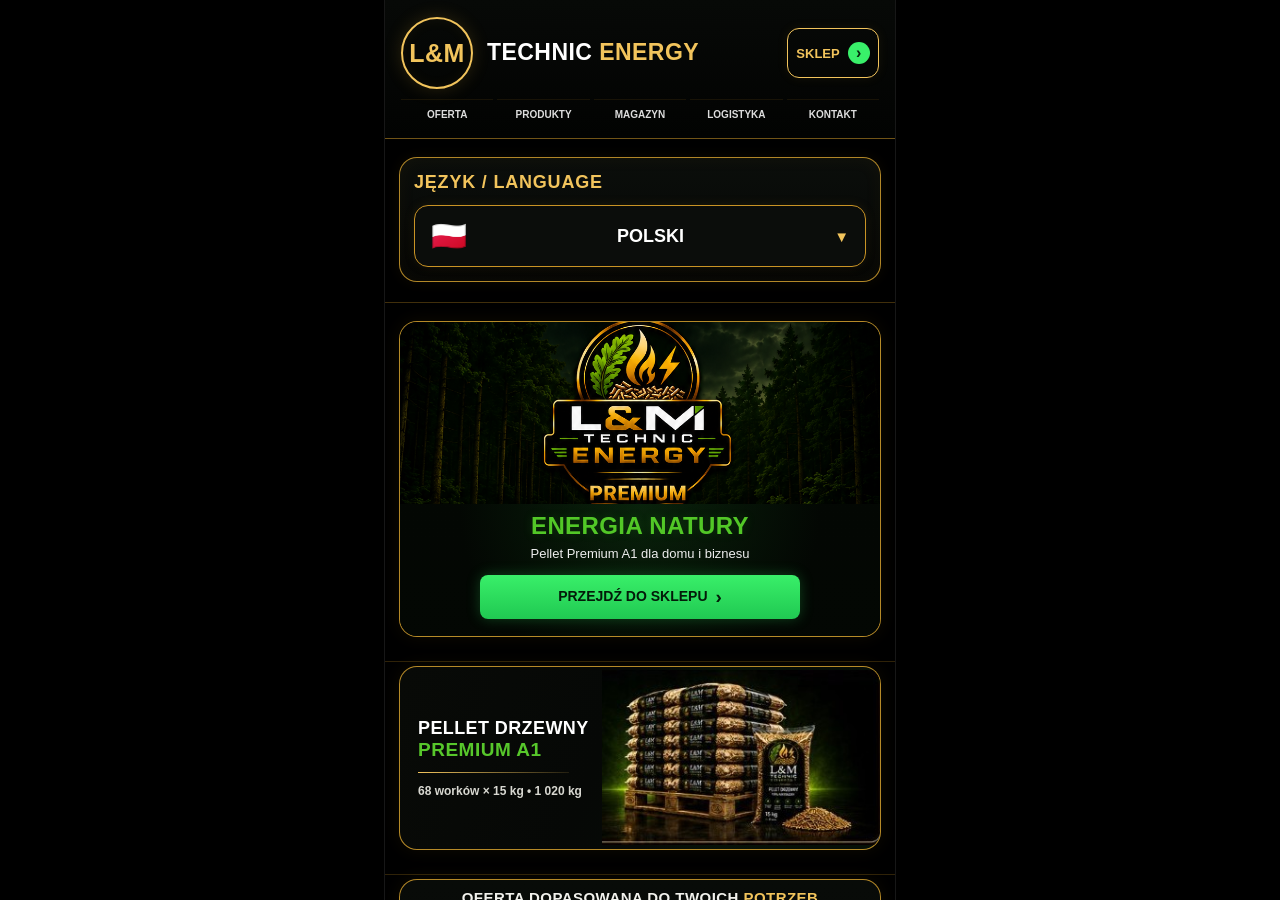
<file: final-audit-v1-test.html>
<!doctype html>
<html lang="pl">
<head>
<meta charset="utf-8">
<meta name="viewport" content="width=device-width,initial-scale=1,viewport-fit=cover">
<title>L&M Technic Energy — FINAL AUDIT V5 LIVE</title>
<style>html,body{margin:0;width:100%;height:100%;overflow:hidden;background:#000}#pageFrame{display:block;width:100%;height:100%;border:0;background:#000}</style>
</head>
<body>
<iframe id="pageFrame" src="index.html?final-audit-v5=20260907" title="L&M Technic Energy — FINAL AUDIT V5 LIVE"></iframe>
<script>
(()=>{
'use strict';
const frame=document.getElementById('pageFrame');
const C9_IDS=['c9Badge','c9Title','c9HeroSub','c9HeroMeta','c9HeroSlogan','c9SalesLabel','c9SalesHint','c9SalesBtn','c9EmailLabel','c9EmailHint','c9EmailBtn','c9StockLabel','c9StockHint','c9StockBtn','c9CompanyLabel','c9CompanyNote','c9WarehouseTitle','c9MapBtn','c9RouteBtn','c9HoursTitle','c9Weekdays','c9Saturday','c9Sunday','c9Closed','c9HoursNote','c9PickupTitle','c9Pickup1','c9Pickup2','c9Pickup3','c9Pickup4','c9Pickup5','c9StoreTitle','c9StoreDesc','c9StoreBtn','c9Trust1','c9Trust2','c9Trust3','c9Trust4','c9FooterPellet','c9FooterSlogan','c9Rights'];
function waitForContact(d,cb,n=0){const el=d.getElementById('contact9');if(el){cb(el);return}if(n<100)setTimeout(()=>waitForContact(d,cb,n+1),80)}
function currentLanguage(d,w){
  try{const x=JSON.parse(w.localStorage.getItem('lm-language'));if(x&&x.code)return x.code}catch(e){}
  const n=(d.getElementById('currentName')||{}).textContent||'POLSKI';
  const m={'POLSKI':'pl','DEUTSCH':'de','ČEŠTINA':'cs','SLOVENČINA':'sk','DEUTSCH (AT)':'de-AT','SCHWEIZ':'de-CH','NEDERLANDS':'nl','BELGIË / BELGIQUE':'be','LATVIEŠU':'lv','DANSK':'da','ENGLISH':'en'};
  return m[n]||'pl';
}
function validHref(v){return v&&v!=='#'&&!/^javascript:/i.test(v)}
function install(){
  const d=frame.contentDocument,w=frame.contentWindow;if(!d||!w)return;
  waitForContact(d,(old)=>{
    const carry={};C9_IDS.forEach(id=>{const e=d.getElementById(id);carry[id]=e?e.textContent:''});
    const language=currentLanguage(d,w);
    const topShop=d.querySelector('.shop-btn');
    const oldShop=d.getElementById('c9StoreBtn');
    const shopHref=validHref(oldShop&&oldShop.getAttribute('href'))?oldShop.getAttribute('href'):(validHref(topShop&&topShop.getAttribute('href'))?topShop.getAttribute('href'):'#offer');

    const host=d.createElement('section');
    host.id='contact9';
    host.setAttribute('aria-label','Kontakt L&M Technic Energy — MASTER 009 LIVE');
    host.innerHTML=`<div class="master009-live" data-lang="${language}">
      <img class="master009-image" src="assets/file_0000000041408210abd1b4dcca9e4eb6.png?v=20260907-master009-live" alt="L&M Technic Energy — Kontakt" draggable="false">

      <div class="c9-i18n-layer" aria-live="polite">
        <span class="tx hero badge" id="c9Badge">OKNO 9</span>
        <span class="tx hero title" id="c9Title">KONTAKT</span>
        <span class="tx hero sub" id="c9HeroSub">JESTEŚMY DO TWOJEJ DYSPOZYCJI</span>
        <span class="tx hero meta" id="c9HeroMeta">SZYBKI KONTAKT • PROFESJONALNA OBSŁUGA • PEWNA WSPÓŁPRACA</span>
        <span class="tx hero slogan" id="c9HeroSlogan">Czysta energia w dobrych rękach!</span>

        <span class="tx row label sales-label" id="c9SalesLabel">SPRZEDAŻ / OBSŁUGA KLIENTA</span>
        <span class="tx row hint sales-hint" id="c9SalesHint">ZADZWOŃ TERAZ — SZYBKA ODPOWIEDŹ</span>
        <span class="tx btn green sales-btn" id="c9SalesBtn">ZADZWOŃ TERAZ</span>
        <span class="tx row label email-label" id="c9EmailLabel">E-MAIL</span>
        <span class="tx row hint email-hint" id="c9EmailHint">NAPISZ DO NAS — ODPOWIADAMY NA BIEŻĄCO</span>
        <span class="tx btn blue email-btn" id="c9EmailBtn">NAPISZ E-MAIL</span>
        <span class="tx row label stock-label" id="c9StockLabel">MAGAZYN / LOGISTYKA</span>
        <span class="tx row hint stock-hint" id="c9StockHint">KONTAKT W SPRAWIE ODBIORU I TRANSPORTU</span>
        <span class="tx btn gold stock-btn" id="c9StockBtn">ZADZWOŃ DO MAGAZYNU</span>

        <span class="tx panel ptitle company-label" id="c9CompanyLabel">SIEDZIBA SPÓŁKI</span>
        <span class="tx panel note company-note" id="c9CompanyNote">Siedziba rejestrowa i dane formalne spółki.</span>
        <span class="tx panel ptitle warehouse-title" id="c9WarehouseTitle">MAGAZYN • ODBIÓR • LOGISTYKA</span>
        <span class="tx btn blue map-btn" id="c9MapBtn">OTWÓRZ MAPĘ</span>
        <span class="tx btn green route-btn" id="c9RouteBtn">PROWADŹ DO MAGAZYNU</span>

        <span class="tx panel ptitle hours-title" id="c9HoursTitle">GODZINY KONTAKTU</span>
        <span class="tx panel day week" id="c9Weekdays">Poniedziałek – Piątek</span>
        <span class="tx panel day sat" id="c9Saturday">Sobota</span>
        <span class="tx panel day sun" id="c9Sunday">Niedziela</span>
        <span class="tx panel day closed" id="c9Closed">Nieczynne</span>
        <span class="tx panel note hours-note" id="c9HoursNote">Zadzwoń przed przyjazdem — potwierdzimy dostępność.</span>

        <span class="tx panel ptitle pickup-title" id="c9PickupTitle">ODBIÓR OSOBISTY</span>
        <div class="tx panel pickup-list"><span id="c9Pickup1">Możliwy odbiór osobisty pelletu</span><span id="c9Pickup2">Profesjonalny załadunek</span><span id="c9Pickup3">Pomoc naszego zespołu</span><span id="c9Pickup4">Szybka realizacja zamówień</span><span id="c9Pickup5">Dogodny dojazd dla klientów indywidualnych i firm</span></div>

        <span class="tx row store-title" id="c9StoreTitle">SPRAWDŹ OFERTĘ I DOSTĘPNOŚĆ W NASZYM SKLEPIE INTERNETOWYM</span>
        <span class="tx row store-desc" id="c9StoreDesc">Aktualną dostępność produktów, ceny i zamówienia znajdziesz w naszym sklepie online.</span>
        <span class="tx btn gold store-btn-tx" id="c9StoreBtn">PRZEJDŹ DO SKLEPU</span>

        <span class="tx black trust t1" id="c9Trust1">CZYSTA ENERGIA Z NATURY</span>
        <span class="tx black trust t2" id="c9Trust2">PEWNY DOSTAWCA</span>
        <span class="tx black trust t3" id="c9Trust3">SOLIDNA WSPÓŁPRACA</span>
        <span class="tx black trust t4" id="c9Trust4">STABILNY ROZWÓJ</span>
        <span class="tx black footer-pellet" id="c9FooterPellet">Pellet drzewny PREMIUM A1</span>
        <span class="tx black footer-slogan" id="c9FooterSlogan">Czysta energia — lepsze jutro!</span>
        <span class="tx black rights" id="c9Rights">Wszelkie prawa zastrzeżone.</span>
      </div>

      <a class="hot h-sales-left" href="tel:+48723588333" aria-label="Zadzwoń +48 723 588 333"></a>
      <a class="hot h-sales" href="tel:+48723588333" aria-label="Zadzwoń teraz"></a>
      <a class="hot h-email-left" href="mailto:lmtechnic@wp.pl" aria-label="Napisz e-mail"></a>
      <a class="hot h-email" href="mailto:lmtechnic@wp.pl" aria-label="Napisz e-mail"></a>
      <a class="hot h-stock-left" href="tel:+48510108170" aria-label="Zadzwoń do magazynu +48 510 108 170"></a>
      <a class="hot h-stock" href="tel:+48510108170" aria-label="Zadzwoń do magazynu"></a>
      <a class="hot h-map" target="_blank" rel="noopener" href="https://www.google.com/maps/search/?api=1&query=Nawarzyce+103%2C+28-330+Wodzis%C5%82aw%2C+Poland" aria-label="Otwórz mapę"></a>
      <a class="hot h-route" target="_blank" rel="noopener" href="https://www.google.com/maps/dir/?api=1&destination=Nawarzyce+103%2C+28-330+Wodzis%C5%82aw%2C+Poland" aria-label="Prowadź do magazynu"></a>
      <a class="hot h-shop" href="${shopHref}" aria-label="Przejdź do sklepu"></a>
    </div>`;

    const style=d.createElement('style');style.id='master009-live-style';style.textContent=`
      #contact9{display:block;background:#000;padding:4px 14px 24px;box-sizing:border-box}
      .master009-live{container-type:inline-size;position:relative;width:100%;aspect-ratio:853/1366;margin:0 auto;background:#000;overflow:hidden}
      .master009-image{position:absolute;left:0;top:0;display:block;width:100%;height:auto;margin:0;border:0;user-select:none;-webkit-user-select:none;transform:translateY(-11.0677083333%)}
      .master009-live .hot{position:absolute;z-index:12;display:block;background:transparent;border:0;text-decoration:none;-webkit-tap-highlight-color:rgba(255,215,80,.18);cursor:pointer}
      .master009-live .hot:focus-visible{outline:2px solid #ffd55a;outline-offset:-2px;border-radius:1cqw}
      .h-sales-left{left:4.4%;top:13.55%;width:57.5%;height:8.05%}.h-sales{left:69.1%;top:13.55%;width:26.2%;height:8.05%}
      .h-email-left{left:4.4%;top:22.55%;width:57.5%;height:8.05%}.h-email{left:69.1%;top:22.55%;width:26.2%;height:8.05%}
      .h-stock-left{left:4.4%;top:31.48%;width:57.5%;height:8.05%}.h-stock{left:69.1%;top:31.48%;width:26.2%;height:8.05%}
      .h-map{left:45.8%;top:55.35%;width:23.7%;height:5.45%}.h-route{left:71.1%;top:55.35%;width:24.1%;height:5.45%}
      .h-shop{left:66.0%;top:76.15%;width:29.3%;height:6.85%}

      .c9-i18n-layer{position:absolute;inset:0;z-index:8;pointer-events:none;display:none;font-family:Arial,Helvetica,sans-serif}
      .master009-live:not([data-lang="pl"]) .c9-i18n-layer{display:block}
      .tx{position:absolute;box-sizing:border-box;display:flex;align-items:center;overflow:hidden;color:#fff;font-weight:800;line-height:1.05;padding:.12cqw .42cqw}
      .tx.hero,.tx.row,.tx.panel{background:rgba(1,13,7,.985)}
      .tx.black{background:rgba(1,4,2,.99)}
      .tx.label,.tx.ptitle{color:#32e879;font-weight:900;text-transform:uppercase}
      .tx.hint,.tx.note{color:#f4f4ef;font-weight:650}
      .tx.btn{justify-content:center;text-align:center;color:#fff;font-weight:900;text-transform:uppercase;border-radius:1.1cqw;text-shadow:0 .25cqw .55cqw rgba(0,0,0,.72)}
      .tx.btn.green{background:linear-gradient(180deg,#25e56d,#08aa4d)}
      .tx.btn.blue{background:linear-gradient(180deg,#32a3ff,#0864c8)}
      .tx.btn.gold{background:linear-gradient(180deg,#ffd65e,#d8990b);color:#15110a;text-shadow:none}
      .tx.badge{left:4.9%;top:.92%;width:8.0%;height:1.48%;justify-content:center;background:#051007;color:#f3c54e;font-size:1.25cqw;border-radius:.55cqw}
      .tx.title{left:3.55%;top:3.42%;width:50.3%;height:4.45%;color:#f4c851;font-family:Georgia,'Times New Roman',serif;font-size:6.15cqw;font-weight:900;letter-spacing:.05cqw}
      .tx.sub{left:3.55%;top:7.88%;width:57.4%;height:2.18%;color:#f0c45a;font-size:2.15cqw;font-weight:900;text-transform:uppercase}
      .tx.meta{left:3.55%;top:10.18%;width:59.4%;height:1.62%;font-size:1.28cqw;font-weight:850;white-space:nowrap;text-transform:uppercase}
      .tx.slogan{left:80.0%;top:3.0%;width:16.2%;height:6.7%;justify-content:center;text-align:center;color:#e4bd64;background:rgba(4,28,12,.68);font-family:Georgia,'Times New Roman',serif;font-size:1.65cqw;font-style:italic;white-space:normal;border-radius:.8cqw}

      .sales-label{left:16.8%;top:14.78%;width:39.6%;height:2.1%;font-size:1.68cqw}.sales-hint{left:16.8%;top:19.39%;width:42.4%;height:1.72%;font-size:1.18cqw}.sales-btn{left:72.3%;top:15.28%;width:21.2%;height:4.42%;font-size:1.9cqw}
      .email-label{left:16.8%;top:23.84%;width:15.0%;height:2.05%;font-size:1.68cqw}.email-hint{left:16.8%;top:28.31%;width:42.5%;height:1.72%;font-size:1.18cqw}.email-btn{left:73.15%;top:24.70%;width:21.0%;height:4.25%;font-size:1.88cqw}
      .stock-label{left:16.8%;top:32.69%;width:31.5%;height:2.08%;font-size:1.65cqw}.stock-hint{left:16.8%;top:37.03%;width:43.4%;height:1.78%;font-size:1.15cqw}.stock-btn{left:72.5%;top:33.75%;width:22.0%;height:4.35%;font-size:1.78cqw}

      .company-label{left:12.45%;top:41.43%;width:26.5%;height:2.18%;font-size:1.55cqw}.company-note{left:6.0%;top:59.48%;width:32.5%;height:2.06%;font-size:1.05cqw}
      .warehouse-title{left:54.55%;top:41.43%;width:37.7%;height:2.18%;font-size:1.5cqw}
      .map-btn{left:50.65%;top:56.42%;width:19.0%;height:3.15%;font-size:1.36cqw}.route-btn{left:74.3%;top:56.42%;width:20.3%;height:3.15%;font-size:1.32cqw;color:#fff}

      .hours-title{left:12.20%;top:63.02%;width:24.2%;height:2.15%;font-size:1.45cqw}.week{left:12.2%;top:65.68%;width:21.8%;height:1.92%;font-size:1.25cqw}.sat{left:12.2%;top:67.82%;width:14.6%;height:1.82%;font-size:1.25cqw}.sun{left:12.2%;top:69.93%;width:14.6%;height:1.82%;font-size:1.25cqw}.closed{left:33.3%;top:69.93%;width:12.0%;height:1.82%;justify-content:flex-end;font-size:1.25cqw;font-weight:900}.hours-note{left:6.0%;top:72.08%;width:41.5%;height:2.55%;font-size:1.02cqw;white-space:normal}
      .pickup-title{left:57.9%;top:63.02%;width:25.2%;height:2.15%;font-size:1.45cqw}.pickup-list{left:58.45%;top:65.76%;width:37.2%;height:8.48%;display:flex;flex-direction:column;align-items:flex-start;justify-content:flex-start;gap:.18cqw;font-size:1.18cqw;line-height:1.16;background:rgba(1,13,7,.985)}.pickup-list>span{display:block;width:100%;white-space:normal}

      .store-title{left:19.85%;top:77.02%;width:41.8%;height:3.3%;color:#efc45c;font-size:1.55cqw;font-weight:900;white-space:normal}.store-desc{left:19.85%;top:80.91%;width:42.0%;height:3.5%;font-size:1.08cqw;font-weight:600;white-space:normal}.store-btn-tx{left:71.75%;top:78.03%;width:21.4%;height:4.55%;font-size:1.7cqw}
      .trust{justify-content:center;text-align:center;font-size:1.03cqw;font-weight:900;white-space:normal}.t1{left:10.85%;top:86.83%;width:12.1%;height:3.7%}.t2{left:33.8%;top:86.83%;width:12.6%;height:3.7%}.t3{left:58.7%;top:86.83%;width:13.4%;height:3.7%}.t4{left:82.5%;top:86.83%;width:13.3%;height:3.7%}
      .footer-pellet{left:32.45%;top:94.18%;width:24.5%;height:2.18%;justify-content:center;font-size:1.18cqw;font-weight:500}.footer-slogan{left:29.9%;top:96.35%;width:29.3%;height:2.65%;justify-content:center;color:#e8bd5c;font-family:Georgia,'Times New Roman',serif;font-size:1.48cqw;font-style:italic}.rights{left:73.25%;top:97.10%;width:23.2%;height:2.15%;justify-content:flex-end;text-align:right;font-size:.78cqw;font-weight:500}
      @media(max-width:430px){#contact9{padding-left:9px;padding-right:9px}}
    `;
    d.head.appendChild(style);
    old.replaceWith(host);

    C9_IDS.forEach(id=>{const e=d.getElementById(id);if(e&&carry[id])e.textContent=carry[id]});

    const live=host.querySelector('.master009-live');
    d.querySelectorAll('.opt[data-code]').forEach(opt=>opt.addEventListener('click',()=>{setTimeout(()=>{live.dataset.lang=opt.dataset.code||'pl'},0)}));

    const marker=d.createElement('span');marker.id='warehouse9';marker.style.cssText='display:block;position:relative;top:-6px;height:1px;width:1px';host.before(marker);
    const product=d.querySelector('.product-master');if(product&&!product.id)product.id='products';
    const links={navOffer:'#offer',navProducts:'#products',navStock:'#warehouse9',navLogistics:'#logistics',navContact:'#contact9'};
    Object.entries(links).forEach(([id,href])=>{const a=d.getElementById(id);if(a)a.href=href});
    const heroShop=d.getElementById('heroCta');if(heroShop&&!validHref(heroShop.getAttribute('href')))heroShop.href=shopHref;
    if(topShop&&!validHref(topShop.getAttribute('href')))topShop.href=shopHref;
    d.documentElement.dataset.finalAudit='v5-master009-live-multilingual';
  });
}
frame.addEventListener('load',install);
})();
</script>
</body>
</html>
</file>
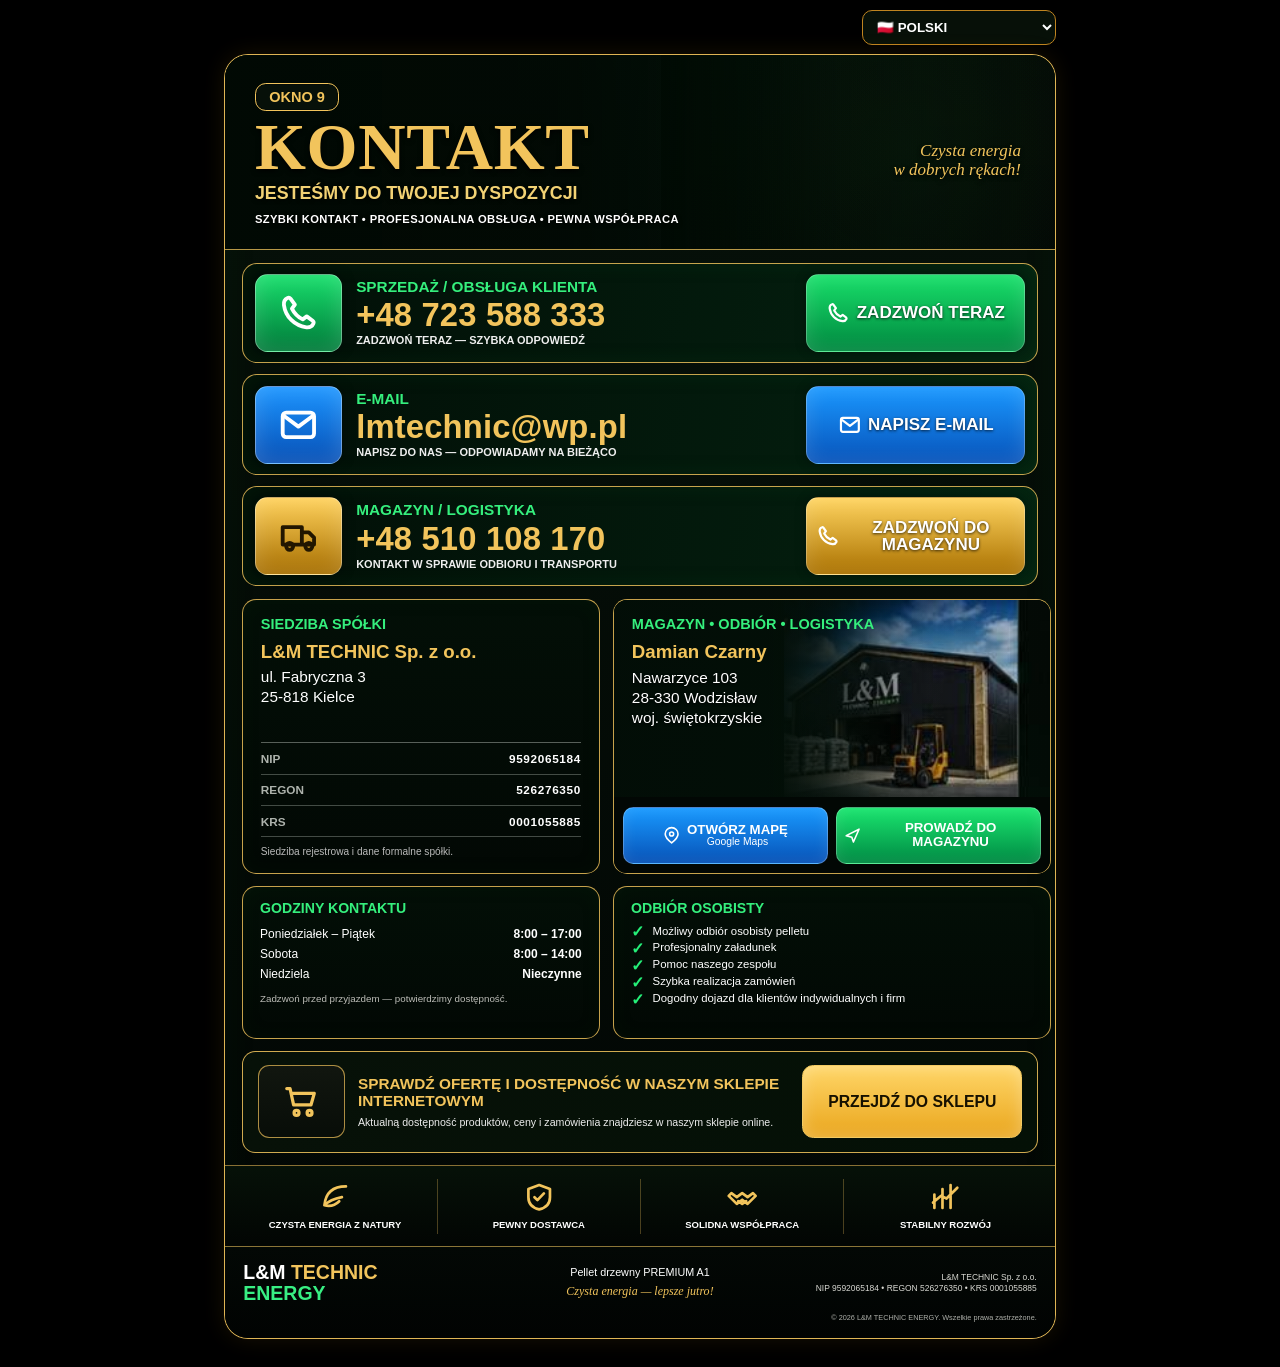
<file: okno9-v6b-test.html>
<!doctype html>
<html lang="pl">
<head>
<meta charset="utf-8">
<meta name="viewport" content="width=device-width,initial-scale=1,viewport-fit=cover">
<title>OKNO 9 V6B TEST — L&M Technic Energy</title>
<style>
html,body{margin:0;background:#000;overflow-x:hidden}#v6b{display:block;width:100%;height:100vh;border:0;background:#000}
</style>
</head>
<body>
<iframe id="v6b" src="okno9-v6-test.html?v=20260906v6b" title="OKNO 9 V6B test"></iframe>
<script>
(function(){
 const f=document.getElementById('v6b');
 function fit(){try{const d=f.contentDocument;if(!d)return;const h=Math.max(d.documentElement.scrollHeight,d.body?d.body.scrollHeight:0);if(h>0)f.style.height=h+'px';}catch(e){}}
 f.addEventListener('load',()=>{try{const d=f.contentDocument;const l=d.createElement('link');l.rel='stylesheet';l.href='assets/contact9-v6b.css?v=20260906v6b2';d.head.appendChild(l);setTimeout(fit,180);setTimeout(fit,650);}catch(e){} });
 window.addEventListener('resize',()=>setTimeout(fit,100));
})();
</script>
</body>
</html>
</file>
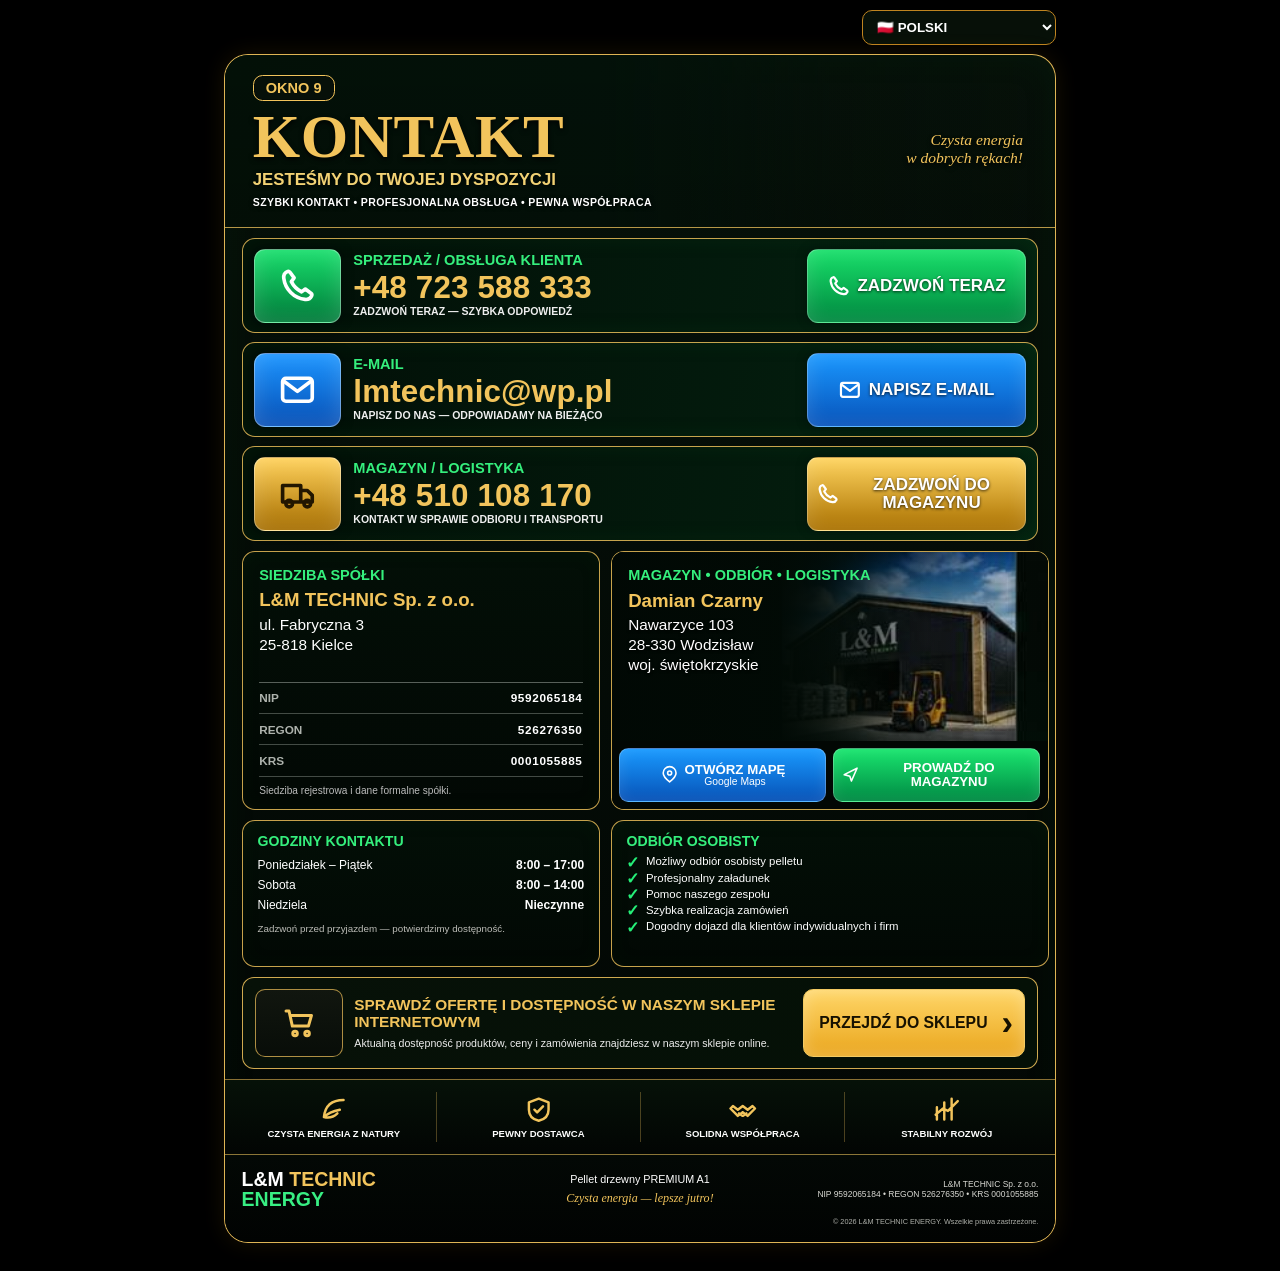
<file: okno9-v6c-test.html>
<!doctype html>
<html lang="pl">
<head>
<meta charset="utf-8">
<meta name="viewport" content="width=device-width,initial-scale=1,viewport-fit=cover">
<title>OKNO 9 V6C TEST — L&M Technic Energy</title>
<style>
html,body{margin:0;background:#000;overflow-x:hidden}#v6c{display:block;width:100%;height:100vh;border:0;background:#000}
</style>
</head>
<body>
<iframe id="v6c" src="okno9-v6-test.html?v=20260906v6c" title="OKNO 9 V6C test"></iframe>
<script>
(function(){
 const f=document.getElementById('v6c');
 function fit(){try{const d=f.contentDocument;if(!d)return;const h=Math.max(d.documentElement.scrollHeight,d.body?d.body.scrollHeight:0);if(h>0)f.style.height=h+'px';}catch(e){}}
 f.addEventListener('load',()=>{try{
   const d=f.contentDocument;
   const l1=d.createElement('link');l1.rel='stylesheet';l1.href='assets/contact9-v6b.css?v=20260906v6c1';d.head.appendChild(l1);
   const l2=d.createElement('link');l2.rel='stylesheet';l2.href='assets/contact9-v6c.css?v=20260906v6c1';d.head.appendChild(l2);
   setTimeout(fit,180);setTimeout(fit,650);setTimeout(fit,1200);
 }catch(e){} });
 window.addEventListener('resize',()=>setTimeout(fit,100));
})();
</script>
</body>
</html>
</file>
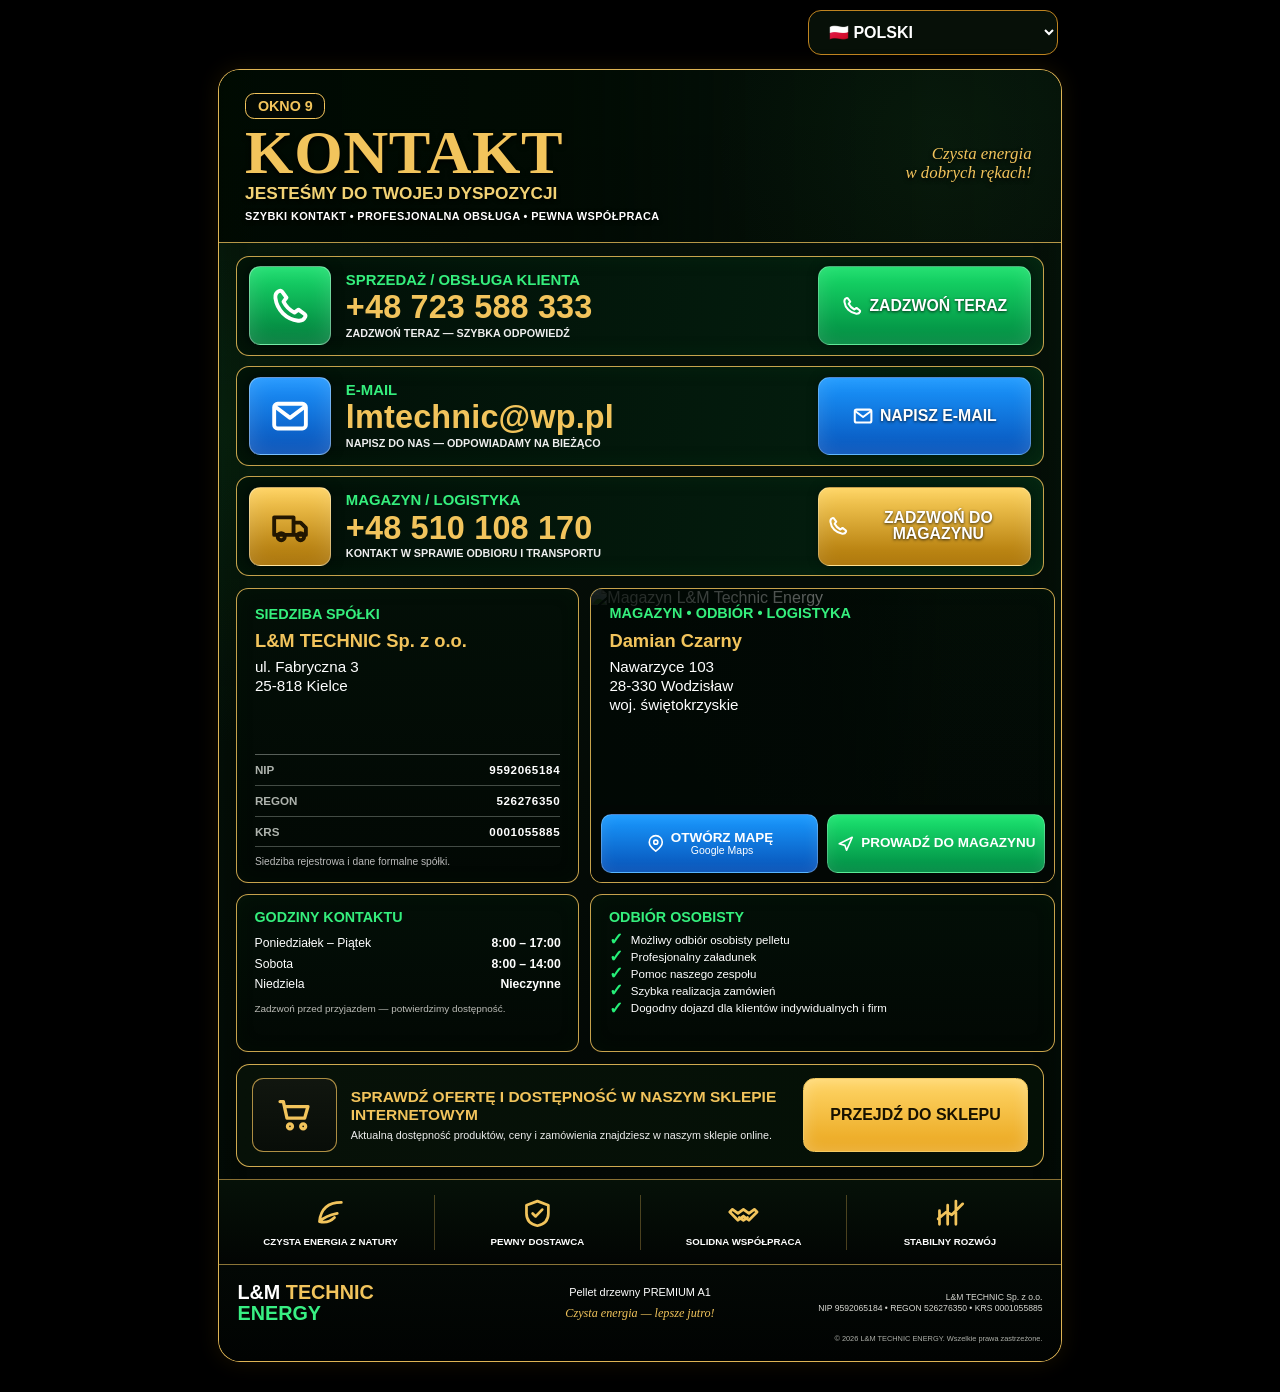
<file: okno9-v6d-test.html>
<!doctype html>
<html lang="pl">
<head>
<meta charset="utf-8">
<meta name="viewport" content="width=device-width,initial-scale=1,viewport-fit=cover">
<title>OKNO 9 V6D TEST — L&M Technic Energy</title>
<style>
html,body{margin:0;background:#000;overflow-x:hidden}#v6d{display:block;width:100%;height:100vh;border:0;background:#000}
</style>
</head>
<body>
<iframe id="v6d" src="okno9-v6-test.html?v=20260906v6d" title="OKNO 9 V6D test"></iframe>
<script>
(function(){
 const f=document.getElementById('v6d');
 function fit(){try{const d=f.contentDocument;if(!d)return;const h=Math.max(d.documentElement.scrollHeight,d.body?d.body.scrollHeight:0);if(h>0)f.style.height=h+'px';}catch(e){}}
 f.addEventListener('load',()=>{try{
   const d=f.contentDocument;
   const l=d.createElement('link');l.rel='stylesheet';l.href='assets/contact9-v6d.css?v=20260906v6d1';d.head.appendChild(l);
   setTimeout(fit,180);setTimeout(fit,650);setTimeout(fit,1200);
 }catch(e){} });
 window.addEventListener('resize',()=>setTimeout(fit,100));
})();
</script>
</body>
</html>
</file>
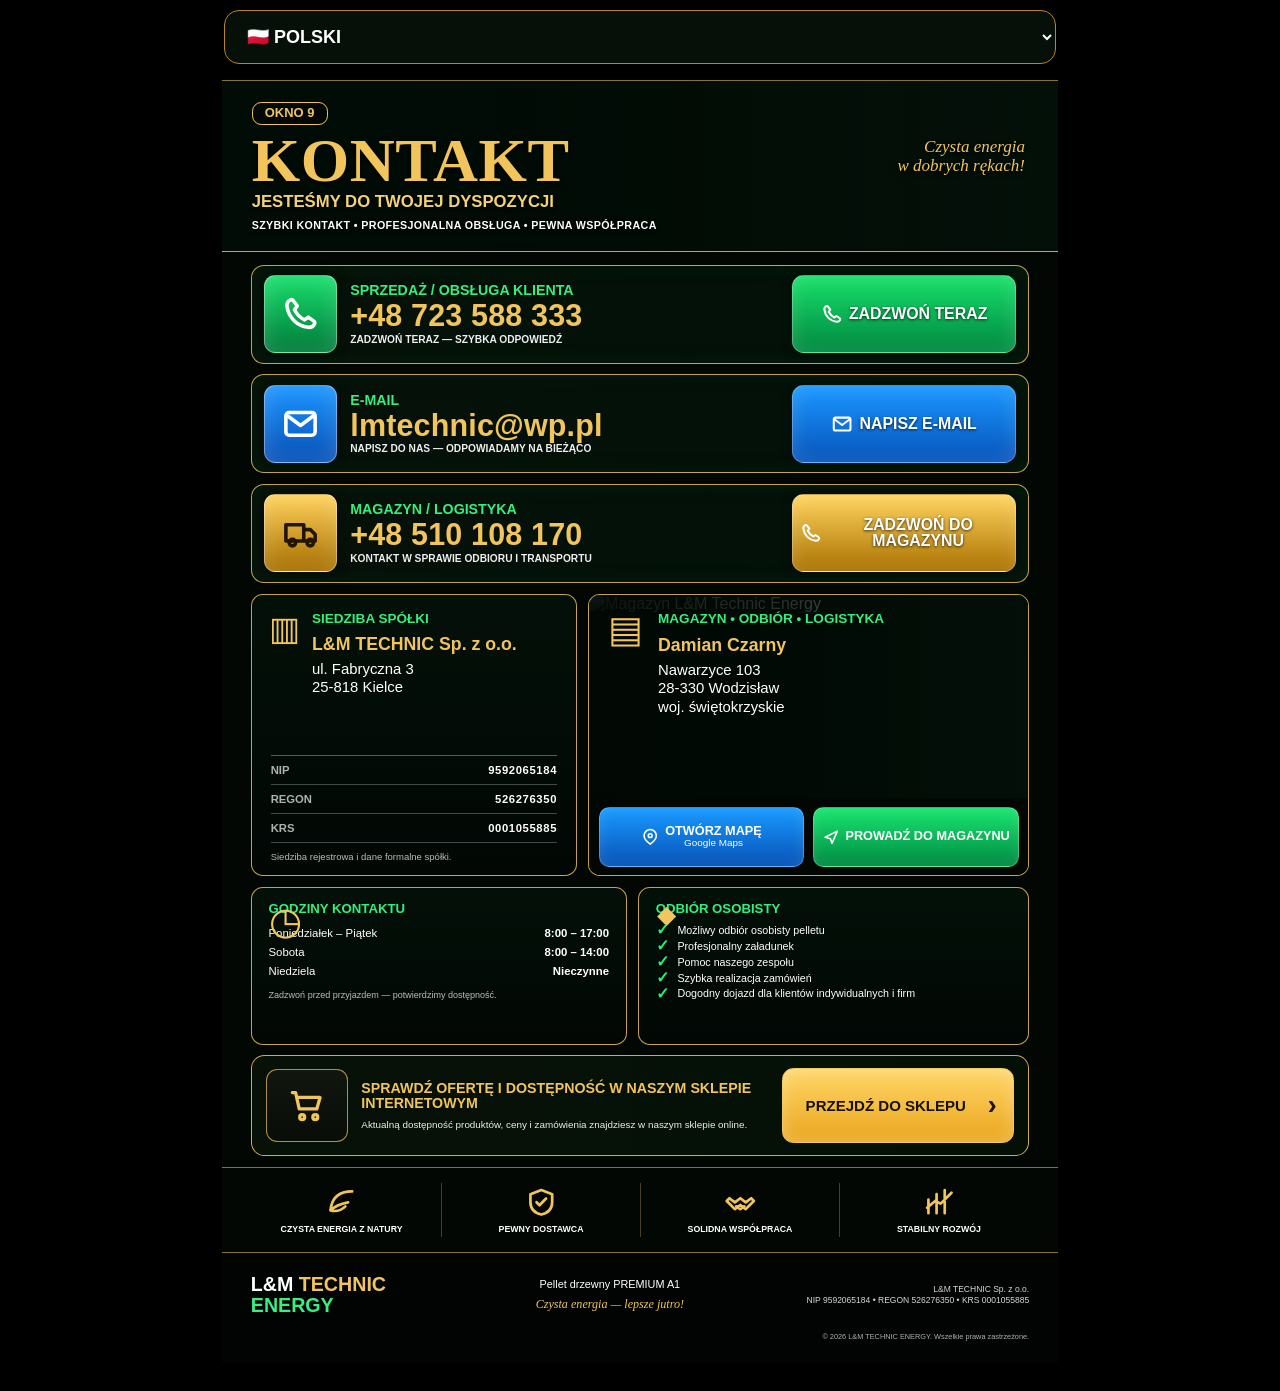
<file: okno9-v6e-test.html>
<!doctype html>
<html lang="pl">
<head>
<meta charset="utf-8">
<meta name="viewport" content="width=device-width,initial-scale=1,viewport-fit=cover">
<title>OKNO 9 V6F TEST — L&M Technic Energy</title>
<style>html,body{margin:0;background:#000;overflow-x:hidden}#v6e{display:block;width:100%;height:100vh;border:0;background:#000}</style>
</head>
<body>
<iframe id="v6e" src="okno9-v6-test.html?v=20260907v6f" title="OKNO 9 V6F test"></iframe>
<script>
(function(){
 const f=document.getElementById('v6e');
 function fit(){try{const d=f.contentDocument;if(!d)return;const h=Math.max(d.documentElement.scrollHeight,d.body?d.body.scrollHeight:0);if(h>0)f.style.height=h+'px';}catch(e){}}
 f.addEventListener('load',()=>{try{
   const d=f.contentDocument;
   const l1=d.createElement('link');l1.rel='stylesheet';l1.href='assets/contact9-v6d.css?v=20260907v6f';d.head.appendChild(l1);
   const l2=d.createElement('link');l2.rel='stylesheet';l2.href='assets/contact9-v6e.css?v=20260907v6f';d.head.appendChild(l2);
   setTimeout(fit,180);setTimeout(fit,650);setTimeout(fit,1200);
 }catch(e){} });
 window.addEventListener('resize',()=>setTimeout(fit,100));
})();
</script>
</body>
</html>
</file>
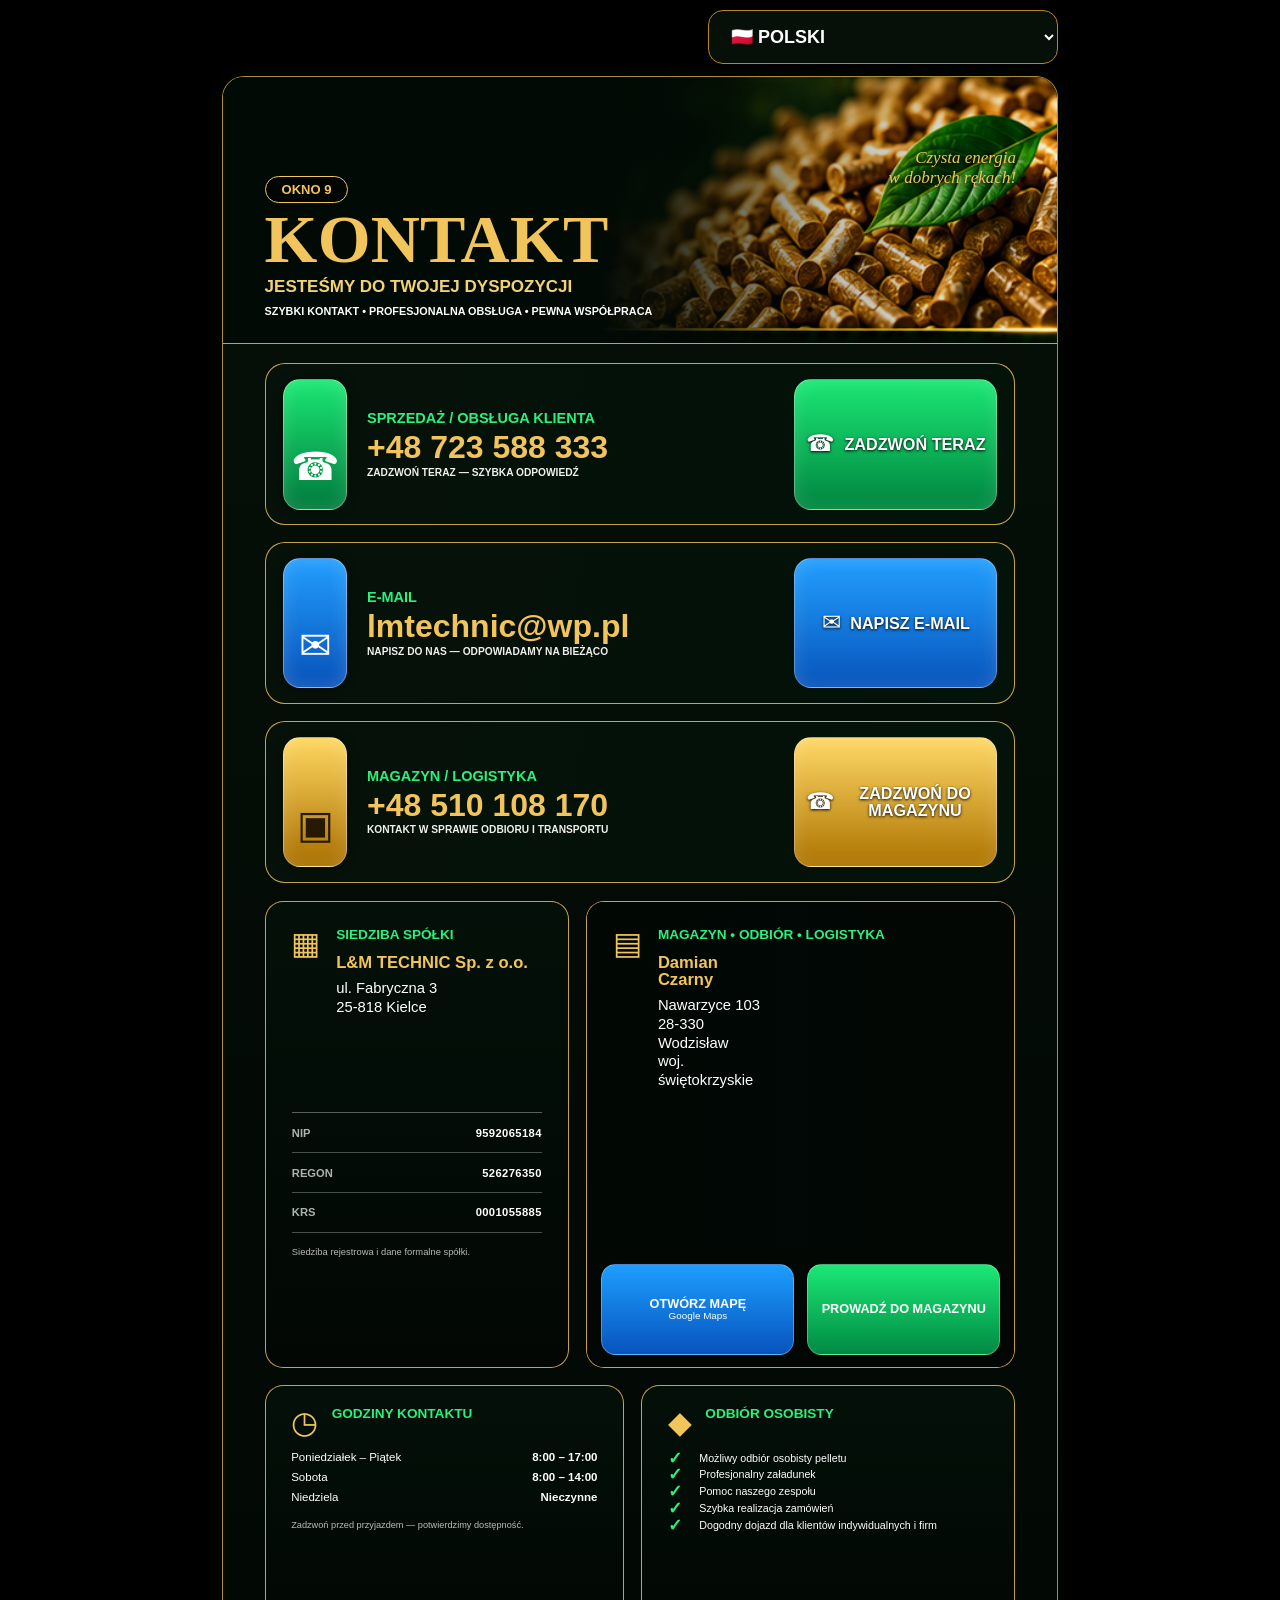
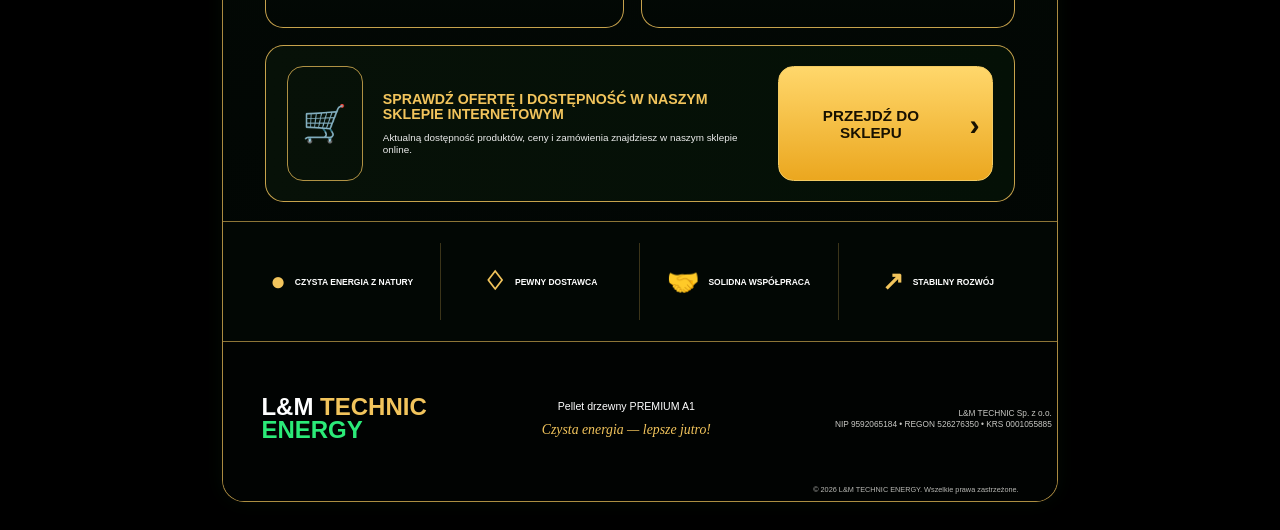
<file: okno9-v7-test.html>
<!doctype html>
<html lang="pl">
<head>
<meta charset="utf-8">
<meta name="viewport" content="width=device-width,initial-scale=1,viewport-fit=cover">
<meta name="google" content="notranslate">
<title>OKNO 9 V7B TEST — L&M Technic Energy</title>
<link rel="stylesheet" href="assets/contact9-v7.css?v=20260907v7b">
</head>
<body>
<main class="c9test-page">
  <div class="c9test-tools"><select id="v6Lang" aria-label="Język / Language">
    <option value="pl">🇵🇱 POLSKI</option><option value="de">🇩🇪 DEUTSCH</option><option value="cs">🇨🇿 ČEŠTINA</option><option value="sk">🇸🇰 SLOVENČINA</option><option value="de-AT">🇦🇹 DEUTSCH (AT)</option><option value="de-CH">🇨🇭 DEUTSCH (CH)</option><option value="nl">🇳🇱 NEDERLANDS</option><option value="be">🇧🇪 BELGIË / BELGIQUE</option><option value="lv">🇱🇻 LATVIEŠU</option><option value="da">🇩🇰 DANSK</option><option value="en">🇬🇧 ENGLISH</option>
  </select></div>
  <section class="contact9-master" id="contact9"><article class="contact9-card">
    <header class="c9-hero">
      <div class="c9-hero-copy"><span class="c9-badge" id="v6Badge">OKNO 9</span><h1 class="c9-hero-title" id="v6Title">KONTAKT</h1><p class="c9-hero-sub" id="v6Sub">JESTEŚMY DO TWOJEJ DYSPOZYCJI</p><p class="c9-hero-meta" id="v6Meta">SZYBKI KONTAKT • PROFESJONALNA OBSŁUGA • PEWNA WSPÓŁPRACA</p></div>
      <div class="c9-hero-photo" aria-hidden="true"></div><p class="c9-hero-slogan" id="v6Slogan">Czysta energia<br>w dobrych rękach!</p>
    </header>
    <div class="c9-contact-list">
      <section class="c9-contact-row c9-sales"><div class="c9-iconbox">☎</div><div class="c9-contact-copy"><h2 class="c9-row-label" id="v6SalesLabel">SPRZEDAŻ / OBSŁUGA KLIENTA</h2><p class="c9-row-value">+48 723 588 333</p><p class="c9-row-hint" id="v6SalesHint">ZADZWOŃ TERAZ — SZYBKA ODPOWIEDŹ</p></div><a class="c9-action c9-sales-btn" href="tel:+48723588333"><span>☎</span><b id="v6SalesBtnText">ZADZWOŃ TERAZ</b></a></section>
      <section class="c9-contact-row c9-email"><div class="c9-iconbox">✉</div><div class="c9-contact-copy"><h2 class="c9-row-label" id="v6EmailLabel">E-MAIL</h2><p class="c9-row-value">lmtechnic@wp.pl</p><p class="c9-row-hint" id="v6EmailHint">NAPISZ DO NAS — ODPOWIADAMY NA BIEŻĄCO</p></div><a class="c9-action c9-email-btn" href="mailto:lmtechnic@wp.pl"><span>✉</span><b id="v6EmailBtnText">NAPISZ E-MAIL</b></a></section>
      <section class="c9-contact-row c9-stock"><div class="c9-iconbox">🚚</div><div class="c9-contact-copy"><h2 class="c9-row-label" id="v6StockLabel">MAGAZYN / LOGISTYKA</h2><p class="c9-row-value">+48 510 108 170</p><p class="c9-row-hint" id="v6StockHint">KONTAKT W SPRAWIE ODBIORU I TRANSPORTU</p></div><a class="c9-action c9-stock-btn" href="tel:+48510108170"><span>☎</span><b id="v6StockBtnText">ZADZWOŃ DO MAGAZYNU</b></a></section>
    </div>
    <div class="c9-info-grid">
      <section class="c9-panel c9-company-panel"><div class="c9-title-row"><span class="c9-gold-icon">▦</span><div><h2 class="c9-panel-title" id="v6CompanyTitle">SIEDZIBA SPÓŁKI</h2><strong class="c9-company-name">L&amp;M TECHNIC Sp. z o.o.</strong><span class="c9-company-address">ul. Fabryczna 3<br>25-818 Kielce</span></div></div><ul class="c9-company-reg"><li><span>NIP</span><b>9592065184</b></li><li><span>REGON</span><b>526276350</b></li><li><span>KRS</span><b>0001055885</b></li></ul><small class="c9-company-note" id="v6CompanyNote">Siedziba rejestrowa i dane formalne spółki.</small></section>
      <section class="c9-panel c9-warehouse-panel"><div class="c9-warehouse-main"><div class="c9-warehouse-copy"><div class="c9-title-row"><span class="c9-gold-icon">▤</span><div><h2 class="c9-panel-title" id="v6WarehouseTitle">MAGAZYN • ODBIÓR • LOGISTYKA</h2><strong class="c9-warehouse-person">Damian Czarny</strong><span class="c9-warehouse-address">Nawarzyce 103<br>28-330 Wodzisław<br>woj. świętokrzyskie</span></div></div></div><div class="c9-warehouse-photo" aria-hidden="true"></div></div><div class="c9-map-actions"><a class="c9-mini-action c9-map" target="_blank" rel="noopener" href="https://www.google.com/maps/search/?api=1&amp;query=Nawarzyce+103%2C+28-330+Wodzis%C5%82aw%2C+Poland"><b id="v6MapText">OTWÓRZ MAPĘ</b><small>Google Maps</small></a><a class="c9-mini-action c9-route" target="_blank" rel="noopener" href="https://www.google.com/maps/dir/?api=1&amp;destination=Nawarzyce+103%2C+28-330+Wodzis%C5%82aw%2C+Poland"><b id="v6RouteText">PROWADŹ DO MAGAZYNU</b></a></div></section>
    </div>
    <div class="c9-info-grid c9-secondary-grid">
      <section class="c9-panel c9-hours"><div class="c9-title-row compact"><span class="c9-gold-icon">◷</span><strong class="c9-hours-title" id="v6HoursTitle">GODZINY KONTAKTU</strong></div><span class="c9-hours-row"><span id="v6Week">Poniedziałek – Piątek</span><b>8:00 – 17:00</b></span><span class="c9-hours-row"><span id="v6Sat">Sobota</span><b>8:00 – 14:00</b></span><span class="c9-hours-row"><span id="v6Sun">Niedziela</span><b id="v6Closed">Nieczynne</b></span><small class="c9-hours-note" id="v6HoursNote">Zadzwoń przed przyjazdem — potwierdzimy dostępność.</small></section>
      <section class="c9-panel c9-pickup"><div class="c9-title-row compact"><span class="c9-gold-icon">◆</span><strong class="c9-pickup-title" id="v6PickupTitle">ODBIÓR OSOBISTY</strong></div><span class="c9-check" id="v6Pick1">Możliwy odbiór osobisty pelletu</span><span class="c9-check" id="v6Pick2">Profesjonalny załadunek</span><span class="c9-check" id="v6Pick3">Pomoc naszego zespołu</span><span class="c9-check" id="v6Pick4">Szybka realizacja zamówień</span><span class="c9-check" id="v6Pick5">Dogodny dojazd dla klientów indywidualnych i firm</span></section>
    </div>
    <section class="c9-store"><div class="c9-store-icon">🛒</div><div class="c9-store-copy"><h2 class="c9-store-title" id="v6StoreTitle">SPRAWDŹ OFERTĘ I DOSTĘPNOŚĆ W NASZYM SKLEPIE INTERNETOWYM</h2><p class="c9-store-desc" id="v6StoreDesc">Aktualną dostępność produktów, ceny i zamówienia znajdziesz w naszym sklepie online.</p></div><a class="c9-store-btn" href="#" id="v6StoreBtn"><span id="v6StoreBtnText">PRZEJDŹ DO SKLEPU</span><b>›</b></a></section>
    <div class="c9-trustbar"><div class="c9-trustitem"><span class="leaf">●</span><span id="v6Trust1">CZYSTA ENERGIA Z NATURY</span></div><div class="c9-trustitem"><span>♢</span><span id="v6Trust2">PEWNY DOSTAWCA</span></div><div class="c9-trustitem"><span>🤝</span><span id="v6Trust3">SOLIDNA WSPÓŁPRACA</span></div><div class="c9-trustitem"><span>↗</span><span id="v6Trust4">STABILNY ROZWÓJ</span></div></div>
    <footer class="c9-footer"><p class="c9-footer-brand">L&amp;M <span class="gold">TECHNIC</span><span class="green">ENERGY</span></p><div class="c9-footer-center"><span class="c9-footer-pellet" id="v6Pellet">Pellet drzewny PREMIUM A1</span><span class="c9-footer-slogan" id="v6FooterSlogan">Czysta energia — lepsze jutro!</span></div><div class="c9-footer-company">L&amp;M TECHNIC Sp. z o.o.<br>NIP 9592065184 • REGON 526276350 • KRS 0001055885</div><p class="c9-footer-copy">© 2026 L&amp;M TECHNIC ENERGY. <span id="v6Rights">Wszelkie prawa zastrzeżone.</span></p></footer>
  </article></section>
</main>
<script src="assets/contact9-v6.js?v=20260907v7b"></script>
</body>
</html>
</file>
<file: assets/contact9-v7.css>
*{box-sizing:border-box}
html,body{margin:0;background:#000;color:#fff;font-family:Arial,Helvetica,sans-serif;overflow-x:hidden}
:root{--gold:#f2c45c;--gold-deep:#a66c00;--green:#2cf07c;--line:rgba(242,196,92,.82);--panel:#020804}
.c9test-page{width:min(100%,852px);margin:0 auto;padding:10px 8px 28px;background:#000}
.c9test-tools{display:flex;justify-content:flex-end;margin:0 0 12px}
.c9test-tools select{width:min(100%,350px);min-height:54px;padding:0 18px;border:1px solid #b98328;border-radius:15px;background:#061008;color:#fff;font-size:18px;font-weight:900}
.contact9-master,.contact9-card{width:100%;max-width:100%;min-width:0}
.contact9-card{overflow:hidden;border:1px solid rgba(242,196,92,.70);border-radius:22px;background:linear-gradient(180deg,#061008,#010503);box-shadow:0 0 20px rgba(25,104,39,.10)}
.c9-hero{position:relative;isolation:isolate;min-height:20.75cqw;border-bottom:1px solid var(--line);background:#020a05;overflow:hidden}
.c9-hero:before{content:"";position:absolute;z-index:0;right:0;top:0;width:58%;height:100%;background-image:url('OKNO_9_KONTAKT_MASTER_CLEAN.png?v=20260907v7b');background-repeat:no-repeat;background-size:235% auto;background-position:78% 11.8%;filter:saturate(1.05) contrast(1.03)}
.c9-hero:after{content:"";position:absolute;z-index:1;inset:0;background:linear-gradient(90deg,#020a05 0%,#020a05 45%,rgba(2,10,5,.90) 51%,rgba(2,10,5,.28) 72%,rgba(2,10,5,.04) 100%)}
.c9-hero-copy{position:relative;z-index:3;width:62%;padding:2.0cqw 0 1.9cqw 3.25cqw;display:flex;flex-direction:column;justify-content:flex-end;min-height:20.75cqw}
.c9-hero-photo{display:none!important}
.c9-badge{align-self:flex-start;display:inline-block;margin:0 0 .55cqw;padding:.48cqw 1.25cqw;border:1px solid var(--gold);border-radius:1.1cqw;color:var(--gold);font-size:clamp(8px,1.45cqw,13px);line-height:1;font-weight:900;background:rgba(0,0,0,.38)}
.c9-hero-title{margin:0;color:var(--gold);font-family:Georgia,'Times New Roman',serif;font-size:clamp(35px,8.05cqw,68px);line-height:.88;letter-spacing:.003em}
.c9-hero-sub{margin:.6cqw 0 0;color:#f2d274;font-size:clamp(10px,2.0cqw,17px);line-height:1;font-weight:900;white-space:nowrap}
.c9-hero-meta{margin:.92cqw 0 0;color:#fff;font-size:clamp(6px,1.25cqw,10.8px);line-height:1.1;font-weight:800;white-space:nowrap}
.c9-hero-slogan{position:absolute;z-index:3;right:3.2cqw;top:5.55cqw;width:27%;margin:0;color:var(--gold);font-family:Georgia,'Times New Roman',serif;font-style:italic;font-size:clamp(9px,2.0cqw,17px);line-height:1.18;text-align:right;text-shadow:0 2px 5px #000;white-space:pre-line}
.c9-contact-list{padding:1.55cqw 3.25cqw 0;display:grid;gap:1.32cqw}
.c9-contact-row{display:grid;grid-template-columns:9.0% minmax(0,1fr) 28.4%;gap:1.55cqw;align-items:stretch;min-height:12.65cqw;padding:1.15cqw 1.35cqw;border:1px solid var(--line);border-radius:1.55cqw;background:linear-gradient(100deg,#061109,#031109 68%,#04130a)}
.c9-iconbox{display:grid;place-items:center;min-width:0;border-radius:1.35cqw;border:1px solid rgba(255,255,255,.38);font-size:0;color:transparent;box-shadow:inset 0 0 18px rgba(255,255,255,.16),0 0 11px rgba(0,0,0,.35)}
.c9-iconbox:after{display:block;font-size:clamp(20px,4.6cqw,39px);line-height:1;color:#fff}
.c9-sales .c9-iconbox{background:linear-gradient(#1be774,#007a3c)}.c9-sales .c9-iconbox:after{content:"☎"}
.c9-email .c9-iconbox{background:linear-gradient(#239eff,#0752b9)}.c9-email .c9-iconbox:after{content:"✉"}
.c9-stock .c9-iconbox{background:linear-gradient(#ffd761,#a96f00)}.c9-stock .c9-iconbox:after{content:"▣";color:#271900}
.c9-contact-copy{display:flex;min-width:0;flex-direction:column;justify-content:center}
.c9-row-label{margin:0;color:var(--green);font-size:clamp(8px,1.67cqw,14.5px);line-height:1;font-weight:900}
.c9-row-value{margin:.50cqw 0 .27cqw;color:var(--gold);font-size:clamp(18px,3.78cqw,32px);line-height:.98;font-weight:900;white-space:nowrap}
.c9-row-hint{margin:0;color:#f0f0ed;font-size:clamp(6px,1.20cqw,10.2px);line-height:1.08;font-weight:800;white-space:nowrap}
.c9-action{display:flex;align-items:center;justify-content:center;gap:.75cqw;min-width:0;text-decoration:none;color:#fff;border:1px solid rgba(255,255,255,.32);border-radius:1.35cqw;font-size:clamp(9px,1.90cqw,16.2px);line-height:1.02;text-align:center;text-shadow:0 1px 3px #000;box-shadow:inset 0 0 18px rgba(255,255,255,.14);padding:.8cqw}
.c9-action>span{font-size:1.45em}.c9-action b{font-weight:900}
.c9-sales-btn{background:linear-gradient(#1be774,#00843f)}.c9-email-btn{background:linear-gradient(#229fff,#0754bb)}.c9-stock-btn{background:linear-gradient(#ffd866,#ad7300)}
.c9-info-grid{width:100%;min-width:0;padding:1.38cqw 3.25cqw 0;display:grid;grid-template-columns:minmax(0,41.5fr) minmax(0,58.5fr);gap:1.35cqw}
.c9-panel{min-width:0;overflow:hidden;border:1px solid var(--line);border-radius:1.42cqw;background:linear-gradient(180deg,#031008,#020704)}
.c9-company-panel,.c9-warehouse-panel{min-height:35.2cqw}
.c9-title-row{display:flex;gap:1.25cqw;align-items:flex-start;padding:2.05cqw 2.0cqw 0}
.c9-title-row.compact{padding:0 0 .7cqw;gap:1.05cqw}
.c9-gold-icon{flex:0 0 auto;color:var(--gold);font-size:clamp(18px,3.6cqw,31px);line-height:1}
.c9-panel-title,.c9-hours-title,.c9-pickup-title{margin:0;color:var(--green);font-size:clamp(8px,1.58cqw,13.6px);line-height:1.05;font-weight:900}
.c9-company-name,.c9-warehouse-person{display:block;margin:.9cqw 0 .62cqw;color:var(--gold);font-size:clamp(10px,1.95cqw,16.6px);line-height:1.05;font-weight:900}
.c9-company-name{white-space:nowrap}
.c9-company-address,.c9-warehouse-address{display:block;color:#fff;font-size:clamp(8.6px,1.74cqw,14.8px);line-height:1.26}
.c9-company-reg{margin:7.5cqw 2.05cqw 0;padding:0;list-style:none;border-top:1px solid rgba(205,213,205,.42)}
.c9-company-reg li{display:grid;grid-template-columns:1fr auto;gap:1cqw;padding:1.05cqw 0;border-bottom:1px solid rgba(205,213,205,.34);font-size:clamp(7px,1.32cqw,11.2px);font-weight:800;color:#aeb3ad}
.c9-company-reg b{color:#fff;letter-spacing:.035em}
.c9-company-note{display:block;padding:1.05cqw 2.05cqw 1.45cqw;color:#b9b9b4;font-size:clamp(6px,1.10cqw,9.4px)}
.c9-warehouse-panel{display:grid;grid-template-rows:minmax(0,1fr) auto}
.c9-warehouse-main{position:relative;isolation:isolate;min-height:27.3cqw;overflow:hidden;background:#020704}
.c9-warehouse-photo{position:absolute;z-index:0;inset:0;width:100%;height:100%;background:url('OKNO_9_WAREHOUSE_PHOTO_NATIVE.jpg?v=20260907v7b') center 52%/cover no-repeat;filter:saturate(1.03) contrast(1.03) brightness(.94)}
.c9-warehouse-main:after{content:"";position:absolute;z-index:1;inset:0;background:linear-gradient(90deg,rgba(1,8,4,.96) 0%,rgba(1,8,4,.82) 31%,rgba(1,8,4,.48) 49%,rgba(1,8,4,.05) 78%)}
.c9-warehouse-copy{position:relative;z-index:2;width:100%;height:100%;background:none;padding-bottom:1cqw}
.c9-warehouse-copy .c9-title-row{width:100%;padding-right:1.7cqw}
.c9-warehouse-copy .c9-panel-title{white-space:nowrap}
.c9-warehouse-person,.c9-warehouse-address{max-width:49%}
.c9-map-actions{display:grid;grid-template-columns:1fr 1fr;gap:1cqw;padding:1.0cqw 1.1cqw;background:#020704}
.c9-mini-action{min-width:0;min-height:7.1cqw;display:flex;flex-direction:column;align-items:center;justify-content:center;text-decoration:none;color:#fff;border-radius:1.15cqw;border:1px solid rgba(255,255,255,.28);font-size:clamp(7.5px,1.48cqw,12.7px);line-height:1.04;text-align:center;font-weight:900}
.c9-mini-action small{font-size:.78em;font-weight:500}.c9-map{background:linear-gradient(#1d9eff,#0754bd)}.c9-route{background:linear-gradient(#1ce875,#008a43)}
.c9-secondary-grid{grid-template-columns:minmax(0,49fr) minmax(0,51fr);padding-top:1.28cqw}
.c9-secondary-grid .c9-panel{min-height:19.0cqw;padding:1.65cqw 2.0cqw}
.c9-hours-row{display:grid;grid-template-columns:1fr auto;gap:1cqw;padding:.32cqw 0;font-size:clamp(7px,1.34cqw,11.5px)}
.c9-hours-row b{text-align:right}.c9-hours-note{display:block;margin-top:1.0cqw;color:#bdbdb8;font-size:clamp(6px,1.08cqw,9.2px);line-height:1.22}
.c9-check{display:block;position:relative;margin:.36cqw 0;padding-left:2.45cqw;font-size:clamp(6.7px,1.25cqw,10.7px);line-height:1.15}
.c9-check:before{content:"✓";position:absolute;left:0;color:var(--green);font-size:1.55em;font-weight:900;line-height:.9}
.c9-store{margin:1.35cqw 3.25cqw 0;padding:1.55cqw 1.65cqw;display:grid;grid-template-columns:10.8% minmax(0,1fr) 30.5%;gap:1.55cqw;align-items:center;border:1px solid var(--line);border-radius:1.45cqw;background:linear-gradient(90deg,#071108,#041006)}
.c9-store-icon{display:grid;place-items:center;min-height:9.0cqw;border:1px solid rgba(242,196,92,.72);border-radius:1.25cqw;font-size:clamp(18px,4.3cqw,36px)}
.c9-store-title{margin:0;color:var(--gold);font-size:clamp(8.5px,1.67cqw,14.2px);line-height:1.10}.c9-store-desc{margin:.7cqw 0 0;color:#eee;font-size:clamp(6px,1.16cqw,9.9px);line-height:1.20}
.c9-store-btn{min-width:0;min-height:9.0cqw;display:flex;align-items:center;justify-content:center;gap:1.5cqw;padding:1cqw;border-radius:1.2cqw;text-decoration:none;color:#181100;background:linear-gradient(#ffd76b,#eba71f);border:1px solid #f2ca62;font-size:clamp(9px,1.78cqw,15.2px);font-weight:900;text-align:center}.c9-store-btn b{font-size:2em;line-height:.8}
.c9-trustbar{margin-top:1.45cqw;padding:1.65cqw 1.55cqw;display:grid;grid-template-columns:repeat(4,1fr);min-height:9.5cqw;border-top:1px solid rgba(242,196,92,.58);border-bottom:1px solid rgba(242,196,92,.58);background:#020704}
.c9-trustitem{min-width:0;display:flex;align-items:center;justify-content:center;gap:.7cqw;padding:0 .65cqw;border-right:1px solid rgba(242,196,92,.24);font-size:clamp(5.6px,1.0cqw,8.5px);font-weight:900;text-align:center}.c9-trustitem:last-child{border-right:0}.c9-trustitem>span:first-child{color:var(--gold);font-size:clamp(15px,3.0cqw,26px)}.c9-trustitem .leaf{color:#34ef78}
.c9-footer{position:relative;min-height:12.4cqw;padding:1.85cqw 3.0cqw 2.25cqw;display:grid;grid-template-columns:28% 36% 36%;align-items:center;gap:1.3cqw;background:#010302}
.c9-footer-brand{margin:0;font-size:clamp(14px,2.85cqw,24px);font-weight:900;line-height:.95}.c9-footer-brand .gold{color:var(--gold)}.c9-footer-brand .green{display:block;color:#2bea78}
.c9-footer-center{text-align:center}.c9-footer-pellet{display:block;font-size:clamp(6.3px,1.25cqw,10.6px)}.c9-footer-slogan{display:block;margin-top:.8cqw;color:var(--gold);font-family:Georgia,'Times New Roman',serif;font-style:italic;font-size:clamp(8px,1.62cqw,13.8px)}
.c9-footer-company{text-align:right;font-size:clamp(5.6px,.98cqw,8.3px);line-height:1.32;color:#c8c8c4}.c9-footer-copy{position:absolute;right:3.0cqw;bottom:.55cqw;margin:0;color:#b9b9b5;font-size:clamp(5px,.86cqw,7.3px)}
@media(max-width:560px){.c9test-page{padding-left:4px;padding-right:4px}.c9test-tools select{max-width:none}.c9-company-name{font-size:1.87cqw}.c9-company-reg{margin-top:7.1cqw}.c9-row-value{font-size:3.64cqw}.c9-warehouse-copy .c9-panel-title{font-size:1.47cqw}.c9-warehouse-person,.c9-warehouse-address{max-width:52%}}
</file>
